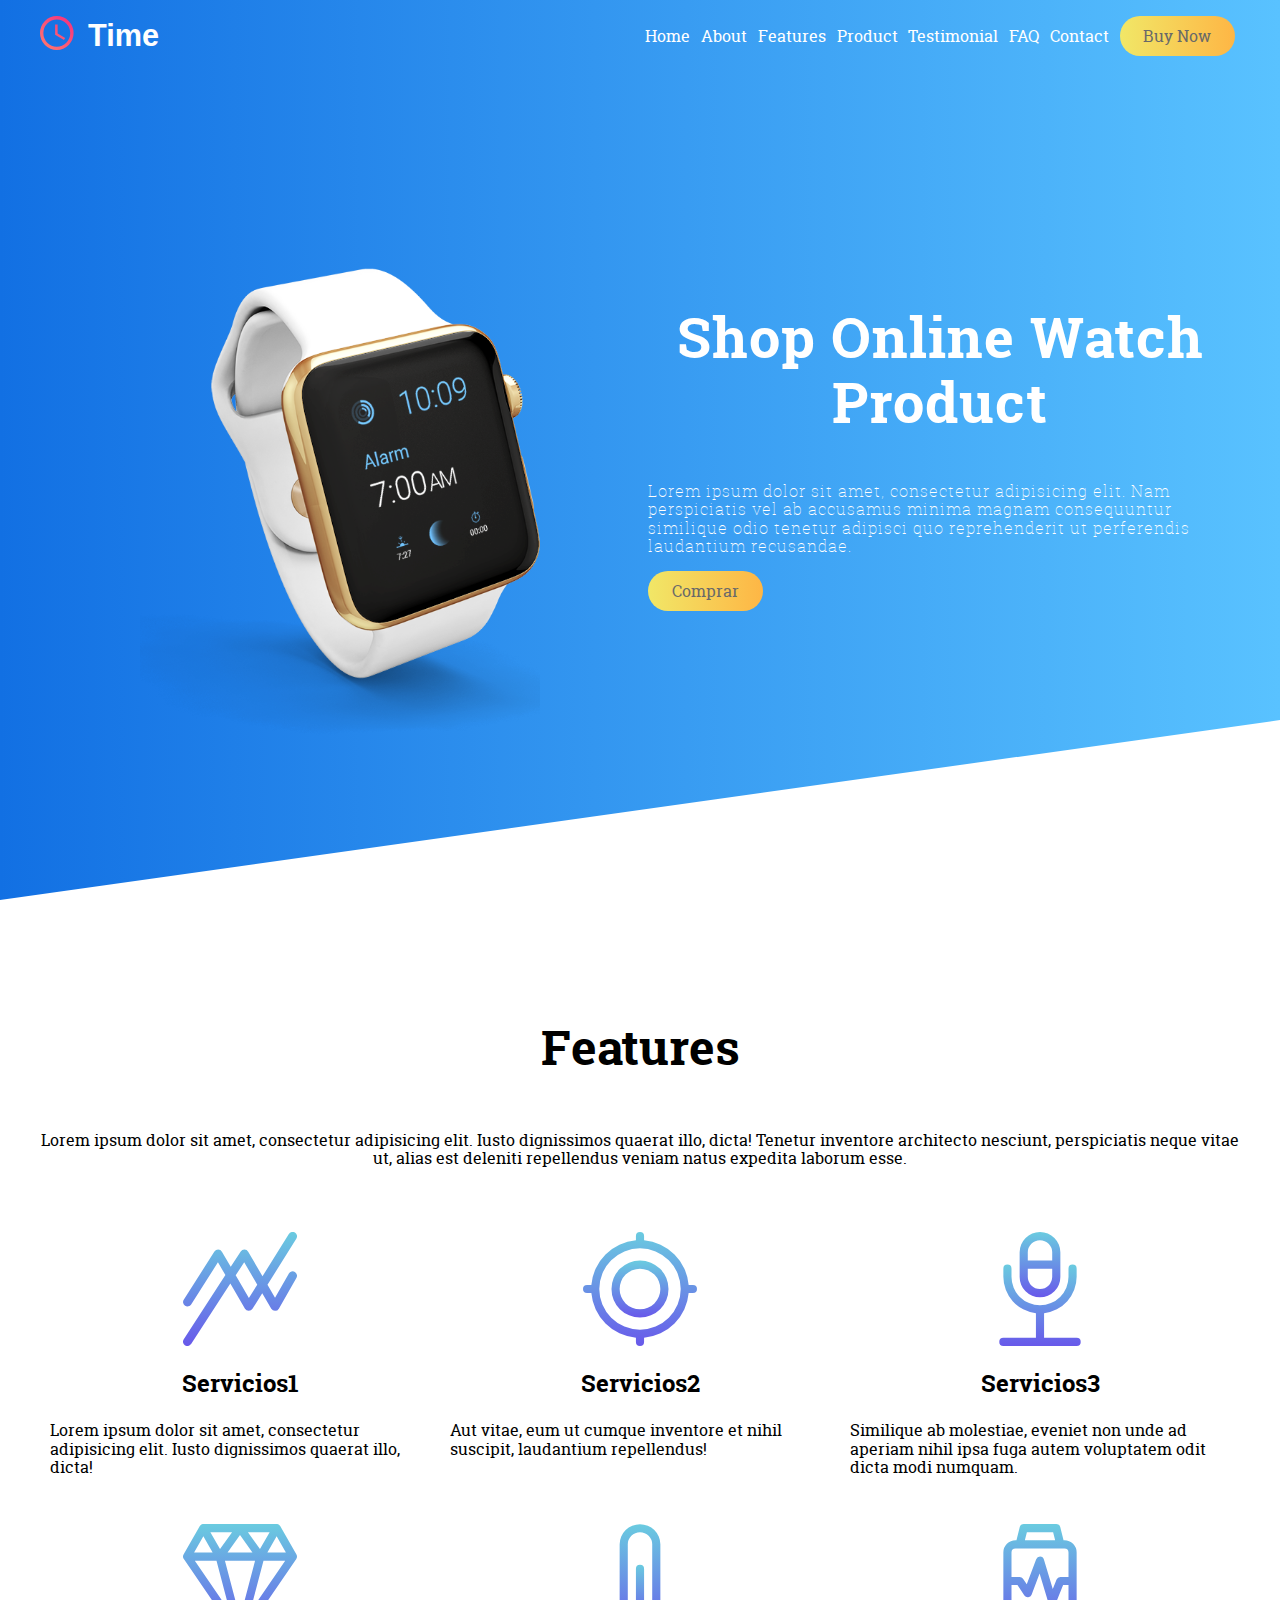
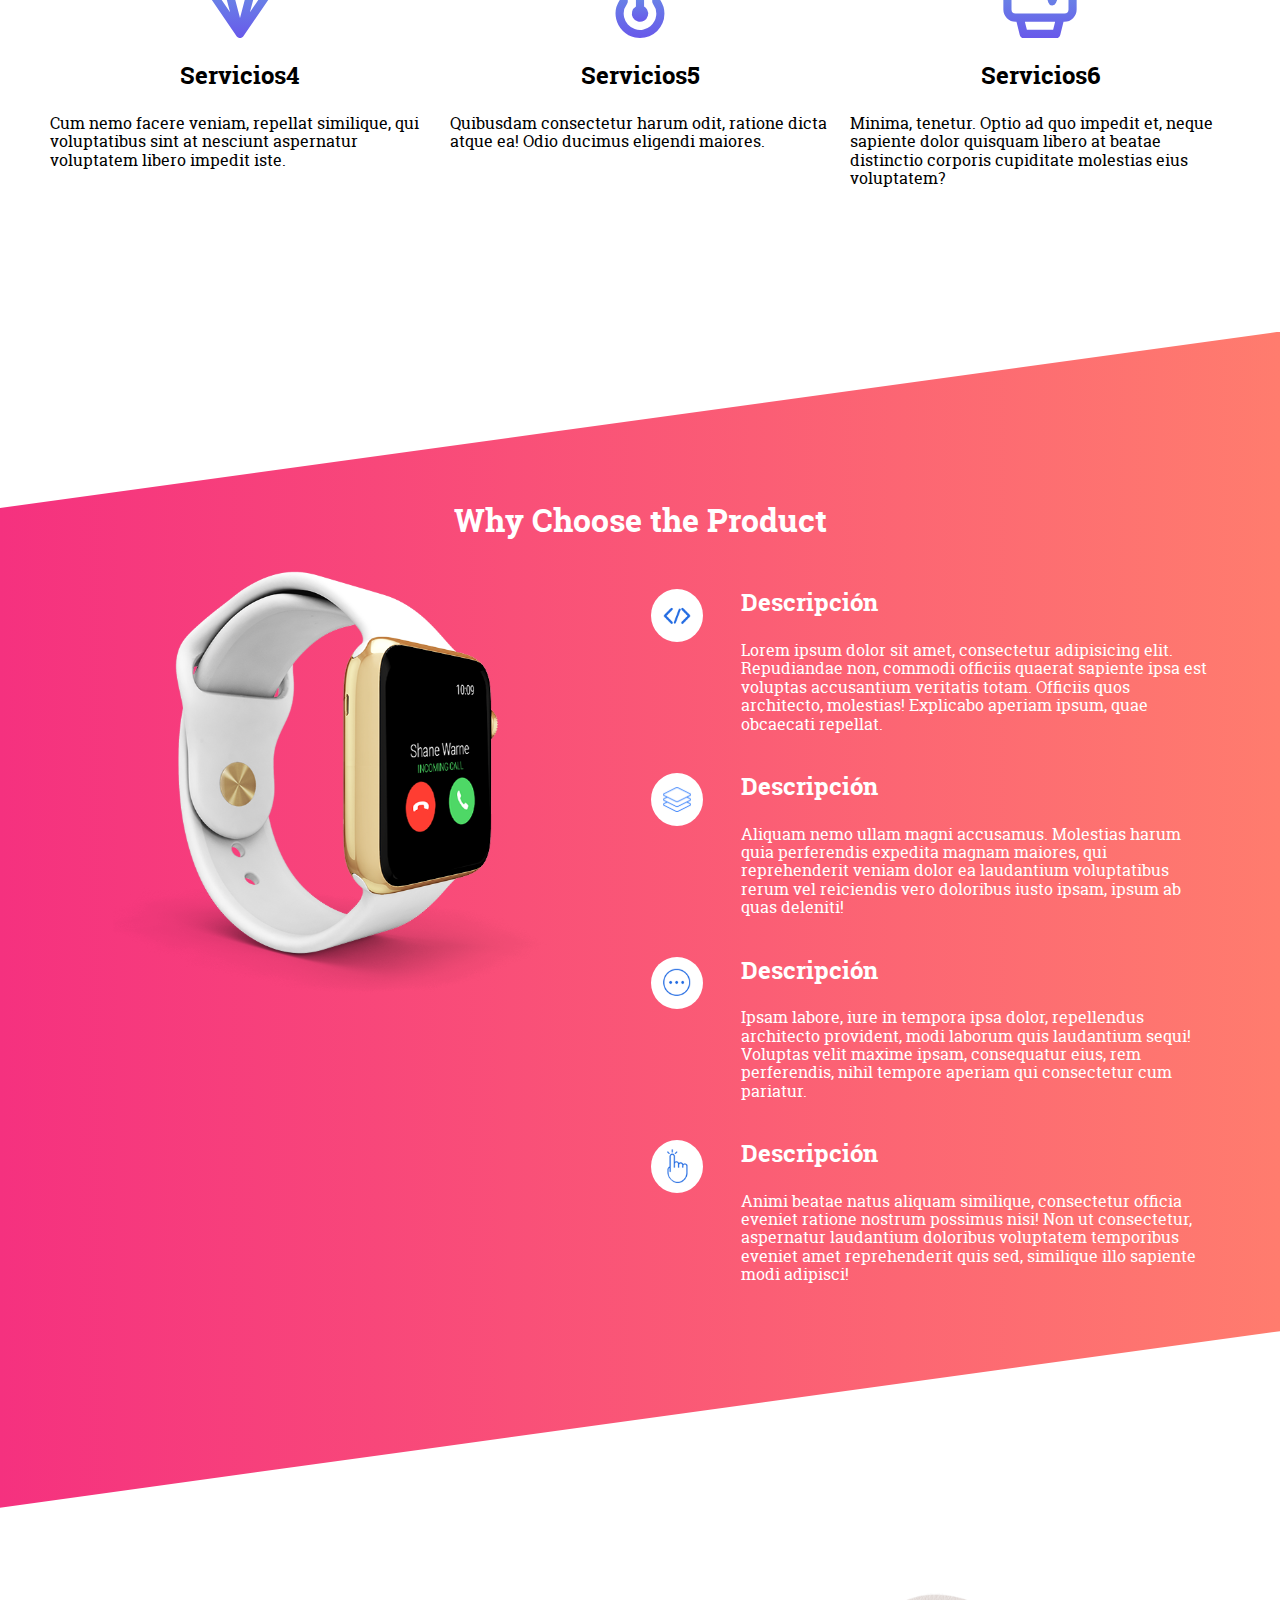
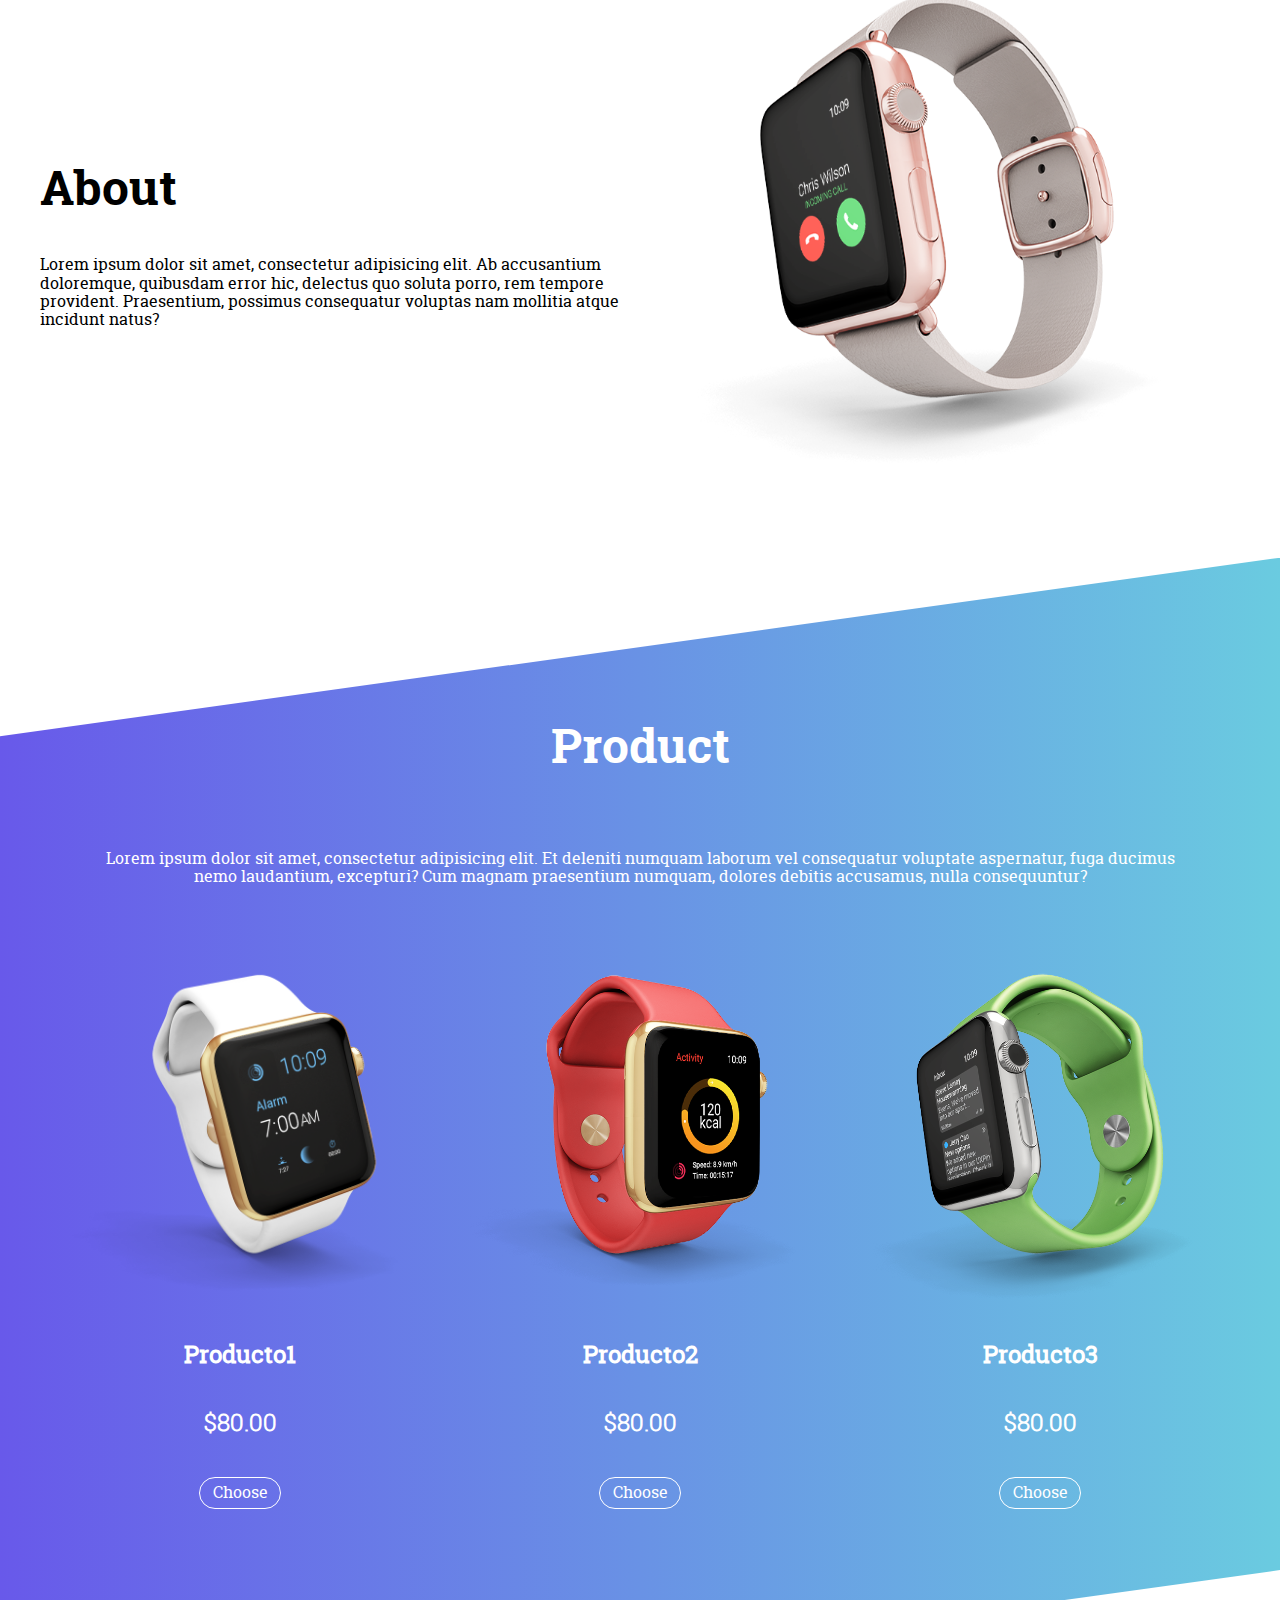
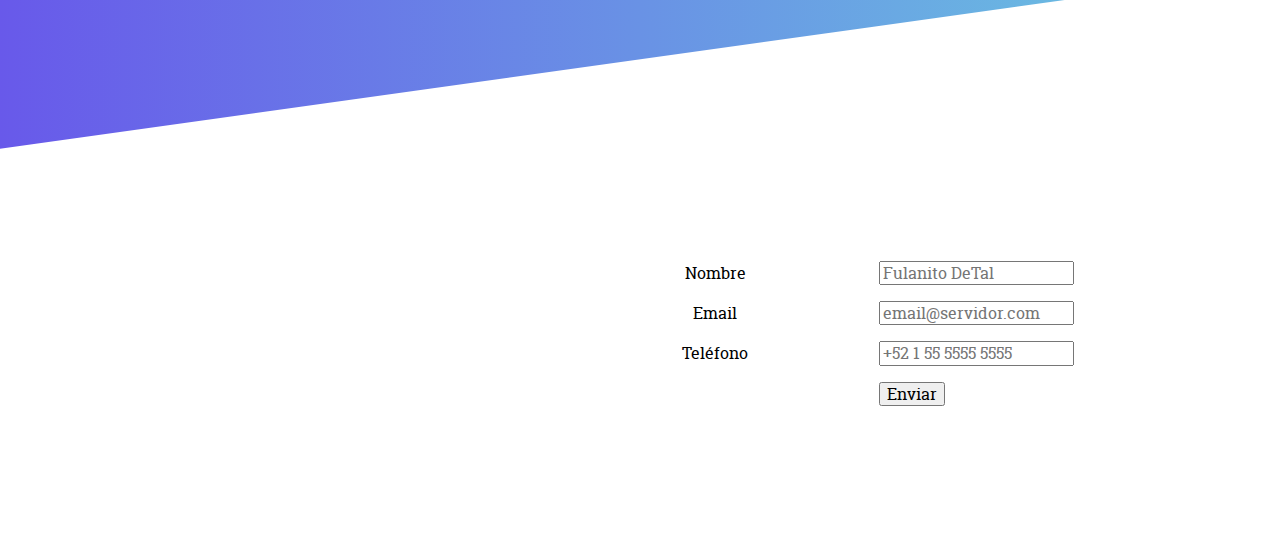
<file: index.html>
<!DOCTYPE html>
<html lang="en">

<head>
    <meta charset="UTF-8">
    <meta name="viewport" content="width=device-width, initial-scale=1, shrink-to-fit=no">
    <title>Watch</title>

    <!--    Tipografía personalizada.-->
    <link rel="stylesheet" href="fontkit/fontRobotoSlab.css">

    <link rel="stylesheet" href="css/normalize.css">
    <link rel="stylesheet" href="css/mobile.css">
    <link rel="stylesheet" href="css/responsive.css">

    <!--    Librería de Íconos  -->
    <link rel="stylesheet" href="https://use.fontawesome.com/releases/v5.7.2/css/all.css" integrity="sha384-fnmOCqbTlWIlj8LyTjo7mOUStjsKC4pOpQbqyi7RrhN7udi9RwhKkMHpvLbHG9Sr" crossorigin="anonymous">

</head>

<body>
    <header>
        <!--   .contenedor>nav>#logoNav>img+h2^ul#MenuDesktop>li*8>a{Botón$}   -->
        <div class="contenedor">
            <nav>
                <div id="logoNav">
                    <img src="img/logoNav.svg" alt="Time">
                </div>
                <ul id="MenuDesktop">
                    <li><a href="#">Home</a></li>
                    <li><a href="#">About</a></li>
                    <li><a href="#">Features</a></li>
                    <li><a href="#">Product</a></li>
                    <li><a href="#">Testimonial</a></li>
                    <li><a href="#">FAQ</a></li>
                    <li><a href="#">Contact</a></li>
                    <li><a href="#" class="buy">Buy Now</a></li>
                </ul>
            </nav>

            <!--            #contenedor-header>#relojHeader>img^#txtReloj>h2{Shop Online Watch Product}+p{lorem}+a.buy{Comprar}    -->

            <div id="contenedor-header">
                <div id="relojHeader">
                    <img src="img/fotosWatch/watch-1.png" alt="" class="img-responsive">
                </div>
                <div id="txtReloj">
                    <h2>Shop Online Watch Product</h2>
                    <p>Lorem ipsum dolor sit amet, consectetur adipisicing elit. Nam perspiciatis vel ab accusamus minima magnam consequuntur similique odio tenetur adipisci quo reprehenderit ut perferendis laudantium recusandae.</p>
                    <a href="#" class="buy">Comprar</a>
                </div>
            </div>
        </div>
    </header>
    <section id="features" class="full">
        <div class="contenedor">
            <h2>Features</h2>
            <p class="pFeatures">Lorem ipsum dolor sit amet, consectetur adipisicing elit. Iusto dignissimos quaerat illo, dicta! Tenetur inventore architecto nesciunt, perspiciatis neque vitae ut, alias est deleniti repellendus veniam natus expedita laborum esse.</p>
            <div class="contenedor-features">
                <div class="boxFeatures">
                    <img src="/img/iconosFEATURES/line-chart.svg" alt="" class="serv-icon">
                    <h3 class="titleServ">Servicios1</h3>
                    <p>Lorem ipsum dolor sit amet, consectetur adipisicing elit. Iusto dignissimos quaerat illo, dicta!</p>
                </div>
                <div class="boxFeatures">
                    <img src="img/iconosFEATURES/location.svg" alt="" class="serv-icon">
                    <h3 class="titleServ">Servicios2</h3>
                    <p>Aut vitae, eum ut cumque inventore et nihil suscipit, laudantium repellendus!</p>
                </div>
                <div class="boxFeatures">
                    <img src="img/iconosFEATURES/microphone.svg" alt="" class="serv-icon">
                    <h3 class="titleServ">Servicios3</h3>
                    <p>Similique ab molestiae, eveniet non unde ad aperiam nihil ipsa fuga autem voluptatem odit dicta modi numquam.</p>
                </div>
                <div class="boxFeatures">
                    <img src="img/iconosFEATURES/quality.svg" alt="" class="serv-icon">
                    <h3 class="titleServ">Servicios4</h3>
                    <p>Cum nemo facere veniam, repellat similique, qui voluptatibus sint at nesciunt aspernatur voluptatem libero impedit iste.</p>
                </div>
                <div class="boxFeatures">
                    <img src="img/iconosFEATURES/thermometer.svg" alt="" class="serv-icon">
                    <h3 class="titleServ">Servicios5</h3>
                    <p>Quibusdam consectetur harum odit, ratione dicta atque ea! Odio ducimus eligendi maiores.</p>
                </div>
                <div class="boxFeatures">
                    <img src="img/iconosFEATURES/watch.svg" alt="" class="serv-icon">
                    <h3 class="titleServ">Servicios6</h3>
                    <p>Minima, tenetur. Optio ad quo impedit et, neque sapiente dolor quisquam libero at beatae distinctio corporis cupiditate molestias eius voluptatem? </p>
                </div>
            </div>
        </div>
    </section>

    <!--    section#products>h2{Why Choose the Product}+.contenedor>(.imgProduct>img)+(.txtProduct>.descriptionProduct*4>.(iconProduct>img.img-responsive)+(.txtIcon>h3{Descripción}+p>lorem))  -->

    <section id="products" class="full">

        <div class="contenedor">
            <h2>Why Choose the Product</h2>
            <div class="imgProduct"><img src="img/fotosWatch/watch-6.png" alt="" class="img-responsive"></div>
            <div class="txtProduct">
                <div class="descriptionProduct">
                    <div class="iconProduct">
                        <img src="img/iconosCHOOSEPRODUCT/cleandesign.svg" alt="" class="img-responsive">
                    </div>
                    <div class="txtIcon">
                        <h3>Descripción</h3>
                        <p>Lorem ipsum dolor sit amet, consectetur adipisicing elit. Repudiandae non, commodi officiis quaerat sapiente ipsa est voluptas accusantium veritatis totam. Officiis quos architecto, molestias! Explicabo aperiam ipsum, quae obcaecati repellat.</p>
                    </div>
                </div>
                <div class="descriptionProduct">
                    <div class="iconProduct"><img src="img/iconosCHOOSEPRODUCT/creative.svg" alt="" class="img-responsive">
                    </div>
                    <div class="txtIcon">
                        <h3>Descripción</h3>
                        <p>Aliquam nemo ullam magni accusamus. Molestias harum quia perferendis expedita magnam maiores, qui reprehenderit veniam dolor ea laudantium voluptatibus rerum vel reiciendis vero doloribus iusto ipsam, ipsum ab quas deleniti!</p>
                    </div>
                </div>
                <div class="descriptionProduct">
                    <div class="iconProduct"><img src="img/iconosCHOOSEPRODUCT/unlimitedfeatures.svg" alt="" class="img-responsive">
                    </div>
                    <div class="txtIcon">
                        <h3>Descripción</h3>
                        <p>Ipsam labore, iure in tempora ipsa dolor, repellendus architecto provident, modi laborum quis laudantium sequi! Voluptas velit maxime ipsam, consequatur eius, rem perferendis, nihil tempore aperiam qui consectetur cum pariatur.</p>
                    </div>
                </div>
                <div class="descriptionProduct">
                    <div class="iconProduct"><img src="img/iconosCHOOSEPRODUCT/userfriendly.svg" alt="" class="img-responsive">
                    </div>
                    <div class="txtIcon">
                        <h3>Descripción</h3>
                        <p>Animi beatae natus aliquam similique, consectetur officia eveniet ratione nostrum possimus nisi! Non ut consectetur, aspernatur laudantium doloribus voluptatem temporibus eveniet amet reprehenderit quis sed, similique illo sapiente modi adipisci!</p>
                    </div>
                </div>
            </div>
        </div>

        <!--        .separador      -->
        <div class="separador"></div>

    </section>

    <!--    section#about.full>.contenedor>(.cajaAbout>img.img-responsive)+(.cajaAbout>h2{About}+p>lorem)   -->

    <section id="about" class="full">
        <div class="contenedor">
            <div class="cajaAbout">
                <h2>About</h2>
                <p>Lorem ipsum dolor sit amet, consectetur adipisicing elit. Ab accusantium doloremque, quibusdam error hic, delectus quo soluta porro, rem tempore provident. Praesentium, possimus consequatur voluptas nam mollitia atque incidunt natus?</p>
            </div>
            <div class="cajaAbout"><img src="img/fotosWatch/watch-3.png" alt="" class="img-responsive"></div>
        </div>
    </section>

    <!--section#products2.full>.contenedor>h2{Products}+p>lorem^.cajaProduct*3>img.img-responsive[src="img/products/product$.png"]+h4.titleProduct{Producto$}+h5{80.00}+a.buyProduct   -->

    <section id="products2" class="full">
        <div class="contenedor contenedor-products">
            <h2 class="title">Product</h2>
            <p class="txtProducts">Lorem ipsum dolor sit amet, consectetur adipisicing elit. Et deleniti numquam laborum vel consequatur voluptate aspernatur, fuga ducimus nemo laudantium, excepturi? Cum magnam praesentium numquam, dolores debitis accusamus, nulla consequuntur?</p>
            <div class="cajaProduct">
                <img src="img/products/product1.png" alt="" class="img-responsive">
                <h4 class="titleProduct">Producto1</h4>
                <h5>$80.00</h5>
                <a href="#" class="buyProduct">Choose</a>
            </div>
            <div class="cajaProduct">
                <img src="img/products/product2.png" alt="" class="img-responsive">
                <h4 class="titleProduct">Producto2</h4>
                <h5>$80.00</h5>
                <a href="#" class="buyProduct">Choose</a>
            </div>
            <div class="cajaProduct">
                <img src="img/products/product3.png" alt="" class="img-responsive">
                <h4 class="titleProduct">Producto3</h4>
                <h5>$80.00</h5>
                <a href="#" class="buyProduct">Choose</a>
            </div>
        </div>


        <!--        .separador      -->
        <div class="separador"></div>

    </section>

    <!--    section#contacto.full>.contenedor>.box50.boxMapa+.box50.boxContacto>.row*4>.nombre+.campo>.formIcon+.formInput   -->

    <section id="contacto" class="full">
        <div class="contenedor">
            <div class="box50 boxMapa"></div>
            <div class="box50 boxContacto">
                <div class="row">
                    <div class="nombre"><label for="nombre">Nombre</label></div>
                    <div class="campo">
                        <div class="formIcon"><i class="fas fa-user"></i></div>
                        <div class="formInput"><input type="text" name="nombre" id="nombre" placeholder="Fulanito DeTal"></div>
                    </div>
                </div>
                <div class="row">
                    <div class="nombre"><label for="email">Email</label></div>
                    <div class="campo">
                        <div class="formIcon"><i class="fas fa-envelope"></i></div>
                        <div class="formInput"><input type="email" name="email" id="email" placeholder="email@servidor.com"></div>
                    </div>
                </div>
                <div class="row">
                    <div class="nombre"><label for="tel">Teléfono</label></div>
                    <div class="campo">
                        <div class="formIcon"><i class="fas fa-mobile-alt"></i></div>
                        <div class="formInput"><input type="tel" name="tel" id="tel" placeholder="+52 1 55 5555 5555"></div>
                    </div>
                </div>
                <div class="row">
                    <div class="nombre"></div>
                    <div class="campo">
                        <div class="formIcon"><i class="fas fa-share-square"></i></div>
                        <div class="formInput"><input type="submit" value="Enviar"></div>
                    </div>
                </div>
            </div>
        </div>
    </section>

</body>

</html>
</file>
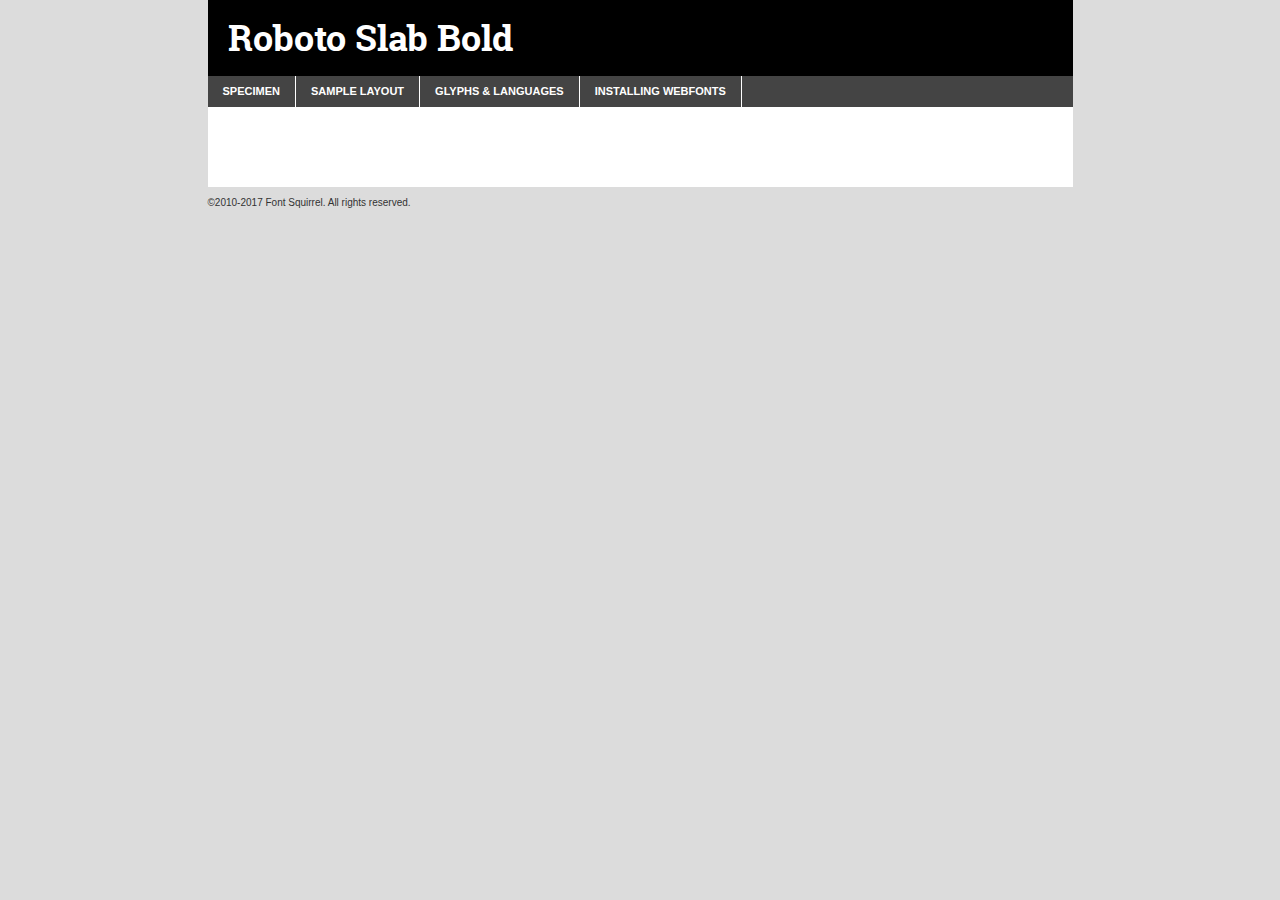
<file: fontkit/robotoslab-bold-demo.html>
<!DOCTYPE html PUBLIC "-//W3C//DTD XHTML 1.0 Transitional//EN"
	"http://www.w3.org/TR/xhtml1/DTD/xhtml1-transitional.dtd">

<html xmlns="http://www.w3.org/1999/xhtml" xml:lang="en" lang="en">
<head>
	<meta http-equiv="Content-Type" content="text/html; charset=utf-8" />
	<script src="http://ajax.googleapis.com/ajax/libs/jquery/1.7.2/jquery.min.js" type="text/javascript" charset="utf-8"></script>
	<script type="text/javascript">
	(function($){$.fn.easyTabs=function(option){var param=jQuery.extend({fadeSpeed:"fast",defaultContent:1,activeClass:'active'},option);$(this).each(function(){var thisId="#"+this.id;if(param.defaultContent==''){param.defaultContent=1;}
	if(typeof param.defaultContent=="number")
	{var defaultTab=$(thisId+" .tabs li:eq("+(param.defaultContent-1)+") a").attr('href').substr(1);}else{var defaultTab=param.defaultContent;}
	$(thisId+" .tabs li a").each(function(){var tabToHide=$(this).attr('href').substr(1);$("#"+tabToHide).addClass('easytabs-tab-content');});hideAll();changeContent(defaultTab);function hideAll(){$(thisId+" .easytabs-tab-content").hide();}
	function changeContent(tabId){hideAll();$(thisId+" .tabs li").removeClass(param.activeClass);$(thisId+" .tabs li a[href=#"+tabId+"]").closest('li').addClass(param.activeClass);if(param.fadeSpeed!="none")
	{$(thisId+" #"+tabId).fadeIn(param.fadeSpeed);}else{$(thisId+" #"+tabId).show();}}
	$(thisId+" .tabs li").click(function(){var tabId=$(this).find('a').attr('href').substr(1);changeContent(tabId);return false;});});}})(jQuery);
	</script>
	<link rel="stylesheet" href="specimen_files/specimen_stylesheet.css" type="text/css" charset="utf-8" />
	<link rel="stylesheet" href="fontRobotoSlab.css" type="text/css" charset="utf-8" />

	<style type="text/css">
					body{
				font-family: 'roboto_slabbold';
							}
		</style>

	<title>Roboto Slab Bold Specimen</title>


	<script type="text/javascript" charset="utf-8">
		$(document).ready(function() {
			$('#container').easyTabs({defaultContent:1});
		});
	</script>
</head>

<body>
<div id="container">
	<div id="header">
		Roboto Slab Bold	</div>
	<ul class="tabs">
		<li><a href="#specimen">Specimen</a></li>
		<li><a href="#layout">Sample Layout</a></li>
				<li><a href="#glyphs">Glyphs &amp; Languages</a></li>
		<li><a href="#installing">Installing Webfonts</a></li>

	</ul>

	<div id="main_content">


			<div id="specimen">

				<div class="section">
					<div class="grid12 firstcol">
						<div class="huge">AaBb</div>
					</div>
				</div>

				<div class="section">
					<div class="glyph_range">A&#x200B;B&#x200b;C&#x200b;D&#x200b;E&#x200b;F&#x200b;G&#x200b;H&#x200b;I&#x200b;J&#x200b;K&#x200b;L&#x200b;M&#x200b;N&#x200b;O&#x200b;P&#x200b;Q&#x200b;R&#x200b;S&#x200b;T&#x200b;U&#x200b;V&#x200b;W&#x200b;X&#x200b;Y&#x200b;Z&#x200b;a&#x200b;b&#x200b;c&#x200b;d&#x200b;e&#x200b;f&#x200b;g&#x200b;h&#x200b;i&#x200b;j&#x200b;k&#x200b;l&#x200b;m&#x200b;n&#x200b;o&#x200b;p&#x200b;q&#x200b;r&#x200b;s&#x200b;t&#x200b;u&#x200b;v&#x200b;w&#x200b;x&#x200b;y&#x200b;z&#x200b;1&#x200b;2&#x200b;3&#x200b;4&#x200b;5&#x200b;6&#x200b;7&#x200b;8&#x200b;9&#x200b;0&#x200b;&amp;&#x200b;.&#x200b;,&#x200b;?&#x200b;!&#x200b;&#64;&#x200b;(&#x200b;)&#x200b;#&#x200b;$&#x200b;%&#x200b;*&#x200b;+&#x200b;-&#x200b;=&#x200b;:&#x200b;;</div>
				</div>
				<div class="section">
					<div class="grid12 firstcol">
						<table class="sample_table">
							<tr><td>10</td><td class="size10">abcdefghijklmnopqrstuvwxyzABCDEFGHIJKLMNOPQRSTUVWXYZ0123456789abcdefghijklmnopqrstuvwxyzABCDEFGHIJKLMNOPQRSTUVWXYZ0123456789abcdefghijklmnopqrstuvwxyzABCDEFGHIJKLMNOPQRSTUVWXYZ</td></tr>
							<tr><td>11</td><td class="size11">abcdefghijklmnopqrstuvwxyzABCDEFGHIJKLMNOPQRSTUVWXYZ0123456789abcdefghijklmnopqrstuvwxyzABCDEFGHIJKLMNOPQRSTUVWXYZ0123456789abcdefghijklmnopqrstuvwxyzABCDEFGHIJKLMNOPQRSTUVWXYZ</td></tr>
							<tr><td>12</td><td class="size12">abcdefghijklmnopqrstuvwxyzABCDEFGHIJKLMNOPQRSTUVWXYZ0123456789abcdefghijklmnopqrstuvwxyzABCDEFGHIJKLMNOPQRSTUVWXYZ0123456789abcdefghijklmnopqrstuvwxyzABCDEFGHIJKLMNOPQRSTUVWXYZ</td></tr>
							<tr><td>13</td><td class="size13">abcdefghijklmnopqrstuvwxyzABCDEFGHIJKLMNOPQRSTUVWXYZ0123456789abcdefghijklmnopqrstuvwxyzABCDEFGHIJKLMNOPQRSTUVWXYZ0123456789abcdefghijklmnopqrstuvwxyzABCDEFGHIJKLMNOPQRSTUVWXYZ</td></tr>
							<tr><td>14</td><td class="size14">abcdefghijklmnopqrstuvwxyzABCDEFGHIJKLMNOPQRSTUVWXYZ0123456789abcdefghijklmnopqrstuvwxyzABCDEFGHIJKLMNOPQRSTUVWXYZ0123456789abcdefghijklmnopqrstuvwxyzABCDEFGHIJKLMNOPQRSTUVWXYZ</td></tr>
							<tr><td>16</td><td class="size16">abcdefghijklmnopqrstuvwxyzABCDEFGHIJKLMNOPQRSTUVWXYZ0123456789abcdefghijklmnopqrstuvwxyzABCDEFGHIJKLMNOPQRSTUVWXYZ</td></tr>
							<tr><td>18</td><td class="size18">abcdefghijklmnopqrstuvwxyzABCDEFGHIJKLMNOPQRSTUVWXYZ0123456789abcdefghijklmnopqrstuvwxyzABCDEFGHIJKLMNOPQRSTUVWXYZ</td></tr>
							<tr><td>20</td><td class="size20">abcdefghijklmnopqrstuvwxyzABCDEFGHIJKLMNOPQRSTUVWXYZ0123456789abcdefghijklmnopqrstuvwxyzABCDEFGHIJKLMNOPQRSTUVWXYZ</td></tr>
							<tr><td>24</td><td class="size24">abcdefghijklmnopqrstuvwxyzABCDEFGHIJKLMNOPQRSTUVWXYZ0123456789abcdefghijklmnopqrstuvwxyzABCDEFGHIJKLMNOPQRSTUVWXYZ</td></tr>
							<tr><td>30</td><td class="size30">abcdefghijklmnopqrstuvwxyzABCDEFGHIJKLMNOPQRSTUVWXYZ0123456789abcdefghijklmnopqrstuvwxyzABCDEFGHIJKLMNOPQRSTUVWXYZ</td></tr>
							<tr><td>36</td><td class="size36">abcdefghijklmnopqrstuvwxyzABCDEFGHIJKLMNOPQRSTUVWXYZ0123456789abcdefghijklmnopqrstuvwxyzABCDEFGHIJKLMNOPQRSTUVWXYZ</td></tr>
							<tr><td>48</td><td class="size48">abcdefghijklmnopqrstuvwxyzABCDEFGHIJKLMNOPQRSTUVWXYZ0123456789abcdefghijklmnopqrstuvwxyzABCDEFGHIJKLMNOPQRSTUVWXYZ</td></tr>
							<tr><td>60</td><td class="size60">abcdefghijklmnopqrstuvwxyzABCDEFGHIJKLMNOPQRSTUVWXYZ0123456789abcdefghijklmnopqrstuvwxyzABCDEFGHIJKLMNOPQRSTUVWXYZ</td></tr>
							<tr><td>72</td><td class="size72">abcdefghijklmnopqrstuvwxyzABCDEFGHIJKLMNOPQRSTUVWXYZ0123456789abcdefghijklmnopqrstuvwxyzABCDEFGHIJKLMNOPQRSTUVWXYZ</td></tr>
							<tr><td>90</td><td class="size90">abcdefghijklmnopqrstuvwxyzABCDEFGHIJKLMNOPQRSTUVWXYZ0123456789abcdefghijklmnopqrstuvwxyzABCDEFGHIJKLMNOPQRSTUVWXYZ</td></tr>
						</table>

					</div>

				</div>



								<div class="section" id="bodycomparison">


										<div id="xheight">
				<div class="fontbody">&#x25FC;&#x25FC;&#x25FC;&#x25FC;&#x25FC;&#x25FC;&#x25FC;&#x25FC;&#x25FC;&#x25FC;&#x25FC;&#x25FC;&#x25FC;&#x25FC;&#x25FC;&#x25FC;&#x25FC;&#x25FC;&#x25FC;&#x25FC;&#x25FC;&#x25FC;&#x25FC;&#x25FC;&#x25FC;&#x25FC;&#x25FC;&#x25FC;&#x25FC;&#x25FC;&#x25FC;&#x25FC;&#x25FC;&#x25FC;&#x25FC;&#x25FC;&#x25FC;&#x25FC;&#x25FC;&#x25FC;&#x25FC;&#x25FC;&#x25FC;&#x25FC;&#x25FC;&#x25FC;&#x25FC;&#x25FC;&#x25FC;&#x25FC;&#x25FC;&#x25FC;&#x25FC;&#x25FC;&#x25FC;&#x25FC;&#x25FC;&#x25FC;&#x25FC;&#x25FC;&#x25FC;&#x25FC;&#x25FC;&#x25FC;&#x25FC;&#x25FC;&#x25FC;&#x25FC;&#x25FC;&#x25FC;&#x25FC;&#x25FC;&#x25FC;&#x25FC;&#x25FC;&#x25FC;&#x25FC;&#x25FC;&#x25FC;&#x25FC;&#x25FC;&#x25FC;&#x25FC;&#x25FC;&#x25FC;&#x25FC;&#x25FC;&#x25FC;&#x25FC;&#x25FC;&#x25FC;&#x25FC;&#x25FC;&#x25FC;&#x25FC;&#x25FC;&#x25FC;&#x25FC;&#x25FC;body</div><div class="arialbody">body</div><div class="verdanabody">body</div><div class="georgiabody">body</div></div>
										<div class="fontbody" style="z-index:1">
											body<span>Roboto Slab Bold</span>
										</div>
										<div class="arialbody" style="z-index:1">
											body<span>Arial</span>
										</div>
										<div class="verdanabody" style="z-index:1">
											body<span>Verdana</span>
										</div>
										<div class="georgiabody" style="z-index:1">
											body<span>Georgia</span>
										</div>



								</div>


				<div class="section psample psample_row1" id="">

					<div class="grid2 firstcol">
						<p class="size10"><span>10.</span>Aenean lacinia bibendum nulla sed consectetur. Fusce dapibus, tellus ac cursus commodo, tortor mauris condimentum nibh, ut fermentum massa justo sit amet risus. Nullam id dolor id nibh ultricies vehicula ut id elit. Cum sociis natoque penatibus et magnis dis parturient montes, nascetur ridiculus mus. Nulla vitae elit libero, a pharetra augue.</p>

					</div>
					<div class="grid3">
						<p class="size11"><span>11.</span>Aenean lacinia bibendum nulla sed consectetur. Fusce dapibus, tellus ac cursus commodo, tortor mauris condimentum nibh, ut fermentum massa justo sit amet risus. Nullam id dolor id nibh ultricies vehicula ut id elit. Cum sociis natoque penatibus et magnis dis parturient montes, nascetur ridiculus mus. Nulla vitae elit libero, a pharetra augue.</p>

					</div>
					<div class="grid3">
						<p class="size12"><span>12.</span>Aenean lacinia bibendum nulla sed consectetur. Fusce dapibus, tellus ac cursus commodo, tortor mauris condimentum nibh, ut fermentum massa justo sit amet risus. Nullam id dolor id nibh ultricies vehicula ut id elit. Cum sociis natoque penatibus et magnis dis parturient montes, nascetur ridiculus mus. Nulla vitae elit libero, a pharetra augue.</p>

					</div>
					<div class="grid4">
						<p class="size13"><span>13.</span>Aenean lacinia bibendum nulla sed consectetur. Fusce dapibus, tellus ac cursus commodo, tortor mauris condimentum nibh, ut fermentum massa justo sit amet risus. Nullam id dolor id nibh ultricies vehicula ut id elit. Cum sociis natoque penatibus et magnis dis parturient montes, nascetur ridiculus mus. Nulla vitae elit libero, a pharetra augue.</p>

					</div>
					<div class="white_blend"></div>

				</div>
				<div class="section psample psample_row2" id="">
					<div class="grid3 firstcol">
						<p class="size14"><span>14.</span>Aenean lacinia bibendum nulla sed consectetur. Fusce dapibus, tellus ac cursus commodo, tortor mauris condimentum nibh, ut fermentum massa justo sit amet risus. Nullam id dolor id nibh ultricies vehicula ut id elit. Cum sociis natoque penatibus et magnis dis parturient montes, nascetur ridiculus mus. Nulla vitae elit libero, a pharetra augue.</p>

					</div>
					<div class="grid4">
						<p class="size16"><span>16.</span>Aenean lacinia bibendum nulla sed consectetur. Fusce dapibus, tellus ac cursus commodo, tortor mauris condimentum nibh, ut fermentum massa justo sit amet risus. Nullam id dolor id nibh ultricies vehicula ut id elit. Cum sociis natoque penatibus et magnis dis parturient montes, nascetur ridiculus mus. Nulla vitae elit libero, a pharetra augue.</p>

					</div>
					<div class="grid5">
						<p class="size18"><span>18.</span>Aenean lacinia bibendum nulla sed consectetur. Fusce dapibus, tellus ac cursus commodo, tortor mauris condimentum nibh, ut fermentum massa justo sit amet risus. Nullam id dolor id nibh ultricies vehicula ut id elit. Cum sociis natoque penatibus et magnis dis parturient montes, nascetur ridiculus mus. Nulla vitae elit libero, a pharetra augue.</p>

					</div>

					<div class="white_blend"></div>

				</div>

				<div class="section psample psample_row3" id="">
					<div class="grid5 firstcol">
						<p class="size20"><span>20.</span>Aenean lacinia bibendum nulla sed consectetur. Fusce dapibus, tellus ac cursus commodo, tortor mauris condimentum nibh, ut fermentum massa justo sit amet risus. Nullam id dolor id nibh ultricies vehicula ut id elit. Cum sociis natoque penatibus et magnis dis parturient montes, nascetur ridiculus mus. Nulla vitae elit libero, a pharetra augue.</p>
					</div>
					<div class="grid7">
						<p class="size24"><span>24.</span>Aenean lacinia bibendum nulla sed consectetur. Fusce dapibus, tellus ac cursus commodo, tortor mauris condimentum nibh, ut fermentum massa justo sit amet risus. Nullam id dolor id nibh ultricies vehicula ut id elit. Cum sociis natoque penatibus et magnis dis parturient montes, nascetur ridiculus mus. Nulla vitae elit libero, a pharetra augue.</p>
					</div>

					<div class="white_blend"></div>

				</div>

				<div class="section psample psample_row4" id="">
					<div class="grid12 firstcol">
						<p class="size30"><span>30.</span>Aenean lacinia bibendum nulla sed consectetur. Fusce dapibus, tellus ac cursus commodo, tortor mauris condimentum nibh, ut fermentum massa justo sit amet risus. Nullam id dolor id nibh ultricies vehicula ut id elit. Cum sociis natoque penatibus et magnis dis parturient montes, nascetur ridiculus mus. Nulla vitae elit libero, a pharetra augue.</p>
					</div>
					<div class="white_blend"></div>

				</div>



				<div class="section psample psample_row1 fullreverse">
					<div class="grid2 firstcol">
						<p class="size10"><span>10.</span>Aenean lacinia bibendum nulla sed consectetur. Fusce dapibus, tellus ac cursus commodo, tortor mauris condimentum nibh, ut fermentum massa justo sit amet risus. Nullam id dolor id nibh ultricies vehicula ut id elit. Cum sociis natoque penatibus et magnis dis parturient montes, nascetur ridiculus mus. Nulla vitae elit libero, a pharetra augue.</p>

					</div>
					<div class="grid3">
						<p class="size11"><span>11.</span>Aenean lacinia bibendum nulla sed consectetur. Fusce dapibus, tellus ac cursus commodo, tortor mauris condimentum nibh, ut fermentum massa justo sit amet risus. Nullam id dolor id nibh ultricies vehicula ut id elit. Cum sociis natoque penatibus et magnis dis parturient montes, nascetur ridiculus mus. Nulla vitae elit libero, a pharetra augue.</p>

					</div>
					<div class="grid3">
						<p class="size12"><span>12.</span>Aenean lacinia bibendum nulla sed consectetur. Fusce dapibus, tellus ac cursus commodo, tortor mauris condimentum nibh, ut fermentum massa justo sit amet risus. Nullam id dolor id nibh ultricies vehicula ut id elit. Cum sociis natoque penatibus et magnis dis parturient montes, nascetur ridiculus mus. Nulla vitae elit libero, a pharetra augue.</p>

					</div>
					<div class="grid4">
						<p class="size13"><span>13.</span>Aenean lacinia bibendum nulla sed consectetur. Fusce dapibus, tellus ac cursus commodo, tortor mauris condimentum nibh, ut fermentum massa justo sit amet risus. Nullam id dolor id nibh ultricies vehicula ut id elit. Cum sociis natoque penatibus et magnis dis parturient montes, nascetur ridiculus mus. Nulla vitae elit libero, a pharetra augue.</p>

					</div>
					<div class="black_blend"></div>

				</div>

				<div class="section psample psample_row2 fullreverse">
					<div class="grid3 firstcol">
						<p class="size14"><span>14.</span>Aenean lacinia bibendum nulla sed consectetur. Fusce dapibus, tellus ac cursus commodo, tortor mauris condimentum nibh, ut fermentum massa justo sit amet risus. Nullam id dolor id nibh ultricies vehicula ut id elit. Cum sociis natoque penatibus et magnis dis parturient montes, nascetur ridiculus mus. Nulla vitae elit libero, a pharetra augue.</p>

					</div>
					<div class="grid4">
						<p class="size16"><span>16.</span>Aenean lacinia bibendum nulla sed consectetur. Fusce dapibus, tellus ac cursus commodo, tortor mauris condimentum nibh, ut fermentum massa justo sit amet risus. Nullam id dolor id nibh ultricies vehicula ut id elit. Cum sociis natoque penatibus et magnis dis parturient montes, nascetur ridiculus mus. Nulla vitae elit libero, a pharetra augue.</p>

					</div>
					<div class="grid5">
						<p class="size18"><span>18.</span>Aenean lacinia bibendum nulla sed consectetur. Fusce dapibus, tellus ac cursus commodo, tortor mauris condimentum nibh, ut fermentum massa justo sit amet risus. Nullam id dolor id nibh ultricies vehicula ut id elit. Cum sociis natoque penatibus et magnis dis parturient montes, nascetur ridiculus mus. Nulla vitae elit libero, a pharetra augue.</p>

					</div>
					<div class="black_blend"></div>

				</div>

				<div class="section psample fullreverse psample_row3" id="">
					<div class="grid5 firstcol">
						<p class="size20"><span>20.</span>Aenean lacinia bibendum nulla sed consectetur. Fusce dapibus, tellus ac cursus commodo, tortor mauris condimentum nibh, ut fermentum massa justo sit amet risus. Nullam id dolor id nibh ultricies vehicula ut id elit. Cum sociis natoque penatibus et magnis dis parturient montes, nascetur ridiculus mus. Nulla vitae elit libero, a pharetra augue.</p>
					</div>
					<div class="grid7">
						<p class="size24"><span>24.</span>Aenean lacinia bibendum nulla sed consectetur. Fusce dapibus, tellus ac cursus commodo, tortor mauris condimentum nibh, ut fermentum massa justo sit amet risus. Nullam id dolor id nibh ultricies vehicula ut id elit. Cum sociis natoque penatibus et magnis dis parturient montes, nascetur ridiculus mus. Nulla vitae elit libero, a pharetra augue.</p>
					</div>

					<div class="black_blend"></div>

				</div>

				<div class="section psample fullreverse psample_row4" id="" style="border-bottom: 20px #000 solid;">
					<div class="grid12 firstcol">
						<p class="size30"><span>30.</span>Aenean lacinia bibendum nulla sed consectetur. Fusce dapibus, tellus ac cursus commodo, tortor mauris condimentum nibh, ut fermentum massa justo sit amet risus. Nullam id dolor id nibh ultricies vehicula ut id elit. Cum sociis natoque penatibus et magnis dis parturient montes, nascetur ridiculus mus. Nulla vitae elit libero, a pharetra augue.</p>
					</div>
					<div class="black_blend"></div>

				</div>




			</div>

			<div id="layout">

				<div class="section">

					<div class="grid12 firstcol">
						<h1>Lorem Ipsum Dolor</h1>
						<h2>Etiam porta sem malesuada magna mollis euismod</h2>

						<p class="byline">By <a href="#link">Aenean Lacinia</a></p>
					</div>
				</div>
				<div class="section">
					<div class="grid8 firstcol">
						<p class="large">Donec sed odio dui. Morbi leo risus, porta ac consectetur ac, vestibulum at eros. Fusce dapibus, tellus ac cursus commodo, tortor mauris condimentum nibh, ut fermentum massa justo sit amet risus. </p>


						<h3>Pellentesque ornare sem</h3>

						<p>Maecenas sed diam eget risus varius blandit sit amet non magna. Maecenas faucibus mollis interdum. Donec ullamcorper nulla non metus auctor fringilla. Nullam id dolor id nibh ultricies vehicula ut id elit. Nullam id dolor id nibh ultricies vehicula ut id elit. </p>

						<p>Aenean eu leo quam. Pellentesque ornare sem lacinia quam venenatis vestibulum. Lorem ipsum dolor sit amet, consectetur adipiscing elit. Cum sociis natoque penatibus et magnis dis parturient montes, nascetur ridiculus mus. </p>

						<p>Nulla vitae elit libero, a pharetra augue. Praesent commodo cursus magna, vel scelerisque nisl consectetur et. Aenean lacinia bibendum nulla sed consectetur. </p>

						<p>Nullam quis risus eget urna mollis ornare vel eu leo. Nullam quis risus eget urna mollis ornare vel eu leo. Maecenas sed diam eget risus varius blandit sit amet non magna. Donec ullamcorper nulla non metus auctor fringilla. </p>

						<h3>Cras mattis consectetur</h3>

						<p>Aenean eu leo quam. Pellentesque ornare sem lacinia quam venenatis vestibulum. Aenean lacinia bibendum nulla sed consectetur. Integer posuere erat a ante venenatis dapibus posuere velit aliquet. Cras mattis consectetur purus sit amet fermentum. </p>

						<p>Nullam id dolor id nibh ultricies vehicula ut id elit. Nullam quis risus eget urna mollis ornare vel eu leo. Cras mattis consectetur purus sit amet fermentum.</p>
					</div>

					<div class="grid4 sidebar">

						<div class="box reverse">
							<p class="last">Nullam quis risus eget urna mollis ornare vel eu leo. Donec ullamcorper nulla non metus auctor fringilla. Cras mattis consectetur purus sit amet fermentum. Sed posuere consectetur est at lobortis. Lorem ipsum dolor sit amet, consectetur adipiscing elit. </p>
						</div>

						<p class="caption">Maecenas sed diam eget risus varius.</p>

						<p>Vestibulum id ligula porta felis euismod semper. Integer posuere erat a ante venenatis dapibus posuere velit aliquet. Vestibulum id ligula porta felis euismod semper. Sed posuere consectetur est at lobortis. Maecenas sed diam eget risus varius blandit sit amet non magna. Fusce dapibus, tellus ac cursus commodo, tortor mauris condimentum nibh, ut fermentum massa justo sit amet risus. </p>



						<p>Duis mollis, est non commodo luctus, nisi erat porttitor ligula, eget lacinia odio sem nec elit. Aenean lacinia bibendum nulla sed consectetur. Vivamus sagittis lacus vel augue laoreet rutrum faucibus dolor auctor. Aenean lacinia bibendum nulla sed consectetur. Nullam quis risus eget urna mollis ornare vel eu leo. </p>

						<p>Praesent commodo cursus magna, vel scelerisque nisl consectetur et. Donec ullamcorper nulla non metus auctor fringilla. Maecenas faucibus mollis interdum. Fusce dapibus, tellus ac cursus commodo, tortor mauris condimentum nibh, ut fermentum massa justo sit amet risus. </p>

					</div>
				</div>

			</div>






		<div id="glyphs">
			<div class="section">
				<div class="grid12 firstcol">

				<h1>Language Support</h1>
				<p>The subset of Roboto Slab Bold in this kit supports the following languages:<br />

					Albanian, Basque, Breton, Chamorro, Danish, Dutch, English, Faroese, Finnish, French, Frisian, Galician, German, Icelandic, Italian, Malagasy, Norwegian, Portuguese, Spanish, Alsatian, Aragonese, Arapaho, Arrernte, Asturian, Aymara, Bislama, Cebuano, Corsican, Fijian, French_creole, Genoese, Gilbertese, Greenlandic, Haitian_creole, Hiligaynon, Hmong, Hopi, Ibanag, Iloko_ilokano, Indonesian, Interglossa_glosa, Interlingua, Irish_gaelic, Jerriais, Lojban, Lombard, Luxembourgeois, Manx, Mohawk, Norfolk_pitcairnese, Occitan, Oromo, Pangasinan, Papiamento, Piedmontese, Potawatomi, Rhaeto-romance, Romansh, Rotokas, Sami_lule, Samoan, Sardinian, Scots_gaelic, Seychelles_creole, Shona, Sicilian, Somali, Southern_ndebele, Swahili, Swati_swazi, Tagalog_filipino_pilipino, Tetum, Tok_pisin, Uyghur_latinized, Volapuk, Walloon, Warlpiri, Xhosa, Yapese, Zulu, Latinbasic, Ubasic, Demo				</p>
				<h1>Glyph Chart</h1>
				<p>The subset of Roboto Slab Bold in this kit includes all the glyphs listed below. Unicode entities are included above each glyph to help you insert individual characters into your layout.</p>
				<div id="glyph_chart">

																				 <div><p>&amp;#2;</p>&#2;</div>
																				 <div><p>&amp;#9;</p>&#9;</div>
																				 <div><p>&amp;#13;</p>&#13;</div>
																				 <div><p>&amp;#32;</p>&#32;</div>
																				 <div><p>&amp;#33;</p>&#33;</div>
																				 <div><p>&amp;#34;</p>&#34;</div>
																				 <div><p>&amp;#35;</p>&#35;</div>
																				 <div><p>&amp;#36;</p>&#36;</div>
																				 <div><p>&amp;#37;</p>&#37;</div>
																				 <div><p>&amp;#38;</p>&#38;</div>
																				 <div><p>&amp;#39;</p>&#39;</div>
																				 <div><p>&amp;#40;</p>&#40;</div>
																				 <div><p>&amp;#41;</p>&#41;</div>
																				 <div><p>&amp;#42;</p>&#42;</div>
																				 <div><p>&amp;#43;</p>&#43;</div>
																				 <div><p>&amp;#44;</p>&#44;</div>
																				 <div><p>&amp;#45;</p>&#45;</div>
																				 <div><p>&amp;#46;</p>&#46;</div>
																				 <div><p>&amp;#47;</p>&#47;</div>
																				 <div><p>&amp;#48;</p>&#48;</div>
																				 <div><p>&amp;#49;</p>&#49;</div>
																				 <div><p>&amp;#50;</p>&#50;</div>
																				 <div><p>&amp;#51;</p>&#51;</div>
																				 <div><p>&amp;#52;</p>&#52;</div>
																				 <div><p>&amp;#53;</p>&#53;</div>
																				 <div><p>&amp;#54;</p>&#54;</div>
																				 <div><p>&amp;#55;</p>&#55;</div>
																				 <div><p>&amp;#56;</p>&#56;</div>
																				 <div><p>&amp;#57;</p>&#57;</div>
																				 <div><p>&amp;#58;</p>&#58;</div>
																				 <div><p>&amp;#59;</p>&#59;</div>
																				 <div><p>&amp;#60;</p>&#60;</div>
																				 <div><p>&amp;#61;</p>&#61;</div>
																				 <div><p>&amp;#62;</p>&#62;</div>
																				 <div><p>&amp;#63;</p>&#63;</div>
																				 <div><p>&amp;#64;</p>&#64;</div>
																				 <div><p>&amp;#65;</p>&#65;</div>
																				 <div><p>&amp;#66;</p>&#66;</div>
																				 <div><p>&amp;#67;</p>&#67;</div>
																				 <div><p>&amp;#68;</p>&#68;</div>
																				 <div><p>&amp;#69;</p>&#69;</div>
																				 <div><p>&amp;#70;</p>&#70;</div>
																				 <div><p>&amp;#71;</p>&#71;</div>
																				 <div><p>&amp;#72;</p>&#72;</div>
																				 <div><p>&amp;#73;</p>&#73;</div>
																				 <div><p>&amp;#74;</p>&#74;</div>
																				 <div><p>&amp;#75;</p>&#75;</div>
																				 <div><p>&amp;#76;</p>&#76;</div>
																				 <div><p>&amp;#77;</p>&#77;</div>
																				 <div><p>&amp;#78;</p>&#78;</div>
																				 <div><p>&amp;#79;</p>&#79;</div>
																				 <div><p>&amp;#80;</p>&#80;</div>
																				 <div><p>&amp;#81;</p>&#81;</div>
																				 <div><p>&amp;#82;</p>&#82;</div>
																				 <div><p>&amp;#83;</p>&#83;</div>
																				 <div><p>&amp;#84;</p>&#84;</div>
																				 <div><p>&amp;#85;</p>&#85;</div>
																				 <div><p>&amp;#86;</p>&#86;</div>
																				 <div><p>&amp;#87;</p>&#87;</div>
																				 <div><p>&amp;#88;</p>&#88;</div>
																				 <div><p>&amp;#89;</p>&#89;</div>
																				 <div><p>&amp;#90;</p>&#90;</div>
																				 <div><p>&amp;#91;</p>&#91;</div>
																				 <div><p>&amp;#92;</p>&#92;</div>
																				 <div><p>&amp;#93;</p>&#93;</div>
																				 <div><p>&amp;#94;</p>&#94;</div>
																				 <div><p>&amp;#95;</p>&#95;</div>
																				 <div><p>&amp;#96;</p>&#96;</div>
																				 <div><p>&amp;#97;</p>&#97;</div>
																				 <div><p>&amp;#98;</p>&#98;</div>
																				 <div><p>&amp;#99;</p>&#99;</div>
																				 <div><p>&amp;#100;</p>&#100;</div>
																				 <div><p>&amp;#101;</p>&#101;</div>
																				 <div><p>&amp;#102;</p>&#102;</div>
																				 <div><p>&amp;#103;</p>&#103;</div>
																				 <div><p>&amp;#104;</p>&#104;</div>
																				 <div><p>&amp;#105;</p>&#105;</div>
																				 <div><p>&amp;#106;</p>&#106;</div>
																				 <div><p>&amp;#107;</p>&#107;</div>
																				 <div><p>&amp;#108;</p>&#108;</div>
																				 <div><p>&amp;#109;</p>&#109;</div>
																				 <div><p>&amp;#110;</p>&#110;</div>
																				 <div><p>&amp;#111;</p>&#111;</div>
																				 <div><p>&amp;#112;</p>&#112;</div>
																				 <div><p>&amp;#113;</p>&#113;</div>
																				 <div><p>&amp;#114;</p>&#114;</div>
																				 <div><p>&amp;#115;</p>&#115;</div>
																				 <div><p>&amp;#116;</p>&#116;</div>
																				 <div><p>&amp;#117;</p>&#117;</div>
																				 <div><p>&amp;#118;</p>&#118;</div>
																				 <div><p>&amp;#119;</p>&#119;</div>
																				 <div><p>&amp;#120;</p>&#120;</div>
																				 <div><p>&amp;#121;</p>&#121;</div>
																				 <div><p>&amp;#122;</p>&#122;</div>
																				 <div><p>&amp;#123;</p>&#123;</div>
																				 <div><p>&amp;#124;</p>&#124;</div>
																				 <div><p>&amp;#125;</p>&#125;</div>
																				 <div><p>&amp;#126;</p>&#126;</div>
																				 <div><p>&amp;#160;</p>&#160;</div>
																				 <div><p>&amp;#161;</p>&#161;</div>
																				 <div><p>&amp;#162;</p>&#162;</div>
																				 <div><p>&amp;#163;</p>&#163;</div>
																				 <div><p>&amp;#164;</p>&#164;</div>
																				 <div><p>&amp;#165;</p>&#165;</div>
																				 <div><p>&amp;#166;</p>&#166;</div>
																				 <div><p>&amp;#167;</p>&#167;</div>
																				 <div><p>&amp;#168;</p>&#168;</div>
																				 <div><p>&amp;#169;</p>&#169;</div>
																				 <div><p>&amp;#170;</p>&#170;</div>
																				 <div><p>&amp;#171;</p>&#171;</div>
																				 <div><p>&amp;#172;</p>&#172;</div>
																				 <div><p>&amp;#173;</p>&#173;</div>
																				 <div><p>&amp;#174;</p>&#174;</div>
																				 <div><p>&amp;#175;</p>&#175;</div>
																				 <div><p>&amp;#176;</p>&#176;</div>
																				 <div><p>&amp;#177;</p>&#177;</div>
																				 <div><p>&amp;#178;</p>&#178;</div>
																				 <div><p>&amp;#179;</p>&#179;</div>
																				 <div><p>&amp;#180;</p>&#180;</div>
																				 <div><p>&amp;#181;</p>&#181;</div>
																				 <div><p>&amp;#182;</p>&#182;</div>
																				 <div><p>&amp;#183;</p>&#183;</div>
																				 <div><p>&amp;#184;</p>&#184;</div>
																				 <div><p>&amp;#185;</p>&#185;</div>
																				 <div><p>&amp;#186;</p>&#186;</div>
																				 <div><p>&amp;#187;</p>&#187;</div>
																				 <div><p>&amp;#188;</p>&#188;</div>
																				 <div><p>&amp;#189;</p>&#189;</div>
																				 <div><p>&amp;#190;</p>&#190;</div>
																				 <div><p>&amp;#191;</p>&#191;</div>
																				 <div><p>&amp;#192;</p>&#192;</div>
																				 <div><p>&amp;#193;</p>&#193;</div>
																				 <div><p>&amp;#194;</p>&#194;</div>
																				 <div><p>&amp;#195;</p>&#195;</div>
																				 <div><p>&amp;#196;</p>&#196;</div>
																				 <div><p>&amp;#197;</p>&#197;</div>
																				 <div><p>&amp;#198;</p>&#198;</div>
																				 <div><p>&amp;#199;</p>&#199;</div>
																				 <div><p>&amp;#200;</p>&#200;</div>
																				 <div><p>&amp;#201;</p>&#201;</div>
																				 <div><p>&amp;#202;</p>&#202;</div>
																				 <div><p>&amp;#203;</p>&#203;</div>
																				 <div><p>&amp;#204;</p>&#204;</div>
																				 <div><p>&amp;#205;</p>&#205;</div>
																				 <div><p>&amp;#206;</p>&#206;</div>
																				 <div><p>&amp;#207;</p>&#207;</div>
																				 <div><p>&amp;#208;</p>&#208;</div>
																				 <div><p>&amp;#209;</p>&#209;</div>
																				 <div><p>&amp;#210;</p>&#210;</div>
																				 <div><p>&amp;#211;</p>&#211;</div>
																				 <div><p>&amp;#212;</p>&#212;</div>
																				 <div><p>&amp;#213;</p>&#213;</div>
																				 <div><p>&amp;#214;</p>&#214;</div>
																				 <div><p>&amp;#215;</p>&#215;</div>
																				 <div><p>&amp;#216;</p>&#216;</div>
																				 <div><p>&amp;#217;</p>&#217;</div>
																				 <div><p>&amp;#218;</p>&#218;</div>
																				 <div><p>&amp;#219;</p>&#219;</div>
																				 <div><p>&amp;#220;</p>&#220;</div>
																				 <div><p>&amp;#221;</p>&#221;</div>
																				 <div><p>&amp;#222;</p>&#222;</div>
																				 <div><p>&amp;#223;</p>&#223;</div>
																				 <div><p>&amp;#224;</p>&#224;</div>
																				 <div><p>&amp;#225;</p>&#225;</div>
																				 <div><p>&amp;#226;</p>&#226;</div>
																				 <div><p>&amp;#227;</p>&#227;</div>
																				 <div><p>&amp;#228;</p>&#228;</div>
																				 <div><p>&amp;#229;</p>&#229;</div>
																				 <div><p>&amp;#230;</p>&#230;</div>
																				 <div><p>&amp;#231;</p>&#231;</div>
																				 <div><p>&amp;#232;</p>&#232;</div>
																				 <div><p>&amp;#233;</p>&#233;</div>
																				 <div><p>&amp;#234;</p>&#234;</div>
																				 <div><p>&amp;#235;</p>&#235;</div>
																				 <div><p>&amp;#236;</p>&#236;</div>
																				 <div><p>&amp;#237;</p>&#237;</div>
																				 <div><p>&amp;#238;</p>&#238;</div>
																				 <div><p>&amp;#239;</p>&#239;</div>
																				 <div><p>&amp;#240;</p>&#240;</div>
																				 <div><p>&amp;#241;</p>&#241;</div>
																				 <div><p>&amp;#242;</p>&#242;</div>
																				 <div><p>&amp;#243;</p>&#243;</div>
																				 <div><p>&amp;#244;</p>&#244;</div>
																				 <div><p>&amp;#245;</p>&#245;</div>
																				 <div><p>&amp;#246;</p>&#246;</div>
																				 <div><p>&amp;#247;</p>&#247;</div>
																				 <div><p>&amp;#248;</p>&#248;</div>
																				 <div><p>&amp;#249;</p>&#249;</div>
																				 <div><p>&amp;#250;</p>&#250;</div>
																				 <div><p>&amp;#251;</p>&#251;</div>
																				 <div><p>&amp;#252;</p>&#252;</div>
																				 <div><p>&amp;#253;</p>&#253;</div>
																				 <div><p>&amp;#254;</p>&#254;</div>
																				 <div><p>&amp;#255;</p>&#255;</div>
																				 <div><p>&amp;#338;</p>&#338;</div>
																				 <div><p>&amp;#339;</p>&#339;</div>
																				 <div><p>&amp;#376;</p>&#376;</div>
																				 <div><p>&amp;#710;</p>&#710;</div>
																				 <div><p>&amp;#732;</p>&#732;</div>
																				 <div><p>&amp;#8192;</p>&#8192;</div>
																				 <div><p>&amp;#8193;</p>&#8193;</div>
																				 <div><p>&amp;#8194;</p>&#8194;</div>
																				 <div><p>&amp;#8195;</p>&#8195;</div>
																				 <div><p>&amp;#8196;</p>&#8196;</div>
																				 <div><p>&amp;#8197;</p>&#8197;</div>
																				 <div><p>&amp;#8198;</p>&#8198;</div>
																				 <div><p>&amp;#8199;</p>&#8199;</div>
																				 <div><p>&amp;#8200;</p>&#8200;</div>
																				 <div><p>&amp;#8201;</p>&#8201;</div>
																				 <div><p>&amp;#8202;</p>&#8202;</div>
																				 <div><p>&amp;#8208;</p>&#8208;</div>
																				 <div><p>&amp;#8209;</p>&#8209;</div>
																				 <div><p>&amp;#8210;</p>&#8210;</div>
																				 <div><p>&amp;#8211;</p>&#8211;</div>
																				 <div><p>&amp;#8212;</p>&#8212;</div>
																				 <div><p>&amp;#8216;</p>&#8216;</div>
																				 <div><p>&amp;#8217;</p>&#8217;</div>
																				 <div><p>&amp;#8218;</p>&#8218;</div>
																				 <div><p>&amp;#8220;</p>&#8220;</div>
																				 <div><p>&amp;#8221;</p>&#8221;</div>
																				 <div><p>&amp;#8222;</p>&#8222;</div>
																				 <div><p>&amp;#8226;</p>&#8226;</div>
																				 <div><p>&amp;#8230;</p>&#8230;</div>
																				 <div><p>&amp;#8239;</p>&#8239;</div>
																				 <div><p>&amp;#8249;</p>&#8249;</div>
																				 <div><p>&amp;#8250;</p>&#8250;</div>
																				 <div><p>&amp;#8287;</p>&#8287;</div>
																				 <div><p>&amp;#8364;</p>&#8364;</div>
																				 <div><p>&amp;#8482;</p>&#8482;</div>
																				 <div><p>&amp;#9724;</p>&#9724;</div>
																				 <div><p>&amp;#64257;</p>&#64257;</div>
																				 <div><p>&amp;#64258;</p>&#64258;</div>
																				 <div><p>&amp;#64259;</p>&#64259;</div>
																				 <div><p>&amp;#64260;</p>&#64260;</div>
																																						</div>
				</div>


			</div>
		</div>


		<div id="specs">

		</div>

		<div id="installing">
			<div class="section">
				<div class="grid7 firstcol">
					<h1>Installing Webfonts</h1>

					<p>Webfonts are supported by all major browser platforms but not all in the same way. There are currently four different font formats that must be included in order to target all browsers. This includes TTF, WOFF, EOT and SVG.</p>

					<h2>1. Upload your webfonts</h2>
					<p>You must upload your webfont kit to your website. They should be in or near the same directory as your CSS files.</p>

					<h2>2. Include the webfont stylesheet</h2>
					<p>A special CSS @font-face declaration helps the various browsers select the appropriate font it needs without causing you a bunch of headaches. Learn more about this syntax by reading the <a href="https://www.fontspring.com/blog/further-hardening-of-the-bulletproof-syntax">Fontspring blog post</a> about it. The code for it is as follows:</p>


<code>
@font-face{
	font-family: 'MyWebFont';
	src: url('WebFont.eot');
	src: url('WebFont.eot?#iefix') format('embedded-opentype'),
	     url('WebFont.woff') format('woff'),
	     url('WebFont.ttf') format('truetype'),
	     url('WebFont.svg#webfont') format('svg');
}
</code>

	<p>We've already gone ahead and generated the code for you. All you have to do is link to the stylesheet in your HTML, like this:</p>
	<code>&lt;link rel=&quot;stylesheet&quot; href=&quot;stylesheet.css&quot; type=&quot;text/css&quot; charset=&quot;utf-8&quot; /&gt;</code>

					<h2>3. Modify your own stylesheet</h2>
					<p>To take advantage of your new fonts, you must tell your stylesheet to use them. Look at the original @font-face declaration above and find the property called "font-family." The name linked there will be what you use to reference the font. Prepend that webfont name to the font stack in the "font-family" property, inside the selector you want to change. For example:</p>
<code>p { font-family: 'WebFont', Arial, sans-serif; }</code>

<h2>4. Test</h2>
<p>Getting webfonts to work cross-browser <em>can</em> be tricky. Use the information in the sidebar to help you if you find that fonts aren't loading in a particular browser.</p>
				</div>

				<div class="grid5 sidebar">
					<div class="box">
						<h2>Troubleshooting<br />Font-Face Problems</h2>
						<p>Having trouble getting your webfonts to load in your new website? Here are some tips to sort out what might be the problem.</p>

						<h3>Fonts not showing in any browser</h3>

						<p>This sounds like you need to work on the plumbing. You either did not upload the fonts to the correct directory, or you did not link the fonts properly in the CSS. If you've confirmed that all this is correct and you still have a problem, take a look at your .htaccess file and see if requests are getting intercepted.</p>

						<h3>Fonts not loading in iPhone or iPad</h3>

						<p>The most common problem here is that you are serving the fonts from an IIS server. IIS refuses to serve files that have unknown MIME types. If that is the case, you must set the MIME type for SVG to "image/svg+xml" in the server settings. Follow these instructions from Microsoft if you need help.</p>

						<h3>Fonts not loading in Firefox</h3>

						<p>The primary reason for this failure? You are still using a version Firefox older than 3.5. So upgrade already! If that isn't it, then you are very likely serving fonts from a different domain. Firefox requires that all font assets be served from the same domain. Lastly it is possible that you need to add WOFF to your list of MIME types (if you are serving via IIS.)</p>

						<h3>Fonts not loading in IE</h3>

						<p>Are you looking at Internet Explorer on an actual Windows machine or are you cheating by using a service like Adobe BrowserLab? Many of these screenshot services do not render @font-face for IE. Best to test it on a real machine.</p>

						<h3>Fonts not loading in IE9</h3>

						<p>IE9, like Firefox, requires that fonts be served from the same domain as the website. Make sure that is the case.</p>
					</div>
				</div>
			</div>

		</div>

	</div>
	<div id="footer">
		<p>&copy;2010-2017 Font Squirrel. All rights reserved.</p>
	</div>
</div>
</body>
</html>
</file>
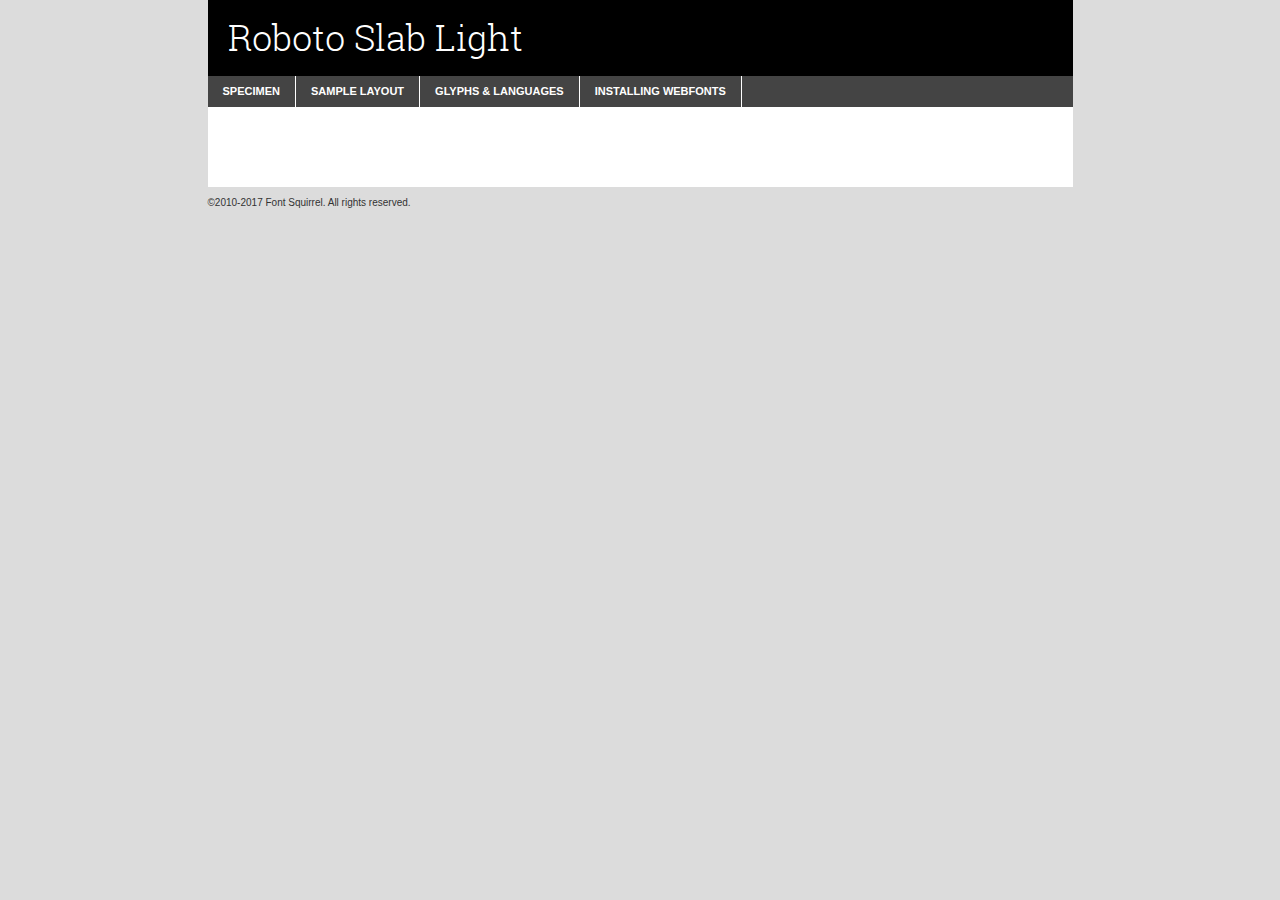
<file: fontkit/robotoslab-light-demo.html>
<!DOCTYPE html PUBLIC "-//W3C//DTD XHTML 1.0 Transitional//EN"
	"http://www.w3.org/TR/xhtml1/DTD/xhtml1-transitional.dtd">

<html xmlns="http://www.w3.org/1999/xhtml" xml:lang="en" lang="en">
<head>
	<meta http-equiv="Content-Type" content="text/html; charset=utf-8" />
	<script src="http://ajax.googleapis.com/ajax/libs/jquery/1.7.2/jquery.min.js" type="text/javascript" charset="utf-8"></script>
	<script type="text/javascript">
	(function($){$.fn.easyTabs=function(option){var param=jQuery.extend({fadeSpeed:"fast",defaultContent:1,activeClass:'active'},option);$(this).each(function(){var thisId="#"+this.id;if(param.defaultContent==''){param.defaultContent=1;}
	if(typeof param.defaultContent=="number")
	{var defaultTab=$(thisId+" .tabs li:eq("+(param.defaultContent-1)+") a").attr('href').substr(1);}else{var defaultTab=param.defaultContent;}
	$(thisId+" .tabs li a").each(function(){var tabToHide=$(this).attr('href').substr(1);$("#"+tabToHide).addClass('easytabs-tab-content');});hideAll();changeContent(defaultTab);function hideAll(){$(thisId+" .easytabs-tab-content").hide();}
	function changeContent(tabId){hideAll();$(thisId+" .tabs li").removeClass(param.activeClass);$(thisId+" .tabs li a[href=#"+tabId+"]").closest('li').addClass(param.activeClass);if(param.fadeSpeed!="none")
	{$(thisId+" #"+tabId).fadeIn(param.fadeSpeed);}else{$(thisId+" #"+tabId).show();}}
	$(thisId+" .tabs li").click(function(){var tabId=$(this).find('a').attr('href').substr(1);changeContent(tabId);return false;});});}})(jQuery);
	</script>
	<link rel="stylesheet" href="specimen_files/specimen_stylesheet.css" type="text/css" charset="utf-8" />
	<link rel="stylesheet" href="fontRobotoSlab.css" type="text/css" charset="utf-8" />

	<style type="text/css">
					body{
				font-family: 'roboto_slablight';
							}
		</style>

	<title>Roboto Slab Light Specimen</title>


	<script type="text/javascript" charset="utf-8">
		$(document).ready(function() {
			$('#container').easyTabs({defaultContent:1});
		});
	</script>
</head>

<body>
<div id="container">
	<div id="header">
		Roboto Slab Light	</div>
	<ul class="tabs">
		<li><a href="#specimen">Specimen</a></li>
		<li><a href="#layout">Sample Layout</a></li>
				<li><a href="#glyphs">Glyphs &amp; Languages</a></li>
		<li><a href="#installing">Installing Webfonts</a></li>

	</ul>

	<div id="main_content">


			<div id="specimen">

				<div class="section">
					<div class="grid12 firstcol">
						<div class="huge">AaBb</div>
					</div>
				</div>

				<div class="section">
					<div class="glyph_range">A&#x200B;B&#x200b;C&#x200b;D&#x200b;E&#x200b;F&#x200b;G&#x200b;H&#x200b;I&#x200b;J&#x200b;K&#x200b;L&#x200b;M&#x200b;N&#x200b;O&#x200b;P&#x200b;Q&#x200b;R&#x200b;S&#x200b;T&#x200b;U&#x200b;V&#x200b;W&#x200b;X&#x200b;Y&#x200b;Z&#x200b;a&#x200b;b&#x200b;c&#x200b;d&#x200b;e&#x200b;f&#x200b;g&#x200b;h&#x200b;i&#x200b;j&#x200b;k&#x200b;l&#x200b;m&#x200b;n&#x200b;o&#x200b;p&#x200b;q&#x200b;r&#x200b;s&#x200b;t&#x200b;u&#x200b;v&#x200b;w&#x200b;x&#x200b;y&#x200b;z&#x200b;1&#x200b;2&#x200b;3&#x200b;4&#x200b;5&#x200b;6&#x200b;7&#x200b;8&#x200b;9&#x200b;0&#x200b;&amp;&#x200b;.&#x200b;,&#x200b;?&#x200b;!&#x200b;&#64;&#x200b;(&#x200b;)&#x200b;#&#x200b;$&#x200b;%&#x200b;*&#x200b;+&#x200b;-&#x200b;=&#x200b;:&#x200b;;</div>
				</div>
				<div class="section">
					<div class="grid12 firstcol">
						<table class="sample_table">
							<tr><td>10</td><td class="size10">abcdefghijklmnopqrstuvwxyzABCDEFGHIJKLMNOPQRSTUVWXYZ0123456789abcdefghijklmnopqrstuvwxyzABCDEFGHIJKLMNOPQRSTUVWXYZ0123456789abcdefghijklmnopqrstuvwxyzABCDEFGHIJKLMNOPQRSTUVWXYZ</td></tr>
							<tr><td>11</td><td class="size11">abcdefghijklmnopqrstuvwxyzABCDEFGHIJKLMNOPQRSTUVWXYZ0123456789abcdefghijklmnopqrstuvwxyzABCDEFGHIJKLMNOPQRSTUVWXYZ0123456789abcdefghijklmnopqrstuvwxyzABCDEFGHIJKLMNOPQRSTUVWXYZ</td></tr>
							<tr><td>12</td><td class="size12">abcdefghijklmnopqrstuvwxyzABCDEFGHIJKLMNOPQRSTUVWXYZ0123456789abcdefghijklmnopqrstuvwxyzABCDEFGHIJKLMNOPQRSTUVWXYZ0123456789abcdefghijklmnopqrstuvwxyzABCDEFGHIJKLMNOPQRSTUVWXYZ</td></tr>
							<tr><td>13</td><td class="size13">abcdefghijklmnopqrstuvwxyzABCDEFGHIJKLMNOPQRSTUVWXYZ0123456789abcdefghijklmnopqrstuvwxyzABCDEFGHIJKLMNOPQRSTUVWXYZ0123456789abcdefghijklmnopqrstuvwxyzABCDEFGHIJKLMNOPQRSTUVWXYZ</td></tr>
							<tr><td>14</td><td class="size14">abcdefghijklmnopqrstuvwxyzABCDEFGHIJKLMNOPQRSTUVWXYZ0123456789abcdefghijklmnopqrstuvwxyzABCDEFGHIJKLMNOPQRSTUVWXYZ0123456789abcdefghijklmnopqrstuvwxyzABCDEFGHIJKLMNOPQRSTUVWXYZ</td></tr>
							<tr><td>16</td><td class="size16">abcdefghijklmnopqrstuvwxyzABCDEFGHIJKLMNOPQRSTUVWXYZ0123456789abcdefghijklmnopqrstuvwxyzABCDEFGHIJKLMNOPQRSTUVWXYZ</td></tr>
							<tr><td>18</td><td class="size18">abcdefghijklmnopqrstuvwxyzABCDEFGHIJKLMNOPQRSTUVWXYZ0123456789abcdefghijklmnopqrstuvwxyzABCDEFGHIJKLMNOPQRSTUVWXYZ</td></tr>
							<tr><td>20</td><td class="size20">abcdefghijklmnopqrstuvwxyzABCDEFGHIJKLMNOPQRSTUVWXYZ0123456789abcdefghijklmnopqrstuvwxyzABCDEFGHIJKLMNOPQRSTUVWXYZ</td></tr>
							<tr><td>24</td><td class="size24">abcdefghijklmnopqrstuvwxyzABCDEFGHIJKLMNOPQRSTUVWXYZ0123456789abcdefghijklmnopqrstuvwxyzABCDEFGHIJKLMNOPQRSTUVWXYZ</td></tr>
							<tr><td>30</td><td class="size30">abcdefghijklmnopqrstuvwxyzABCDEFGHIJKLMNOPQRSTUVWXYZ0123456789abcdefghijklmnopqrstuvwxyzABCDEFGHIJKLMNOPQRSTUVWXYZ</td></tr>
							<tr><td>36</td><td class="size36">abcdefghijklmnopqrstuvwxyzABCDEFGHIJKLMNOPQRSTUVWXYZ0123456789abcdefghijklmnopqrstuvwxyzABCDEFGHIJKLMNOPQRSTUVWXYZ</td></tr>
							<tr><td>48</td><td class="size48">abcdefghijklmnopqrstuvwxyzABCDEFGHIJKLMNOPQRSTUVWXYZ0123456789abcdefghijklmnopqrstuvwxyzABCDEFGHIJKLMNOPQRSTUVWXYZ</td></tr>
							<tr><td>60</td><td class="size60">abcdefghijklmnopqrstuvwxyzABCDEFGHIJKLMNOPQRSTUVWXYZ0123456789abcdefghijklmnopqrstuvwxyzABCDEFGHIJKLMNOPQRSTUVWXYZ</td></tr>
							<tr><td>72</td><td class="size72">abcdefghijklmnopqrstuvwxyzABCDEFGHIJKLMNOPQRSTUVWXYZ0123456789abcdefghijklmnopqrstuvwxyzABCDEFGHIJKLMNOPQRSTUVWXYZ</td></tr>
							<tr><td>90</td><td class="size90">abcdefghijklmnopqrstuvwxyzABCDEFGHIJKLMNOPQRSTUVWXYZ0123456789abcdefghijklmnopqrstuvwxyzABCDEFGHIJKLMNOPQRSTUVWXYZ</td></tr>
						</table>

					</div>

				</div>



								<div class="section" id="bodycomparison">


										<div id="xheight">
				<div class="fontbody">&#x25FC;&#x25FC;&#x25FC;&#x25FC;&#x25FC;&#x25FC;&#x25FC;&#x25FC;&#x25FC;&#x25FC;&#x25FC;&#x25FC;&#x25FC;&#x25FC;&#x25FC;&#x25FC;&#x25FC;&#x25FC;&#x25FC;&#x25FC;&#x25FC;&#x25FC;&#x25FC;&#x25FC;&#x25FC;&#x25FC;&#x25FC;&#x25FC;&#x25FC;&#x25FC;&#x25FC;&#x25FC;&#x25FC;&#x25FC;&#x25FC;&#x25FC;&#x25FC;&#x25FC;&#x25FC;&#x25FC;&#x25FC;&#x25FC;&#x25FC;&#x25FC;&#x25FC;&#x25FC;&#x25FC;&#x25FC;&#x25FC;&#x25FC;&#x25FC;&#x25FC;&#x25FC;&#x25FC;&#x25FC;&#x25FC;&#x25FC;&#x25FC;&#x25FC;&#x25FC;&#x25FC;&#x25FC;&#x25FC;&#x25FC;&#x25FC;&#x25FC;&#x25FC;&#x25FC;&#x25FC;&#x25FC;&#x25FC;&#x25FC;&#x25FC;&#x25FC;&#x25FC;&#x25FC;&#x25FC;&#x25FC;&#x25FC;&#x25FC;&#x25FC;&#x25FC;&#x25FC;&#x25FC;&#x25FC;&#x25FC;&#x25FC;&#x25FC;&#x25FC;&#x25FC;&#x25FC;&#x25FC;&#x25FC;&#x25FC;&#x25FC;&#x25FC;&#x25FC;&#x25FC;&#x25FC;body</div><div class="arialbody">body</div><div class="verdanabody">body</div><div class="georgiabody">body</div></div>
										<div class="fontbody" style="z-index:1">
											body<span>Roboto Slab Light</span>
										</div>
										<div class="arialbody" style="z-index:1">
											body<span>Arial</span>
										</div>
										<div class="verdanabody" style="z-index:1">
											body<span>Verdana</span>
										</div>
										<div class="georgiabody" style="z-index:1">
											body<span>Georgia</span>
										</div>



								</div>


				<div class="section psample psample_row1" id="">

					<div class="grid2 firstcol">
						<p class="size10"><span>10.</span>Aenean lacinia bibendum nulla sed consectetur. Fusce dapibus, tellus ac cursus commodo, tortor mauris condimentum nibh, ut fermentum massa justo sit amet risus. Nullam id dolor id nibh ultricies vehicula ut id elit. Cum sociis natoque penatibus et magnis dis parturient montes, nascetur ridiculus mus. Nulla vitae elit libero, a pharetra augue.</p>

					</div>
					<div class="grid3">
						<p class="size11"><span>11.</span>Aenean lacinia bibendum nulla sed consectetur. Fusce dapibus, tellus ac cursus commodo, tortor mauris condimentum nibh, ut fermentum massa justo sit amet risus. Nullam id dolor id nibh ultricies vehicula ut id elit. Cum sociis natoque penatibus et magnis dis parturient montes, nascetur ridiculus mus. Nulla vitae elit libero, a pharetra augue.</p>

					</div>
					<div class="grid3">
						<p class="size12"><span>12.</span>Aenean lacinia bibendum nulla sed consectetur. Fusce dapibus, tellus ac cursus commodo, tortor mauris condimentum nibh, ut fermentum massa justo sit amet risus. Nullam id dolor id nibh ultricies vehicula ut id elit. Cum sociis natoque penatibus et magnis dis parturient montes, nascetur ridiculus mus. Nulla vitae elit libero, a pharetra augue.</p>

					</div>
					<div class="grid4">
						<p class="size13"><span>13.</span>Aenean lacinia bibendum nulla sed consectetur. Fusce dapibus, tellus ac cursus commodo, tortor mauris condimentum nibh, ut fermentum massa justo sit amet risus. Nullam id dolor id nibh ultricies vehicula ut id elit. Cum sociis natoque penatibus et magnis dis parturient montes, nascetur ridiculus mus. Nulla vitae elit libero, a pharetra augue.</p>

					</div>
					<div class="white_blend"></div>

				</div>
				<div class="section psample psample_row2" id="">
					<div class="grid3 firstcol">
						<p class="size14"><span>14.</span>Aenean lacinia bibendum nulla sed consectetur. Fusce dapibus, tellus ac cursus commodo, tortor mauris condimentum nibh, ut fermentum massa justo sit amet risus. Nullam id dolor id nibh ultricies vehicula ut id elit. Cum sociis natoque penatibus et magnis dis parturient montes, nascetur ridiculus mus. Nulla vitae elit libero, a pharetra augue.</p>

					</div>
					<div class="grid4">
						<p class="size16"><span>16.</span>Aenean lacinia bibendum nulla sed consectetur. Fusce dapibus, tellus ac cursus commodo, tortor mauris condimentum nibh, ut fermentum massa justo sit amet risus. Nullam id dolor id nibh ultricies vehicula ut id elit. Cum sociis natoque penatibus et magnis dis parturient montes, nascetur ridiculus mus. Nulla vitae elit libero, a pharetra augue.</p>

					</div>
					<div class="grid5">
						<p class="size18"><span>18.</span>Aenean lacinia bibendum nulla sed consectetur. Fusce dapibus, tellus ac cursus commodo, tortor mauris condimentum nibh, ut fermentum massa justo sit amet risus. Nullam id dolor id nibh ultricies vehicula ut id elit. Cum sociis natoque penatibus et magnis dis parturient montes, nascetur ridiculus mus. Nulla vitae elit libero, a pharetra augue.</p>

					</div>

					<div class="white_blend"></div>

				</div>

				<div class="section psample psample_row3" id="">
					<div class="grid5 firstcol">
						<p class="size20"><span>20.</span>Aenean lacinia bibendum nulla sed consectetur. Fusce dapibus, tellus ac cursus commodo, tortor mauris condimentum nibh, ut fermentum massa justo sit amet risus. Nullam id dolor id nibh ultricies vehicula ut id elit. Cum sociis natoque penatibus et magnis dis parturient montes, nascetur ridiculus mus. Nulla vitae elit libero, a pharetra augue.</p>
					</div>
					<div class="grid7">
						<p class="size24"><span>24.</span>Aenean lacinia bibendum nulla sed consectetur. Fusce dapibus, tellus ac cursus commodo, tortor mauris condimentum nibh, ut fermentum massa justo sit amet risus. Nullam id dolor id nibh ultricies vehicula ut id elit. Cum sociis natoque penatibus et magnis dis parturient montes, nascetur ridiculus mus. Nulla vitae elit libero, a pharetra augue.</p>
					</div>

					<div class="white_blend"></div>

				</div>

				<div class="section psample psample_row4" id="">
					<div class="grid12 firstcol">
						<p class="size30"><span>30.</span>Aenean lacinia bibendum nulla sed consectetur. Fusce dapibus, tellus ac cursus commodo, tortor mauris condimentum nibh, ut fermentum massa justo sit amet risus. Nullam id dolor id nibh ultricies vehicula ut id elit. Cum sociis natoque penatibus et magnis dis parturient montes, nascetur ridiculus mus. Nulla vitae elit libero, a pharetra augue.</p>
					</div>
					<div class="white_blend"></div>

				</div>



				<div class="section psample psample_row1 fullreverse">
					<div class="grid2 firstcol">
						<p class="size10"><span>10.</span>Aenean lacinia bibendum nulla sed consectetur. Fusce dapibus, tellus ac cursus commodo, tortor mauris condimentum nibh, ut fermentum massa justo sit amet risus. Nullam id dolor id nibh ultricies vehicula ut id elit. Cum sociis natoque penatibus et magnis dis parturient montes, nascetur ridiculus mus. Nulla vitae elit libero, a pharetra augue.</p>

					</div>
					<div class="grid3">
						<p class="size11"><span>11.</span>Aenean lacinia bibendum nulla sed consectetur. Fusce dapibus, tellus ac cursus commodo, tortor mauris condimentum nibh, ut fermentum massa justo sit amet risus. Nullam id dolor id nibh ultricies vehicula ut id elit. Cum sociis natoque penatibus et magnis dis parturient montes, nascetur ridiculus mus. Nulla vitae elit libero, a pharetra augue.</p>

					</div>
					<div class="grid3">
						<p class="size12"><span>12.</span>Aenean lacinia bibendum nulla sed consectetur. Fusce dapibus, tellus ac cursus commodo, tortor mauris condimentum nibh, ut fermentum massa justo sit amet risus. Nullam id dolor id nibh ultricies vehicula ut id elit. Cum sociis natoque penatibus et magnis dis parturient montes, nascetur ridiculus mus. Nulla vitae elit libero, a pharetra augue.</p>

					</div>
					<div class="grid4">
						<p class="size13"><span>13.</span>Aenean lacinia bibendum nulla sed consectetur. Fusce dapibus, tellus ac cursus commodo, tortor mauris condimentum nibh, ut fermentum massa justo sit amet risus. Nullam id dolor id nibh ultricies vehicula ut id elit. Cum sociis natoque penatibus et magnis dis parturient montes, nascetur ridiculus mus. Nulla vitae elit libero, a pharetra augue.</p>

					</div>
					<div class="black_blend"></div>

				</div>

				<div class="section psample psample_row2 fullreverse">
					<div class="grid3 firstcol">
						<p class="size14"><span>14.</span>Aenean lacinia bibendum nulla sed consectetur. Fusce dapibus, tellus ac cursus commodo, tortor mauris condimentum nibh, ut fermentum massa justo sit amet risus. Nullam id dolor id nibh ultricies vehicula ut id elit. Cum sociis natoque penatibus et magnis dis parturient montes, nascetur ridiculus mus. Nulla vitae elit libero, a pharetra augue.</p>

					</div>
					<div class="grid4">
						<p class="size16"><span>16.</span>Aenean lacinia bibendum nulla sed consectetur. Fusce dapibus, tellus ac cursus commodo, tortor mauris condimentum nibh, ut fermentum massa justo sit amet risus. Nullam id dolor id nibh ultricies vehicula ut id elit. Cum sociis natoque penatibus et magnis dis parturient montes, nascetur ridiculus mus. Nulla vitae elit libero, a pharetra augue.</p>

					</div>
					<div class="grid5">
						<p class="size18"><span>18.</span>Aenean lacinia bibendum nulla sed consectetur. Fusce dapibus, tellus ac cursus commodo, tortor mauris condimentum nibh, ut fermentum massa justo sit amet risus. Nullam id dolor id nibh ultricies vehicula ut id elit. Cum sociis natoque penatibus et magnis dis parturient montes, nascetur ridiculus mus. Nulla vitae elit libero, a pharetra augue.</p>

					</div>
					<div class="black_blend"></div>

				</div>

				<div class="section psample fullreverse psample_row3" id="">
					<div class="grid5 firstcol">
						<p class="size20"><span>20.</span>Aenean lacinia bibendum nulla sed consectetur. Fusce dapibus, tellus ac cursus commodo, tortor mauris condimentum nibh, ut fermentum massa justo sit amet risus. Nullam id dolor id nibh ultricies vehicula ut id elit. Cum sociis natoque penatibus et magnis dis parturient montes, nascetur ridiculus mus. Nulla vitae elit libero, a pharetra augue.</p>
					</div>
					<div class="grid7">
						<p class="size24"><span>24.</span>Aenean lacinia bibendum nulla sed consectetur. Fusce dapibus, tellus ac cursus commodo, tortor mauris condimentum nibh, ut fermentum massa justo sit amet risus. Nullam id dolor id nibh ultricies vehicula ut id elit. Cum sociis natoque penatibus et magnis dis parturient montes, nascetur ridiculus mus. Nulla vitae elit libero, a pharetra augue.</p>
					</div>

					<div class="black_blend"></div>

				</div>

				<div class="section psample fullreverse psample_row4" id="" style="border-bottom: 20px #000 solid;">
					<div class="grid12 firstcol">
						<p class="size30"><span>30.</span>Aenean lacinia bibendum nulla sed consectetur. Fusce dapibus, tellus ac cursus commodo, tortor mauris condimentum nibh, ut fermentum massa justo sit amet risus. Nullam id dolor id nibh ultricies vehicula ut id elit. Cum sociis natoque penatibus et magnis dis parturient montes, nascetur ridiculus mus. Nulla vitae elit libero, a pharetra augue.</p>
					</div>
					<div class="black_blend"></div>

				</div>




			</div>

			<div id="layout">

				<div class="section">

					<div class="grid12 firstcol">
						<h1>Lorem Ipsum Dolor</h1>
						<h2>Etiam porta sem malesuada magna mollis euismod</h2>

						<p class="byline">By <a href="#link">Aenean Lacinia</a></p>
					</div>
				</div>
				<div class="section">
					<div class="grid8 firstcol">
						<p class="large">Donec sed odio dui. Morbi leo risus, porta ac consectetur ac, vestibulum at eros. Fusce dapibus, tellus ac cursus commodo, tortor mauris condimentum nibh, ut fermentum massa justo sit amet risus. </p>


						<h3>Pellentesque ornare sem</h3>

						<p>Maecenas sed diam eget risus varius blandit sit amet non magna. Maecenas faucibus mollis interdum. Donec ullamcorper nulla non metus auctor fringilla. Nullam id dolor id nibh ultricies vehicula ut id elit. Nullam id dolor id nibh ultricies vehicula ut id elit. </p>

						<p>Aenean eu leo quam. Pellentesque ornare sem lacinia quam venenatis vestibulum. Lorem ipsum dolor sit amet, consectetur adipiscing elit. Cum sociis natoque penatibus et magnis dis parturient montes, nascetur ridiculus mus. </p>

						<p>Nulla vitae elit libero, a pharetra augue. Praesent commodo cursus magna, vel scelerisque nisl consectetur et. Aenean lacinia bibendum nulla sed consectetur. </p>

						<p>Nullam quis risus eget urna mollis ornare vel eu leo. Nullam quis risus eget urna mollis ornare vel eu leo. Maecenas sed diam eget risus varius blandit sit amet non magna. Donec ullamcorper nulla non metus auctor fringilla. </p>

						<h3>Cras mattis consectetur</h3>

						<p>Aenean eu leo quam. Pellentesque ornare sem lacinia quam venenatis vestibulum. Aenean lacinia bibendum nulla sed consectetur. Integer posuere erat a ante venenatis dapibus posuere velit aliquet. Cras mattis consectetur purus sit amet fermentum. </p>

						<p>Nullam id dolor id nibh ultricies vehicula ut id elit. Nullam quis risus eget urna mollis ornare vel eu leo. Cras mattis consectetur purus sit amet fermentum.</p>
					</div>

					<div class="grid4 sidebar">

						<div class="box reverse">
							<p class="last">Nullam quis risus eget urna mollis ornare vel eu leo. Donec ullamcorper nulla non metus auctor fringilla. Cras mattis consectetur purus sit amet fermentum. Sed posuere consectetur est at lobortis. Lorem ipsum dolor sit amet, consectetur adipiscing elit. </p>
						</div>

						<p class="caption">Maecenas sed diam eget risus varius.</p>

						<p>Vestibulum id ligula porta felis euismod semper. Integer posuere erat a ante venenatis dapibus posuere velit aliquet. Vestibulum id ligula porta felis euismod semper. Sed posuere consectetur est at lobortis. Maecenas sed diam eget risus varius blandit sit amet non magna. Fusce dapibus, tellus ac cursus commodo, tortor mauris condimentum nibh, ut fermentum massa justo sit amet risus. </p>



						<p>Duis mollis, est non commodo luctus, nisi erat porttitor ligula, eget lacinia odio sem nec elit. Aenean lacinia bibendum nulla sed consectetur. Vivamus sagittis lacus vel augue laoreet rutrum faucibus dolor auctor. Aenean lacinia bibendum nulla sed consectetur. Nullam quis risus eget urna mollis ornare vel eu leo. </p>

						<p>Praesent commodo cursus magna, vel scelerisque nisl consectetur et. Donec ullamcorper nulla non metus auctor fringilla. Maecenas faucibus mollis interdum. Fusce dapibus, tellus ac cursus commodo, tortor mauris condimentum nibh, ut fermentum massa justo sit amet risus. </p>

					</div>
				</div>

			</div>






		<div id="glyphs">
			<div class="section">
				<div class="grid12 firstcol">

				<h1>Language Support</h1>
				<p>The subset of Roboto Slab Light in this kit supports the following languages:<br />

					Albanian, Basque, Breton, Chamorro, Danish, Dutch, English, Faroese, Finnish, French, Frisian, Galician, German, Icelandic, Italian, Malagasy, Norwegian, Portuguese, Spanish, Swedish, Alsatian, Aragonese, Arapaho, Arrernte, Asturian, Aymara, Bislama, Cebuano, Corsican, Fijian, French_creole, Genoese, Gilbertese, Greenlandic, Haitian_creole, Hiligaynon, Hmong, Hopi, Ibanag, Iloko_ilokano, Indonesian, Interglossa_glosa, Interlingua, Irish_gaelic, Jerriais, Lojban, Lombard, Luxembourgeois, Manx, Mohawk, Norfolk_pitcairnese, Occitan, Oromo, Pangasinan, Papiamento, Piedmontese, Potawatomi, Rhaeto-romance, Romansh, Rotokas, Sami_lule, Samoan, Sardinian, Scots_gaelic, Seychelles_creole, Shona, Sicilian, Somali, Southern_ndebele, Swahili, Swati_swazi, Tagalog_filipino_pilipino, Tetum, Tok_pisin, Uyghur_latinized, Volapuk, Walloon, Warlpiri, Xhosa, Yapese, Zulu, Latinbasic, Ubasic, Demo				</p>
				<h1>Glyph Chart</h1>
				<p>The subset of Roboto Slab Light in this kit includes all the glyphs listed below. Unicode entities are included above each glyph to help you insert individual characters into your layout.</p>
				<div id="glyph_chart">

																				 <div><p>&amp;#2;</p>&#2;</div>
																				 <div><p>&amp;#9;</p>&#9;</div>
																				 <div><p>&amp;#13;</p>&#13;</div>
																				 <div><p>&amp;#32;</p>&#32;</div>
																				 <div><p>&amp;#33;</p>&#33;</div>
																				 <div><p>&amp;#34;</p>&#34;</div>
																				 <div><p>&amp;#35;</p>&#35;</div>
																				 <div><p>&amp;#36;</p>&#36;</div>
																				 <div><p>&amp;#37;</p>&#37;</div>
																				 <div><p>&amp;#38;</p>&#38;</div>
																				 <div><p>&amp;#39;</p>&#39;</div>
																				 <div><p>&amp;#40;</p>&#40;</div>
																				 <div><p>&amp;#41;</p>&#41;</div>
																				 <div><p>&amp;#42;</p>&#42;</div>
																				 <div><p>&amp;#43;</p>&#43;</div>
																				 <div><p>&amp;#44;</p>&#44;</div>
																				 <div><p>&amp;#45;</p>&#45;</div>
																				 <div><p>&amp;#46;</p>&#46;</div>
																				 <div><p>&amp;#47;</p>&#47;</div>
																				 <div><p>&amp;#48;</p>&#48;</div>
																				 <div><p>&amp;#49;</p>&#49;</div>
																				 <div><p>&amp;#50;</p>&#50;</div>
																				 <div><p>&amp;#51;</p>&#51;</div>
																				 <div><p>&amp;#52;</p>&#52;</div>
																				 <div><p>&amp;#53;</p>&#53;</div>
																				 <div><p>&amp;#54;</p>&#54;</div>
																				 <div><p>&amp;#55;</p>&#55;</div>
																				 <div><p>&amp;#56;</p>&#56;</div>
																				 <div><p>&amp;#57;</p>&#57;</div>
																				 <div><p>&amp;#58;</p>&#58;</div>
																				 <div><p>&amp;#59;</p>&#59;</div>
																				 <div><p>&amp;#60;</p>&#60;</div>
																				 <div><p>&amp;#61;</p>&#61;</div>
																				 <div><p>&amp;#62;</p>&#62;</div>
																				 <div><p>&amp;#63;</p>&#63;</div>
																				 <div><p>&amp;#64;</p>&#64;</div>
																				 <div><p>&amp;#65;</p>&#65;</div>
																				 <div><p>&amp;#66;</p>&#66;</div>
																				 <div><p>&amp;#67;</p>&#67;</div>
																				 <div><p>&amp;#68;</p>&#68;</div>
																				 <div><p>&amp;#69;</p>&#69;</div>
																				 <div><p>&amp;#70;</p>&#70;</div>
																				 <div><p>&amp;#71;</p>&#71;</div>
																				 <div><p>&amp;#72;</p>&#72;</div>
																				 <div><p>&amp;#73;</p>&#73;</div>
																				 <div><p>&amp;#74;</p>&#74;</div>
																				 <div><p>&amp;#75;</p>&#75;</div>
																				 <div><p>&amp;#76;</p>&#76;</div>
																				 <div><p>&amp;#77;</p>&#77;</div>
																				 <div><p>&amp;#78;</p>&#78;</div>
																				 <div><p>&amp;#79;</p>&#79;</div>
																				 <div><p>&amp;#80;</p>&#80;</div>
																				 <div><p>&amp;#81;</p>&#81;</div>
																				 <div><p>&amp;#82;</p>&#82;</div>
																				 <div><p>&amp;#83;</p>&#83;</div>
																				 <div><p>&amp;#84;</p>&#84;</div>
																				 <div><p>&amp;#85;</p>&#85;</div>
																				 <div><p>&amp;#86;</p>&#86;</div>
																				 <div><p>&amp;#87;</p>&#87;</div>
																				 <div><p>&amp;#88;</p>&#88;</div>
																				 <div><p>&amp;#89;</p>&#89;</div>
																				 <div><p>&amp;#90;</p>&#90;</div>
																				 <div><p>&amp;#91;</p>&#91;</div>
																				 <div><p>&amp;#92;</p>&#92;</div>
																				 <div><p>&amp;#93;</p>&#93;</div>
																				 <div><p>&amp;#94;</p>&#94;</div>
																				 <div><p>&amp;#95;</p>&#95;</div>
																				 <div><p>&amp;#96;</p>&#96;</div>
																				 <div><p>&amp;#97;</p>&#97;</div>
																				 <div><p>&amp;#98;</p>&#98;</div>
																				 <div><p>&amp;#99;</p>&#99;</div>
																				 <div><p>&amp;#100;</p>&#100;</div>
																				 <div><p>&amp;#101;</p>&#101;</div>
																				 <div><p>&amp;#102;</p>&#102;</div>
																				 <div><p>&amp;#103;</p>&#103;</div>
																				 <div><p>&amp;#104;</p>&#104;</div>
																				 <div><p>&amp;#105;</p>&#105;</div>
																				 <div><p>&amp;#106;</p>&#106;</div>
																				 <div><p>&amp;#107;</p>&#107;</div>
																				 <div><p>&amp;#108;</p>&#108;</div>
																				 <div><p>&amp;#109;</p>&#109;</div>
																				 <div><p>&amp;#110;</p>&#110;</div>
																				 <div><p>&amp;#111;</p>&#111;</div>
																				 <div><p>&amp;#112;</p>&#112;</div>
																				 <div><p>&amp;#113;</p>&#113;</div>
																				 <div><p>&amp;#114;</p>&#114;</div>
																				 <div><p>&amp;#115;</p>&#115;</div>
																				 <div><p>&amp;#116;</p>&#116;</div>
																				 <div><p>&amp;#117;</p>&#117;</div>
																				 <div><p>&amp;#118;</p>&#118;</div>
																				 <div><p>&amp;#119;</p>&#119;</div>
																				 <div><p>&amp;#120;</p>&#120;</div>
																				 <div><p>&amp;#121;</p>&#121;</div>
																				 <div><p>&amp;#122;</p>&#122;</div>
																				 <div><p>&amp;#123;</p>&#123;</div>
																				 <div><p>&amp;#124;</p>&#124;</div>
																				 <div><p>&amp;#125;</p>&#125;</div>
																				 <div><p>&amp;#126;</p>&#126;</div>
																				 <div><p>&amp;#160;</p>&#160;</div>
																				 <div><p>&amp;#161;</p>&#161;</div>
																				 <div><p>&amp;#162;</p>&#162;</div>
																				 <div><p>&amp;#163;</p>&#163;</div>
																				 <div><p>&amp;#164;</p>&#164;</div>
																				 <div><p>&amp;#165;</p>&#165;</div>
																				 <div><p>&amp;#166;</p>&#166;</div>
																				 <div><p>&amp;#167;</p>&#167;</div>
																				 <div><p>&amp;#168;</p>&#168;</div>
																				 <div><p>&amp;#169;</p>&#169;</div>
																				 <div><p>&amp;#170;</p>&#170;</div>
																				 <div><p>&amp;#171;</p>&#171;</div>
																				 <div><p>&amp;#172;</p>&#172;</div>
																				 <div><p>&amp;#173;</p>&#173;</div>
																				 <div><p>&amp;#174;</p>&#174;</div>
																				 <div><p>&amp;#175;</p>&#175;</div>
																				 <div><p>&amp;#176;</p>&#176;</div>
																				 <div><p>&amp;#177;</p>&#177;</div>
																				 <div><p>&amp;#178;</p>&#178;</div>
																				 <div><p>&amp;#179;</p>&#179;</div>
																				 <div><p>&amp;#180;</p>&#180;</div>
																				 <div><p>&amp;#181;</p>&#181;</div>
																				 <div><p>&amp;#182;</p>&#182;</div>
																				 <div><p>&amp;#183;</p>&#183;</div>
																				 <div><p>&amp;#184;</p>&#184;</div>
																				 <div><p>&amp;#185;</p>&#185;</div>
																				 <div><p>&amp;#186;</p>&#186;</div>
																				 <div><p>&amp;#187;</p>&#187;</div>
																				 <div><p>&amp;#188;</p>&#188;</div>
																				 <div><p>&amp;#189;</p>&#189;</div>
																				 <div><p>&amp;#190;</p>&#190;</div>
																				 <div><p>&amp;#191;</p>&#191;</div>
																				 <div><p>&amp;#192;</p>&#192;</div>
																				 <div><p>&amp;#193;</p>&#193;</div>
																				 <div><p>&amp;#194;</p>&#194;</div>
																				 <div><p>&amp;#195;</p>&#195;</div>
																				 <div><p>&amp;#196;</p>&#196;</div>
																				 <div><p>&amp;#197;</p>&#197;</div>
																				 <div><p>&amp;#198;</p>&#198;</div>
																				 <div><p>&amp;#199;</p>&#199;</div>
																				 <div><p>&amp;#200;</p>&#200;</div>
																				 <div><p>&amp;#201;</p>&#201;</div>
																				 <div><p>&amp;#202;</p>&#202;</div>
																				 <div><p>&amp;#203;</p>&#203;</div>
																				 <div><p>&amp;#204;</p>&#204;</div>
																				 <div><p>&amp;#205;</p>&#205;</div>
																				 <div><p>&amp;#206;</p>&#206;</div>
																				 <div><p>&amp;#207;</p>&#207;</div>
																				 <div><p>&amp;#208;</p>&#208;</div>
																				 <div><p>&amp;#209;</p>&#209;</div>
																				 <div><p>&amp;#210;</p>&#210;</div>
																				 <div><p>&amp;#211;</p>&#211;</div>
																				 <div><p>&amp;#212;</p>&#212;</div>
																				 <div><p>&amp;#213;</p>&#213;</div>
																				 <div><p>&amp;#214;</p>&#214;</div>
																				 <div><p>&amp;#215;</p>&#215;</div>
																				 <div><p>&amp;#216;</p>&#216;</div>
																				 <div><p>&amp;#217;</p>&#217;</div>
																				 <div><p>&amp;#218;</p>&#218;</div>
																				 <div><p>&amp;#219;</p>&#219;</div>
																				 <div><p>&amp;#220;</p>&#220;</div>
																				 <div><p>&amp;#221;</p>&#221;</div>
																				 <div><p>&amp;#222;</p>&#222;</div>
																				 <div><p>&amp;#223;</p>&#223;</div>
																				 <div><p>&amp;#224;</p>&#224;</div>
																				 <div><p>&amp;#225;</p>&#225;</div>
																				 <div><p>&amp;#226;</p>&#226;</div>
																				 <div><p>&amp;#227;</p>&#227;</div>
																				 <div><p>&amp;#228;</p>&#228;</div>
																				 <div><p>&amp;#229;</p>&#229;</div>
																				 <div><p>&amp;#230;</p>&#230;</div>
																				 <div><p>&amp;#231;</p>&#231;</div>
																				 <div><p>&amp;#232;</p>&#232;</div>
																				 <div><p>&amp;#233;</p>&#233;</div>
																				 <div><p>&amp;#234;</p>&#234;</div>
																				 <div><p>&amp;#235;</p>&#235;</div>
																				 <div><p>&amp;#236;</p>&#236;</div>
																				 <div><p>&amp;#237;</p>&#237;</div>
																				 <div><p>&amp;#238;</p>&#238;</div>
																				 <div><p>&amp;#239;</p>&#239;</div>
																				 <div><p>&amp;#240;</p>&#240;</div>
																				 <div><p>&amp;#241;</p>&#241;</div>
																				 <div><p>&amp;#242;</p>&#242;</div>
																				 <div><p>&amp;#243;</p>&#243;</div>
																				 <div><p>&amp;#244;</p>&#244;</div>
																				 <div><p>&amp;#245;</p>&#245;</div>
																				 <div><p>&amp;#246;</p>&#246;</div>
																				 <div><p>&amp;#247;</p>&#247;</div>
																				 <div><p>&amp;#248;</p>&#248;</div>
																				 <div><p>&amp;#249;</p>&#249;</div>
																				 <div><p>&amp;#250;</p>&#250;</div>
																				 <div><p>&amp;#251;</p>&#251;</div>
																				 <div><p>&amp;#252;</p>&#252;</div>
																				 <div><p>&amp;#253;</p>&#253;</div>
																				 <div><p>&amp;#254;</p>&#254;</div>
																				 <div><p>&amp;#255;</p>&#255;</div>
																				 <div><p>&amp;#338;</p>&#338;</div>
																				 <div><p>&amp;#339;</p>&#339;</div>
																				 <div><p>&amp;#376;</p>&#376;</div>
																				 <div><p>&amp;#710;</p>&#710;</div>
																				 <div><p>&amp;#732;</p>&#732;</div>
																				 <div><p>&amp;#8192;</p>&#8192;</div>
																				 <div><p>&amp;#8193;</p>&#8193;</div>
																				 <div><p>&amp;#8194;</p>&#8194;</div>
																				 <div><p>&amp;#8195;</p>&#8195;</div>
																				 <div><p>&amp;#8196;</p>&#8196;</div>
																				 <div><p>&amp;#8197;</p>&#8197;</div>
																				 <div><p>&amp;#8198;</p>&#8198;</div>
																				 <div><p>&amp;#8199;</p>&#8199;</div>
																				 <div><p>&amp;#8200;</p>&#8200;</div>
																				 <div><p>&amp;#8201;</p>&#8201;</div>
																				 <div><p>&amp;#8202;</p>&#8202;</div>
																				 <div><p>&amp;#8208;</p>&#8208;</div>
																				 <div><p>&amp;#8209;</p>&#8209;</div>
																				 <div><p>&amp;#8210;</p>&#8210;</div>
																				 <div><p>&amp;#8211;</p>&#8211;</div>
																				 <div><p>&amp;#8212;</p>&#8212;</div>
																				 <div><p>&amp;#8216;</p>&#8216;</div>
																				 <div><p>&amp;#8217;</p>&#8217;</div>
																				 <div><p>&amp;#8218;</p>&#8218;</div>
																				 <div><p>&amp;#8220;</p>&#8220;</div>
																				 <div><p>&amp;#8221;</p>&#8221;</div>
																				 <div><p>&amp;#8222;</p>&#8222;</div>
																				 <div><p>&amp;#8226;</p>&#8226;</div>
																				 <div><p>&amp;#8230;</p>&#8230;</div>
																				 <div><p>&amp;#8239;</p>&#8239;</div>
																				 <div><p>&amp;#8249;</p>&#8249;</div>
																				 <div><p>&amp;#8250;</p>&#8250;</div>
																				 <div><p>&amp;#8287;</p>&#8287;</div>
																				 <div><p>&amp;#8364;</p>&#8364;</div>
																				 <div><p>&amp;#8482;</p>&#8482;</div>
																				 <div><p>&amp;#9724;</p>&#9724;</div>
																				 <div><p>&amp;#64257;</p>&#64257;</div>
																				 <div><p>&amp;#64258;</p>&#64258;</div>
																				 <div><p>&amp;#64259;</p>&#64259;</div>
																				 <div><p>&amp;#64260;</p>&#64260;</div>
																																						</div>
				</div>


			</div>
		</div>


		<div id="specs">

		</div>

		<div id="installing">
			<div class="section">
				<div class="grid7 firstcol">
					<h1>Installing Webfonts</h1>

					<p>Webfonts are supported by all major browser platforms but not all in the same way. There are currently four different font formats that must be included in order to target all browsers. This includes TTF, WOFF, EOT and SVG.</p>

					<h2>1. Upload your webfonts</h2>
					<p>You must upload your webfont kit to your website. They should be in or near the same directory as your CSS files.</p>

					<h2>2. Include the webfont stylesheet</h2>
					<p>A special CSS @font-face declaration helps the various browsers select the appropriate font it needs without causing you a bunch of headaches. Learn more about this syntax by reading the <a href="https://www.fontspring.com/blog/further-hardening-of-the-bulletproof-syntax">Fontspring blog post</a> about it. The code for it is as follows:</p>


<code>
@font-face{
	font-family: 'MyWebFont';
	src: url('WebFont.eot');
	src: url('WebFont.eot?#iefix') format('embedded-opentype'),
	     url('WebFont.woff') format('woff'),
	     url('WebFont.ttf') format('truetype'),
	     url('WebFont.svg#webfont') format('svg');
}
</code>

	<p>We've already gone ahead and generated the code for you. All you have to do is link to the stylesheet in your HTML, like this:</p>
	<code>&lt;link rel=&quot;stylesheet&quot; href=&quot;stylesheet.css&quot; type=&quot;text/css&quot; charset=&quot;utf-8&quot; /&gt;</code>

					<h2>3. Modify your own stylesheet</h2>
					<p>To take advantage of your new fonts, you must tell your stylesheet to use them. Look at the original @font-face declaration above and find the property called "font-family." The name linked there will be what you use to reference the font. Prepend that webfont name to the font stack in the "font-family" property, inside the selector you want to change. For example:</p>
<code>p { font-family: 'WebFont', Arial, sans-serif; }</code>

<h2>4. Test</h2>
<p>Getting webfonts to work cross-browser <em>can</em> be tricky. Use the information in the sidebar to help you if you find that fonts aren't loading in a particular browser.</p>
				</div>

				<div class="grid5 sidebar">
					<div class="box">
						<h2>Troubleshooting<br />Font-Face Problems</h2>
						<p>Having trouble getting your webfonts to load in your new website? Here are some tips to sort out what might be the problem.</p>

						<h3>Fonts not showing in any browser</h3>

						<p>This sounds like you need to work on the plumbing. You either did not upload the fonts to the correct directory, or you did not link the fonts properly in the CSS. If you've confirmed that all this is correct and you still have a problem, take a look at your .htaccess file and see if requests are getting intercepted.</p>

						<h3>Fonts not loading in iPhone or iPad</h3>

						<p>The most common problem here is that you are serving the fonts from an IIS server. IIS refuses to serve files that have unknown MIME types. If that is the case, you must set the MIME type for SVG to "image/svg+xml" in the server settings. Follow these instructions from Microsoft if you need help.</p>

						<h3>Fonts not loading in Firefox</h3>

						<p>The primary reason for this failure? You are still using a version Firefox older than 3.5. So upgrade already! If that isn't it, then you are very likely serving fonts from a different domain. Firefox requires that all font assets be served from the same domain. Lastly it is possible that you need to add WOFF to your list of MIME types (if you are serving via IIS.)</p>

						<h3>Fonts not loading in IE</h3>

						<p>Are you looking at Internet Explorer on an actual Windows machine or are you cheating by using a service like Adobe BrowserLab? Many of these screenshot services do not render @font-face for IE. Best to test it on a real machine.</p>

						<h3>Fonts not loading in IE9</h3>

						<p>IE9, like Firefox, requires that fonts be served from the same domain as the website. Make sure that is the case.</p>
					</div>
				</div>
			</div>

		</div>

	</div>
	<div id="footer">
		<p>&copy;2010-2017 Font Squirrel. All rights reserved.</p>
	</div>
</div>
</body>
</html>
</file>
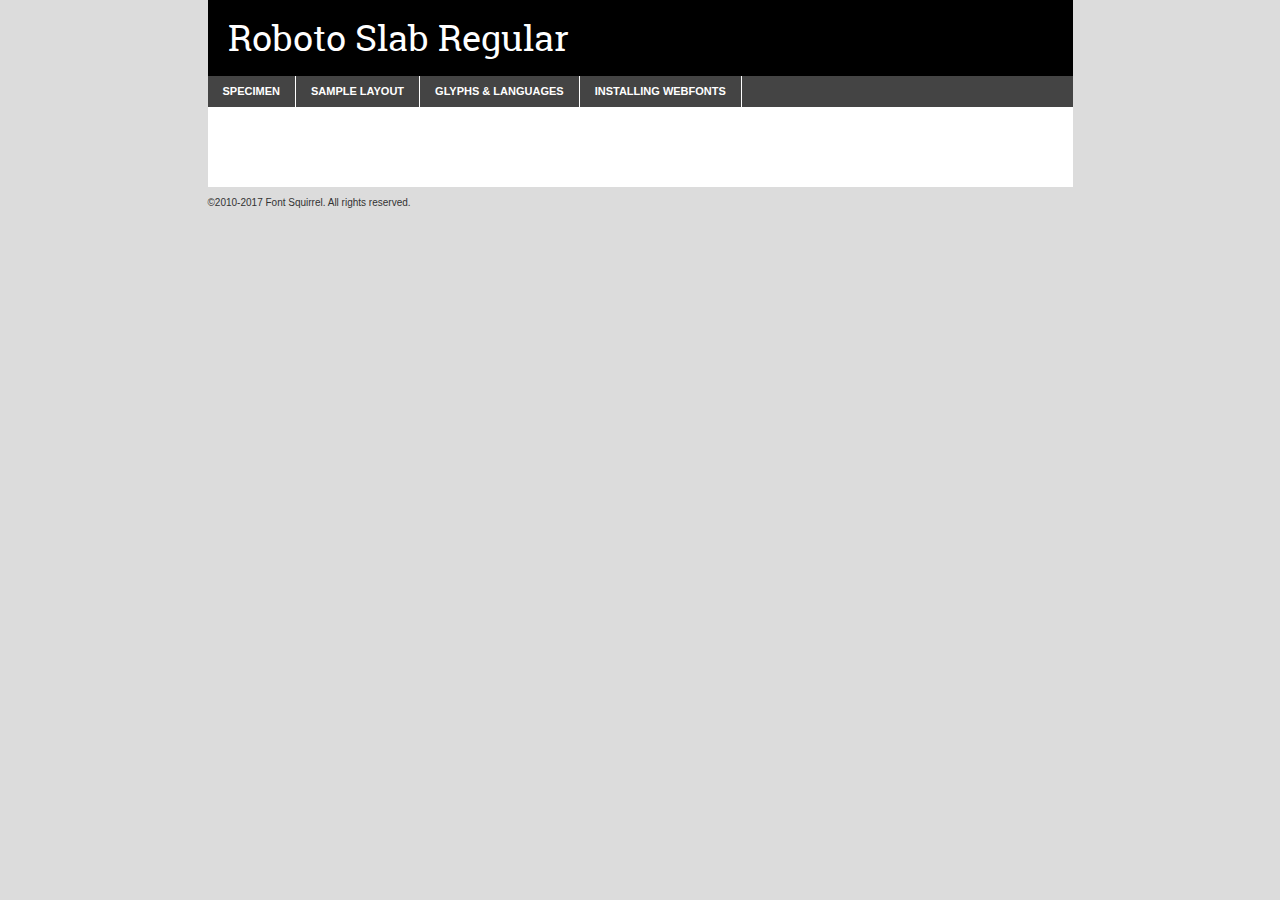
<file: fontkit/robotoslab-regular-demo.html>
<!DOCTYPE html PUBLIC "-//W3C//DTD XHTML 1.0 Transitional//EN"
	"http://www.w3.org/TR/xhtml1/DTD/xhtml1-transitional.dtd">

<html xmlns="http://www.w3.org/1999/xhtml" xml:lang="en" lang="en">
<head>
	<meta http-equiv="Content-Type" content="text/html; charset=utf-8" />
	<script src="http://ajax.googleapis.com/ajax/libs/jquery/1.7.2/jquery.min.js" type="text/javascript" charset="utf-8"></script>
	<script type="text/javascript">
	(function($){$.fn.easyTabs=function(option){var param=jQuery.extend({fadeSpeed:"fast",defaultContent:1,activeClass:'active'},option);$(this).each(function(){var thisId="#"+this.id;if(param.defaultContent==''){param.defaultContent=1;}
	if(typeof param.defaultContent=="number")
	{var defaultTab=$(thisId+" .tabs li:eq("+(param.defaultContent-1)+") a").attr('href').substr(1);}else{var defaultTab=param.defaultContent;}
	$(thisId+" .tabs li a").each(function(){var tabToHide=$(this).attr('href').substr(1);$("#"+tabToHide).addClass('easytabs-tab-content');});hideAll();changeContent(defaultTab);function hideAll(){$(thisId+" .easytabs-tab-content").hide();}
	function changeContent(tabId){hideAll();$(thisId+" .tabs li").removeClass(param.activeClass);$(thisId+" .tabs li a[href=#"+tabId+"]").closest('li').addClass(param.activeClass);if(param.fadeSpeed!="none")
	{$(thisId+" #"+tabId).fadeIn(param.fadeSpeed);}else{$(thisId+" #"+tabId).show();}}
	$(thisId+" .tabs li").click(function(){var tabId=$(this).find('a').attr('href').substr(1);changeContent(tabId);return false;});});}})(jQuery);
	</script>
	<link rel="stylesheet" href="specimen_files/specimen_stylesheet.css" type="text/css" charset="utf-8" />
	<link rel="stylesheet" href="fontRobotoSlab.css" type="text/css" charset="utf-8" />

	<style type="text/css">
					body{
				font-family: 'roboto_slabregular';
							}
		</style>

	<title>Roboto Slab Regular Specimen</title>


	<script type="text/javascript" charset="utf-8">
		$(document).ready(function() {
			$('#container').easyTabs({defaultContent:1});
		});
	</script>
</head>

<body>
<div id="container">
	<div id="header">
		Roboto Slab Regular	</div>
	<ul class="tabs">
		<li><a href="#specimen">Specimen</a></li>
		<li><a href="#layout">Sample Layout</a></li>
				<li><a href="#glyphs">Glyphs &amp; Languages</a></li>
		<li><a href="#installing">Installing Webfonts</a></li>

	</ul>

	<div id="main_content">


			<div id="specimen">

				<div class="section">
					<div class="grid12 firstcol">
						<div class="huge">AaBb</div>
					</div>
				</div>

				<div class="section">
					<div class="glyph_range">A&#x200B;B&#x200b;C&#x200b;D&#x200b;E&#x200b;F&#x200b;G&#x200b;H&#x200b;I&#x200b;J&#x200b;K&#x200b;L&#x200b;M&#x200b;N&#x200b;O&#x200b;P&#x200b;Q&#x200b;R&#x200b;S&#x200b;T&#x200b;U&#x200b;V&#x200b;W&#x200b;X&#x200b;Y&#x200b;Z&#x200b;a&#x200b;b&#x200b;c&#x200b;d&#x200b;e&#x200b;f&#x200b;g&#x200b;h&#x200b;i&#x200b;j&#x200b;k&#x200b;l&#x200b;m&#x200b;n&#x200b;o&#x200b;p&#x200b;q&#x200b;r&#x200b;s&#x200b;t&#x200b;u&#x200b;v&#x200b;w&#x200b;x&#x200b;y&#x200b;z&#x200b;1&#x200b;2&#x200b;3&#x200b;4&#x200b;5&#x200b;6&#x200b;7&#x200b;8&#x200b;9&#x200b;0&#x200b;&amp;&#x200b;.&#x200b;,&#x200b;?&#x200b;!&#x200b;&#64;&#x200b;(&#x200b;)&#x200b;#&#x200b;$&#x200b;%&#x200b;*&#x200b;+&#x200b;-&#x200b;=&#x200b;:&#x200b;;</div>
				</div>
				<div class="section">
					<div class="grid12 firstcol">
						<table class="sample_table">
							<tr><td>10</td><td class="size10">abcdefghijklmnopqrstuvwxyzABCDEFGHIJKLMNOPQRSTUVWXYZ0123456789abcdefghijklmnopqrstuvwxyzABCDEFGHIJKLMNOPQRSTUVWXYZ0123456789abcdefghijklmnopqrstuvwxyzABCDEFGHIJKLMNOPQRSTUVWXYZ</td></tr>
							<tr><td>11</td><td class="size11">abcdefghijklmnopqrstuvwxyzABCDEFGHIJKLMNOPQRSTUVWXYZ0123456789abcdefghijklmnopqrstuvwxyzABCDEFGHIJKLMNOPQRSTUVWXYZ0123456789abcdefghijklmnopqrstuvwxyzABCDEFGHIJKLMNOPQRSTUVWXYZ</td></tr>
							<tr><td>12</td><td class="size12">abcdefghijklmnopqrstuvwxyzABCDEFGHIJKLMNOPQRSTUVWXYZ0123456789abcdefghijklmnopqrstuvwxyzABCDEFGHIJKLMNOPQRSTUVWXYZ0123456789abcdefghijklmnopqrstuvwxyzABCDEFGHIJKLMNOPQRSTUVWXYZ</td></tr>
							<tr><td>13</td><td class="size13">abcdefghijklmnopqrstuvwxyzABCDEFGHIJKLMNOPQRSTUVWXYZ0123456789abcdefghijklmnopqrstuvwxyzABCDEFGHIJKLMNOPQRSTUVWXYZ0123456789abcdefghijklmnopqrstuvwxyzABCDEFGHIJKLMNOPQRSTUVWXYZ</td></tr>
							<tr><td>14</td><td class="size14">abcdefghijklmnopqrstuvwxyzABCDEFGHIJKLMNOPQRSTUVWXYZ0123456789abcdefghijklmnopqrstuvwxyzABCDEFGHIJKLMNOPQRSTUVWXYZ0123456789abcdefghijklmnopqrstuvwxyzABCDEFGHIJKLMNOPQRSTUVWXYZ</td></tr>
							<tr><td>16</td><td class="size16">abcdefghijklmnopqrstuvwxyzABCDEFGHIJKLMNOPQRSTUVWXYZ0123456789abcdefghijklmnopqrstuvwxyzABCDEFGHIJKLMNOPQRSTUVWXYZ</td></tr>
							<tr><td>18</td><td class="size18">abcdefghijklmnopqrstuvwxyzABCDEFGHIJKLMNOPQRSTUVWXYZ0123456789abcdefghijklmnopqrstuvwxyzABCDEFGHIJKLMNOPQRSTUVWXYZ</td></tr>
							<tr><td>20</td><td class="size20">abcdefghijklmnopqrstuvwxyzABCDEFGHIJKLMNOPQRSTUVWXYZ0123456789abcdefghijklmnopqrstuvwxyzABCDEFGHIJKLMNOPQRSTUVWXYZ</td></tr>
							<tr><td>24</td><td class="size24">abcdefghijklmnopqrstuvwxyzABCDEFGHIJKLMNOPQRSTUVWXYZ0123456789abcdefghijklmnopqrstuvwxyzABCDEFGHIJKLMNOPQRSTUVWXYZ</td></tr>
							<tr><td>30</td><td class="size30">abcdefghijklmnopqrstuvwxyzABCDEFGHIJKLMNOPQRSTUVWXYZ0123456789abcdefghijklmnopqrstuvwxyzABCDEFGHIJKLMNOPQRSTUVWXYZ</td></tr>
							<tr><td>36</td><td class="size36">abcdefghijklmnopqrstuvwxyzABCDEFGHIJKLMNOPQRSTUVWXYZ0123456789abcdefghijklmnopqrstuvwxyzABCDEFGHIJKLMNOPQRSTUVWXYZ</td></tr>
							<tr><td>48</td><td class="size48">abcdefghijklmnopqrstuvwxyzABCDEFGHIJKLMNOPQRSTUVWXYZ0123456789abcdefghijklmnopqrstuvwxyzABCDEFGHIJKLMNOPQRSTUVWXYZ</td></tr>
							<tr><td>60</td><td class="size60">abcdefghijklmnopqrstuvwxyzABCDEFGHIJKLMNOPQRSTUVWXYZ0123456789abcdefghijklmnopqrstuvwxyzABCDEFGHIJKLMNOPQRSTUVWXYZ</td></tr>
							<tr><td>72</td><td class="size72">abcdefghijklmnopqrstuvwxyzABCDEFGHIJKLMNOPQRSTUVWXYZ0123456789abcdefghijklmnopqrstuvwxyzABCDEFGHIJKLMNOPQRSTUVWXYZ</td></tr>
							<tr><td>90</td><td class="size90">abcdefghijklmnopqrstuvwxyzABCDEFGHIJKLMNOPQRSTUVWXYZ0123456789abcdefghijklmnopqrstuvwxyzABCDEFGHIJKLMNOPQRSTUVWXYZ</td></tr>
						</table>

					</div>

				</div>



								<div class="section" id="bodycomparison">


										<div id="xheight">
				<div class="fontbody">&#x25FC;&#x25FC;&#x25FC;&#x25FC;&#x25FC;&#x25FC;&#x25FC;&#x25FC;&#x25FC;&#x25FC;&#x25FC;&#x25FC;&#x25FC;&#x25FC;&#x25FC;&#x25FC;&#x25FC;&#x25FC;&#x25FC;&#x25FC;&#x25FC;&#x25FC;&#x25FC;&#x25FC;&#x25FC;&#x25FC;&#x25FC;&#x25FC;&#x25FC;&#x25FC;&#x25FC;&#x25FC;&#x25FC;&#x25FC;&#x25FC;&#x25FC;&#x25FC;&#x25FC;&#x25FC;&#x25FC;&#x25FC;&#x25FC;&#x25FC;&#x25FC;&#x25FC;&#x25FC;&#x25FC;&#x25FC;&#x25FC;&#x25FC;&#x25FC;&#x25FC;&#x25FC;&#x25FC;&#x25FC;&#x25FC;&#x25FC;&#x25FC;&#x25FC;&#x25FC;&#x25FC;&#x25FC;&#x25FC;&#x25FC;&#x25FC;&#x25FC;&#x25FC;&#x25FC;&#x25FC;&#x25FC;&#x25FC;&#x25FC;&#x25FC;&#x25FC;&#x25FC;&#x25FC;&#x25FC;&#x25FC;&#x25FC;&#x25FC;&#x25FC;&#x25FC;&#x25FC;&#x25FC;&#x25FC;&#x25FC;&#x25FC;&#x25FC;&#x25FC;&#x25FC;&#x25FC;&#x25FC;&#x25FC;&#x25FC;&#x25FC;&#x25FC;&#x25FC;&#x25FC;&#x25FC;body</div><div class="arialbody">body</div><div class="verdanabody">body</div><div class="georgiabody">body</div></div>
										<div class="fontbody" style="z-index:1">
											body<span>Roboto Slab Regular</span>
										</div>
										<div class="arialbody" style="z-index:1">
											body<span>Arial</span>
										</div>
										<div class="verdanabody" style="z-index:1">
											body<span>Verdana</span>
										</div>
										<div class="georgiabody" style="z-index:1">
											body<span>Georgia</span>
										</div>



								</div>


				<div class="section psample psample_row1" id="">

					<div class="grid2 firstcol">
						<p class="size10"><span>10.</span>Aenean lacinia bibendum nulla sed consectetur. Fusce dapibus, tellus ac cursus commodo, tortor mauris condimentum nibh, ut fermentum massa justo sit amet risus. Nullam id dolor id nibh ultricies vehicula ut id elit. Cum sociis natoque penatibus et magnis dis parturient montes, nascetur ridiculus mus. Nulla vitae elit libero, a pharetra augue.</p>

					</div>
					<div class="grid3">
						<p class="size11"><span>11.</span>Aenean lacinia bibendum nulla sed consectetur. Fusce dapibus, tellus ac cursus commodo, tortor mauris condimentum nibh, ut fermentum massa justo sit amet risus. Nullam id dolor id nibh ultricies vehicula ut id elit. Cum sociis natoque penatibus et magnis dis parturient montes, nascetur ridiculus mus. Nulla vitae elit libero, a pharetra augue.</p>

					</div>
					<div class="grid3">
						<p class="size12"><span>12.</span>Aenean lacinia bibendum nulla sed consectetur. Fusce dapibus, tellus ac cursus commodo, tortor mauris condimentum nibh, ut fermentum massa justo sit amet risus. Nullam id dolor id nibh ultricies vehicula ut id elit. Cum sociis natoque penatibus et magnis dis parturient montes, nascetur ridiculus mus. Nulla vitae elit libero, a pharetra augue.</p>

					</div>
					<div class="grid4">
						<p class="size13"><span>13.</span>Aenean lacinia bibendum nulla sed consectetur. Fusce dapibus, tellus ac cursus commodo, tortor mauris condimentum nibh, ut fermentum massa justo sit amet risus. Nullam id dolor id nibh ultricies vehicula ut id elit. Cum sociis natoque penatibus et magnis dis parturient montes, nascetur ridiculus mus. Nulla vitae elit libero, a pharetra augue.</p>

					</div>
					<div class="white_blend"></div>

				</div>
				<div class="section psample psample_row2" id="">
					<div class="grid3 firstcol">
						<p class="size14"><span>14.</span>Aenean lacinia bibendum nulla sed consectetur. Fusce dapibus, tellus ac cursus commodo, tortor mauris condimentum nibh, ut fermentum massa justo sit amet risus. Nullam id dolor id nibh ultricies vehicula ut id elit. Cum sociis natoque penatibus et magnis dis parturient montes, nascetur ridiculus mus. Nulla vitae elit libero, a pharetra augue.</p>

					</div>
					<div class="grid4">
						<p class="size16"><span>16.</span>Aenean lacinia bibendum nulla sed consectetur. Fusce dapibus, tellus ac cursus commodo, tortor mauris condimentum nibh, ut fermentum massa justo sit amet risus. Nullam id dolor id nibh ultricies vehicula ut id elit. Cum sociis natoque penatibus et magnis dis parturient montes, nascetur ridiculus mus. Nulla vitae elit libero, a pharetra augue.</p>

					</div>
					<div class="grid5">
						<p class="size18"><span>18.</span>Aenean lacinia bibendum nulla sed consectetur. Fusce dapibus, tellus ac cursus commodo, tortor mauris condimentum nibh, ut fermentum massa justo sit amet risus. Nullam id dolor id nibh ultricies vehicula ut id elit. Cum sociis natoque penatibus et magnis dis parturient montes, nascetur ridiculus mus. Nulla vitae elit libero, a pharetra augue.</p>

					</div>

					<div class="white_blend"></div>

				</div>

				<div class="section psample psample_row3" id="">
					<div class="grid5 firstcol">
						<p class="size20"><span>20.</span>Aenean lacinia bibendum nulla sed consectetur. Fusce dapibus, tellus ac cursus commodo, tortor mauris condimentum nibh, ut fermentum massa justo sit amet risus. Nullam id dolor id nibh ultricies vehicula ut id elit. Cum sociis natoque penatibus et magnis dis parturient montes, nascetur ridiculus mus. Nulla vitae elit libero, a pharetra augue.</p>
					</div>
					<div class="grid7">
						<p class="size24"><span>24.</span>Aenean lacinia bibendum nulla sed consectetur. Fusce dapibus, tellus ac cursus commodo, tortor mauris condimentum nibh, ut fermentum massa justo sit amet risus. Nullam id dolor id nibh ultricies vehicula ut id elit. Cum sociis natoque penatibus et magnis dis parturient montes, nascetur ridiculus mus. Nulla vitae elit libero, a pharetra augue.</p>
					</div>

					<div class="white_blend"></div>

				</div>

				<div class="section psample psample_row4" id="">
					<div class="grid12 firstcol">
						<p class="size30"><span>30.</span>Aenean lacinia bibendum nulla sed consectetur. Fusce dapibus, tellus ac cursus commodo, tortor mauris condimentum nibh, ut fermentum massa justo sit amet risus. Nullam id dolor id nibh ultricies vehicula ut id elit. Cum sociis natoque penatibus et magnis dis parturient montes, nascetur ridiculus mus. Nulla vitae elit libero, a pharetra augue.</p>
					</div>
					<div class="white_blend"></div>

				</div>



				<div class="section psample psample_row1 fullreverse">
					<div class="grid2 firstcol">
						<p class="size10"><span>10.</span>Aenean lacinia bibendum nulla sed consectetur. Fusce dapibus, tellus ac cursus commodo, tortor mauris condimentum nibh, ut fermentum massa justo sit amet risus. Nullam id dolor id nibh ultricies vehicula ut id elit. Cum sociis natoque penatibus et magnis dis parturient montes, nascetur ridiculus mus. Nulla vitae elit libero, a pharetra augue.</p>

					</div>
					<div class="grid3">
						<p class="size11"><span>11.</span>Aenean lacinia bibendum nulla sed consectetur. Fusce dapibus, tellus ac cursus commodo, tortor mauris condimentum nibh, ut fermentum massa justo sit amet risus. Nullam id dolor id nibh ultricies vehicula ut id elit. Cum sociis natoque penatibus et magnis dis parturient montes, nascetur ridiculus mus. Nulla vitae elit libero, a pharetra augue.</p>

					</div>
					<div class="grid3">
						<p class="size12"><span>12.</span>Aenean lacinia bibendum nulla sed consectetur. Fusce dapibus, tellus ac cursus commodo, tortor mauris condimentum nibh, ut fermentum massa justo sit amet risus. Nullam id dolor id nibh ultricies vehicula ut id elit. Cum sociis natoque penatibus et magnis dis parturient montes, nascetur ridiculus mus. Nulla vitae elit libero, a pharetra augue.</p>

					</div>
					<div class="grid4">
						<p class="size13"><span>13.</span>Aenean lacinia bibendum nulla sed consectetur. Fusce dapibus, tellus ac cursus commodo, tortor mauris condimentum nibh, ut fermentum massa justo sit amet risus. Nullam id dolor id nibh ultricies vehicula ut id elit. Cum sociis natoque penatibus et magnis dis parturient montes, nascetur ridiculus mus. Nulla vitae elit libero, a pharetra augue.</p>

					</div>
					<div class="black_blend"></div>

				</div>

				<div class="section psample psample_row2 fullreverse">
					<div class="grid3 firstcol">
						<p class="size14"><span>14.</span>Aenean lacinia bibendum nulla sed consectetur. Fusce dapibus, tellus ac cursus commodo, tortor mauris condimentum nibh, ut fermentum massa justo sit amet risus. Nullam id dolor id nibh ultricies vehicula ut id elit. Cum sociis natoque penatibus et magnis dis parturient montes, nascetur ridiculus mus. Nulla vitae elit libero, a pharetra augue.</p>

					</div>
					<div class="grid4">
						<p class="size16"><span>16.</span>Aenean lacinia bibendum nulla sed consectetur. Fusce dapibus, tellus ac cursus commodo, tortor mauris condimentum nibh, ut fermentum massa justo sit amet risus. Nullam id dolor id nibh ultricies vehicula ut id elit. Cum sociis natoque penatibus et magnis dis parturient montes, nascetur ridiculus mus. Nulla vitae elit libero, a pharetra augue.</p>

					</div>
					<div class="grid5">
						<p class="size18"><span>18.</span>Aenean lacinia bibendum nulla sed consectetur. Fusce dapibus, tellus ac cursus commodo, tortor mauris condimentum nibh, ut fermentum massa justo sit amet risus. Nullam id dolor id nibh ultricies vehicula ut id elit. Cum sociis natoque penatibus et magnis dis parturient montes, nascetur ridiculus mus. Nulla vitae elit libero, a pharetra augue.</p>

					</div>
					<div class="black_blend"></div>

				</div>

				<div class="section psample fullreverse psample_row3" id="">
					<div class="grid5 firstcol">
						<p class="size20"><span>20.</span>Aenean lacinia bibendum nulla sed consectetur. Fusce dapibus, tellus ac cursus commodo, tortor mauris condimentum nibh, ut fermentum massa justo sit amet risus. Nullam id dolor id nibh ultricies vehicula ut id elit. Cum sociis natoque penatibus et magnis dis parturient montes, nascetur ridiculus mus. Nulla vitae elit libero, a pharetra augue.</p>
					</div>
					<div class="grid7">
						<p class="size24"><span>24.</span>Aenean lacinia bibendum nulla sed consectetur. Fusce dapibus, tellus ac cursus commodo, tortor mauris condimentum nibh, ut fermentum massa justo sit amet risus. Nullam id dolor id nibh ultricies vehicula ut id elit. Cum sociis natoque penatibus et magnis dis parturient montes, nascetur ridiculus mus. Nulla vitae elit libero, a pharetra augue.</p>
					</div>

					<div class="black_blend"></div>

				</div>

				<div class="section psample fullreverse psample_row4" id="" style="border-bottom: 20px #000 solid;">
					<div class="grid12 firstcol">
						<p class="size30"><span>30.</span>Aenean lacinia bibendum nulla sed consectetur. Fusce dapibus, tellus ac cursus commodo, tortor mauris condimentum nibh, ut fermentum massa justo sit amet risus. Nullam id dolor id nibh ultricies vehicula ut id elit. Cum sociis natoque penatibus et magnis dis parturient montes, nascetur ridiculus mus. Nulla vitae elit libero, a pharetra augue.</p>
					</div>
					<div class="black_blend"></div>

				</div>




			</div>

			<div id="layout">

				<div class="section">

					<div class="grid12 firstcol">
						<h1>Lorem Ipsum Dolor</h1>
						<h2>Etiam porta sem malesuada magna mollis euismod</h2>

						<p class="byline">By <a href="#link">Aenean Lacinia</a></p>
					</div>
				</div>
				<div class="section">
					<div class="grid8 firstcol">
						<p class="large">Donec sed odio dui. Morbi leo risus, porta ac consectetur ac, vestibulum at eros. Fusce dapibus, tellus ac cursus commodo, tortor mauris condimentum nibh, ut fermentum massa justo sit amet risus. </p>


						<h3>Pellentesque ornare sem</h3>

						<p>Maecenas sed diam eget risus varius blandit sit amet non magna. Maecenas faucibus mollis interdum. Donec ullamcorper nulla non metus auctor fringilla. Nullam id dolor id nibh ultricies vehicula ut id elit. Nullam id dolor id nibh ultricies vehicula ut id elit. </p>

						<p>Aenean eu leo quam. Pellentesque ornare sem lacinia quam venenatis vestibulum. Lorem ipsum dolor sit amet, consectetur adipiscing elit. Cum sociis natoque penatibus et magnis dis parturient montes, nascetur ridiculus mus. </p>

						<p>Nulla vitae elit libero, a pharetra augue. Praesent commodo cursus magna, vel scelerisque nisl consectetur et. Aenean lacinia bibendum nulla sed consectetur. </p>

						<p>Nullam quis risus eget urna mollis ornare vel eu leo. Nullam quis risus eget urna mollis ornare vel eu leo. Maecenas sed diam eget risus varius blandit sit amet non magna. Donec ullamcorper nulla non metus auctor fringilla. </p>

						<h3>Cras mattis consectetur</h3>

						<p>Aenean eu leo quam. Pellentesque ornare sem lacinia quam venenatis vestibulum. Aenean lacinia bibendum nulla sed consectetur. Integer posuere erat a ante venenatis dapibus posuere velit aliquet. Cras mattis consectetur purus sit amet fermentum. </p>

						<p>Nullam id dolor id nibh ultricies vehicula ut id elit. Nullam quis risus eget urna mollis ornare vel eu leo. Cras mattis consectetur purus sit amet fermentum.</p>
					</div>

					<div class="grid4 sidebar">

						<div class="box reverse">
							<p class="last">Nullam quis risus eget urna mollis ornare vel eu leo. Donec ullamcorper nulla non metus auctor fringilla. Cras mattis consectetur purus sit amet fermentum. Sed posuere consectetur est at lobortis. Lorem ipsum dolor sit amet, consectetur adipiscing elit. </p>
						</div>

						<p class="caption">Maecenas sed diam eget risus varius.</p>

						<p>Vestibulum id ligula porta felis euismod semper. Integer posuere erat a ante venenatis dapibus posuere velit aliquet. Vestibulum id ligula porta felis euismod semper. Sed posuere consectetur est at lobortis. Maecenas sed diam eget risus varius blandit sit amet non magna. Fusce dapibus, tellus ac cursus commodo, tortor mauris condimentum nibh, ut fermentum massa justo sit amet risus. </p>



						<p>Duis mollis, est non commodo luctus, nisi erat porttitor ligula, eget lacinia odio sem nec elit. Aenean lacinia bibendum nulla sed consectetur. Vivamus sagittis lacus vel augue laoreet rutrum faucibus dolor auctor. Aenean lacinia bibendum nulla sed consectetur. Nullam quis risus eget urna mollis ornare vel eu leo. </p>

						<p>Praesent commodo cursus magna, vel scelerisque nisl consectetur et. Donec ullamcorper nulla non metus auctor fringilla. Maecenas faucibus mollis interdum. Fusce dapibus, tellus ac cursus commodo, tortor mauris condimentum nibh, ut fermentum massa justo sit amet risus. </p>

					</div>
				</div>

			</div>






		<div id="glyphs">
			<div class="section">
				<div class="grid12 firstcol">

				<h1>Language Support</h1>
				<p>The subset of Roboto Slab Regular in this kit supports the following languages:<br />

					Albanian, Basque, Breton, Chamorro, Danish, Dutch, English, Faroese, Finnish, French, Frisian, Galician, German, Icelandic, Italian, Malagasy, Norwegian, Portuguese, Spanish, Swedish, Alsatian, Aragonese, Arapaho, Arrernte, Asturian, Aymara, Bislama, Cebuano, Corsican, Fijian, French_creole, Genoese, Gilbertese, Greenlandic, Haitian_creole, Hiligaynon, Hmong, Hopi, Ibanag, Iloko_ilokano, Indonesian, Interglossa_glosa, Interlingua, Irish_gaelic, Jerriais, Lojban, Lombard, Luxembourgeois, Manx, Mohawk, Norfolk_pitcairnese, Occitan, Oromo, Pangasinan, Papiamento, Piedmontese, Potawatomi, Rhaeto-romance, Romansh, Rotokas, Sami_lule, Samoan, Sardinian, Scots_gaelic, Seychelles_creole, Shona, Sicilian, Somali, Southern_ndebele, Swahili, Swati_swazi, Tagalog_filipino_pilipino, Tetum, Tok_pisin, Uyghur_latinized, Volapuk, Walloon, Warlpiri, Xhosa, Yapese, Zulu, Latinbasic, Ubasic, Demo				</p>
				<h1>Glyph Chart</h1>
				<p>The subset of Roboto Slab Regular in this kit includes all the glyphs listed below. Unicode entities are included above each glyph to help you insert individual characters into your layout.</p>
				<div id="glyph_chart">

																				 <div><p>&amp;#2;</p>&#2;</div>
																				 <div><p>&amp;#9;</p>&#9;</div>
																				 <div><p>&amp;#13;</p>&#13;</div>
																				 <div><p>&amp;#32;</p>&#32;</div>
																				 <div><p>&amp;#33;</p>&#33;</div>
																				 <div><p>&amp;#34;</p>&#34;</div>
																				 <div><p>&amp;#35;</p>&#35;</div>
																				 <div><p>&amp;#36;</p>&#36;</div>
																				 <div><p>&amp;#37;</p>&#37;</div>
																				 <div><p>&amp;#38;</p>&#38;</div>
																				 <div><p>&amp;#39;</p>&#39;</div>
																				 <div><p>&amp;#40;</p>&#40;</div>
																				 <div><p>&amp;#41;</p>&#41;</div>
																				 <div><p>&amp;#42;</p>&#42;</div>
																				 <div><p>&amp;#43;</p>&#43;</div>
																				 <div><p>&amp;#44;</p>&#44;</div>
																				 <div><p>&amp;#45;</p>&#45;</div>
																				 <div><p>&amp;#46;</p>&#46;</div>
																				 <div><p>&amp;#47;</p>&#47;</div>
																				 <div><p>&amp;#48;</p>&#48;</div>
																				 <div><p>&amp;#49;</p>&#49;</div>
																				 <div><p>&amp;#50;</p>&#50;</div>
																				 <div><p>&amp;#51;</p>&#51;</div>
																				 <div><p>&amp;#52;</p>&#52;</div>
																				 <div><p>&amp;#53;</p>&#53;</div>
																				 <div><p>&amp;#54;</p>&#54;</div>
																				 <div><p>&amp;#55;</p>&#55;</div>
																				 <div><p>&amp;#56;</p>&#56;</div>
																				 <div><p>&amp;#57;</p>&#57;</div>
																				 <div><p>&amp;#58;</p>&#58;</div>
																				 <div><p>&amp;#59;</p>&#59;</div>
																				 <div><p>&amp;#60;</p>&#60;</div>
																				 <div><p>&amp;#61;</p>&#61;</div>
																				 <div><p>&amp;#62;</p>&#62;</div>
																				 <div><p>&amp;#63;</p>&#63;</div>
																				 <div><p>&amp;#64;</p>&#64;</div>
																				 <div><p>&amp;#65;</p>&#65;</div>
																				 <div><p>&amp;#66;</p>&#66;</div>
																				 <div><p>&amp;#67;</p>&#67;</div>
																				 <div><p>&amp;#68;</p>&#68;</div>
																				 <div><p>&amp;#69;</p>&#69;</div>
																				 <div><p>&amp;#70;</p>&#70;</div>
																				 <div><p>&amp;#71;</p>&#71;</div>
																				 <div><p>&amp;#72;</p>&#72;</div>
																				 <div><p>&amp;#73;</p>&#73;</div>
																				 <div><p>&amp;#74;</p>&#74;</div>
																				 <div><p>&amp;#75;</p>&#75;</div>
																				 <div><p>&amp;#76;</p>&#76;</div>
																				 <div><p>&amp;#77;</p>&#77;</div>
																				 <div><p>&amp;#78;</p>&#78;</div>
																				 <div><p>&amp;#79;</p>&#79;</div>
																				 <div><p>&amp;#80;</p>&#80;</div>
																				 <div><p>&amp;#81;</p>&#81;</div>
																				 <div><p>&amp;#82;</p>&#82;</div>
																				 <div><p>&amp;#83;</p>&#83;</div>
																				 <div><p>&amp;#84;</p>&#84;</div>
																				 <div><p>&amp;#85;</p>&#85;</div>
																				 <div><p>&amp;#86;</p>&#86;</div>
																				 <div><p>&amp;#87;</p>&#87;</div>
																				 <div><p>&amp;#88;</p>&#88;</div>
																				 <div><p>&amp;#89;</p>&#89;</div>
																				 <div><p>&amp;#90;</p>&#90;</div>
																				 <div><p>&amp;#91;</p>&#91;</div>
																				 <div><p>&amp;#92;</p>&#92;</div>
																				 <div><p>&amp;#93;</p>&#93;</div>
																				 <div><p>&amp;#94;</p>&#94;</div>
																				 <div><p>&amp;#95;</p>&#95;</div>
																				 <div><p>&amp;#96;</p>&#96;</div>
																				 <div><p>&amp;#97;</p>&#97;</div>
																				 <div><p>&amp;#98;</p>&#98;</div>
																				 <div><p>&amp;#99;</p>&#99;</div>
																				 <div><p>&amp;#100;</p>&#100;</div>
																				 <div><p>&amp;#101;</p>&#101;</div>
																				 <div><p>&amp;#102;</p>&#102;</div>
																				 <div><p>&amp;#103;</p>&#103;</div>
																				 <div><p>&amp;#104;</p>&#104;</div>
																				 <div><p>&amp;#105;</p>&#105;</div>
																				 <div><p>&amp;#106;</p>&#106;</div>
																				 <div><p>&amp;#107;</p>&#107;</div>
																				 <div><p>&amp;#108;</p>&#108;</div>
																				 <div><p>&amp;#109;</p>&#109;</div>
																				 <div><p>&amp;#110;</p>&#110;</div>
																				 <div><p>&amp;#111;</p>&#111;</div>
																				 <div><p>&amp;#112;</p>&#112;</div>
																				 <div><p>&amp;#113;</p>&#113;</div>
																				 <div><p>&amp;#114;</p>&#114;</div>
																				 <div><p>&amp;#115;</p>&#115;</div>
																				 <div><p>&amp;#116;</p>&#116;</div>
																				 <div><p>&amp;#117;</p>&#117;</div>
																				 <div><p>&amp;#118;</p>&#118;</div>
																				 <div><p>&amp;#119;</p>&#119;</div>
																				 <div><p>&amp;#120;</p>&#120;</div>
																				 <div><p>&amp;#121;</p>&#121;</div>
																				 <div><p>&amp;#122;</p>&#122;</div>
																				 <div><p>&amp;#123;</p>&#123;</div>
																				 <div><p>&amp;#124;</p>&#124;</div>
																				 <div><p>&amp;#125;</p>&#125;</div>
																				 <div><p>&amp;#126;</p>&#126;</div>
																				 <div><p>&amp;#160;</p>&#160;</div>
																				 <div><p>&amp;#161;</p>&#161;</div>
																				 <div><p>&amp;#162;</p>&#162;</div>
																				 <div><p>&amp;#163;</p>&#163;</div>
																				 <div><p>&amp;#164;</p>&#164;</div>
																				 <div><p>&amp;#165;</p>&#165;</div>
																				 <div><p>&amp;#166;</p>&#166;</div>
																				 <div><p>&amp;#167;</p>&#167;</div>
																				 <div><p>&amp;#168;</p>&#168;</div>
																				 <div><p>&amp;#169;</p>&#169;</div>
																				 <div><p>&amp;#170;</p>&#170;</div>
																				 <div><p>&amp;#171;</p>&#171;</div>
																				 <div><p>&amp;#172;</p>&#172;</div>
																				 <div><p>&amp;#173;</p>&#173;</div>
																				 <div><p>&amp;#174;</p>&#174;</div>
																				 <div><p>&amp;#175;</p>&#175;</div>
																				 <div><p>&amp;#176;</p>&#176;</div>
																				 <div><p>&amp;#177;</p>&#177;</div>
																				 <div><p>&amp;#178;</p>&#178;</div>
																				 <div><p>&amp;#179;</p>&#179;</div>
																				 <div><p>&amp;#180;</p>&#180;</div>
																				 <div><p>&amp;#181;</p>&#181;</div>
																				 <div><p>&amp;#182;</p>&#182;</div>
																				 <div><p>&amp;#183;</p>&#183;</div>
																				 <div><p>&amp;#184;</p>&#184;</div>
																				 <div><p>&amp;#185;</p>&#185;</div>
																				 <div><p>&amp;#186;</p>&#186;</div>
																				 <div><p>&amp;#187;</p>&#187;</div>
																				 <div><p>&amp;#188;</p>&#188;</div>
																				 <div><p>&amp;#189;</p>&#189;</div>
																				 <div><p>&amp;#190;</p>&#190;</div>
																				 <div><p>&amp;#191;</p>&#191;</div>
																				 <div><p>&amp;#192;</p>&#192;</div>
																				 <div><p>&amp;#193;</p>&#193;</div>
																				 <div><p>&amp;#194;</p>&#194;</div>
																				 <div><p>&amp;#195;</p>&#195;</div>
																				 <div><p>&amp;#196;</p>&#196;</div>
																				 <div><p>&amp;#197;</p>&#197;</div>
																				 <div><p>&amp;#198;</p>&#198;</div>
																				 <div><p>&amp;#199;</p>&#199;</div>
																				 <div><p>&amp;#200;</p>&#200;</div>
																				 <div><p>&amp;#201;</p>&#201;</div>
																				 <div><p>&amp;#202;</p>&#202;</div>
																				 <div><p>&amp;#203;</p>&#203;</div>
																				 <div><p>&amp;#204;</p>&#204;</div>
																				 <div><p>&amp;#205;</p>&#205;</div>
																				 <div><p>&amp;#206;</p>&#206;</div>
																				 <div><p>&amp;#207;</p>&#207;</div>
																				 <div><p>&amp;#208;</p>&#208;</div>
																				 <div><p>&amp;#209;</p>&#209;</div>
																				 <div><p>&amp;#210;</p>&#210;</div>
																				 <div><p>&amp;#211;</p>&#211;</div>
																				 <div><p>&amp;#212;</p>&#212;</div>
																				 <div><p>&amp;#213;</p>&#213;</div>
																				 <div><p>&amp;#214;</p>&#214;</div>
																				 <div><p>&amp;#215;</p>&#215;</div>
																				 <div><p>&amp;#216;</p>&#216;</div>
																				 <div><p>&amp;#217;</p>&#217;</div>
																				 <div><p>&amp;#218;</p>&#218;</div>
																				 <div><p>&amp;#219;</p>&#219;</div>
																				 <div><p>&amp;#220;</p>&#220;</div>
																				 <div><p>&amp;#221;</p>&#221;</div>
																				 <div><p>&amp;#222;</p>&#222;</div>
																				 <div><p>&amp;#223;</p>&#223;</div>
																				 <div><p>&amp;#224;</p>&#224;</div>
																				 <div><p>&amp;#225;</p>&#225;</div>
																				 <div><p>&amp;#226;</p>&#226;</div>
																				 <div><p>&amp;#227;</p>&#227;</div>
																				 <div><p>&amp;#228;</p>&#228;</div>
																				 <div><p>&amp;#229;</p>&#229;</div>
																				 <div><p>&amp;#230;</p>&#230;</div>
																				 <div><p>&amp;#231;</p>&#231;</div>
																				 <div><p>&amp;#232;</p>&#232;</div>
																				 <div><p>&amp;#233;</p>&#233;</div>
																				 <div><p>&amp;#234;</p>&#234;</div>
																				 <div><p>&amp;#235;</p>&#235;</div>
																				 <div><p>&amp;#236;</p>&#236;</div>
																				 <div><p>&amp;#237;</p>&#237;</div>
																				 <div><p>&amp;#238;</p>&#238;</div>
																				 <div><p>&amp;#239;</p>&#239;</div>
																				 <div><p>&amp;#240;</p>&#240;</div>
																				 <div><p>&amp;#241;</p>&#241;</div>
																				 <div><p>&amp;#242;</p>&#242;</div>
																				 <div><p>&amp;#243;</p>&#243;</div>
																				 <div><p>&amp;#244;</p>&#244;</div>
																				 <div><p>&amp;#245;</p>&#245;</div>
																				 <div><p>&amp;#246;</p>&#246;</div>
																				 <div><p>&amp;#247;</p>&#247;</div>
																				 <div><p>&amp;#248;</p>&#248;</div>
																				 <div><p>&amp;#249;</p>&#249;</div>
																				 <div><p>&amp;#250;</p>&#250;</div>
																				 <div><p>&amp;#251;</p>&#251;</div>
																				 <div><p>&amp;#252;</p>&#252;</div>
																				 <div><p>&amp;#253;</p>&#253;</div>
																				 <div><p>&amp;#254;</p>&#254;</div>
																				 <div><p>&amp;#255;</p>&#255;</div>
																				 <div><p>&amp;#338;</p>&#338;</div>
																				 <div><p>&amp;#339;</p>&#339;</div>
																				 <div><p>&amp;#376;</p>&#376;</div>
																				 <div><p>&amp;#710;</p>&#710;</div>
																				 <div><p>&amp;#732;</p>&#732;</div>
																				 <div><p>&amp;#8192;</p>&#8192;</div>
																				 <div><p>&amp;#8193;</p>&#8193;</div>
																				 <div><p>&amp;#8194;</p>&#8194;</div>
																				 <div><p>&amp;#8195;</p>&#8195;</div>
																				 <div><p>&amp;#8196;</p>&#8196;</div>
																				 <div><p>&amp;#8197;</p>&#8197;</div>
																				 <div><p>&amp;#8198;</p>&#8198;</div>
																				 <div><p>&amp;#8199;</p>&#8199;</div>
																				 <div><p>&amp;#8200;</p>&#8200;</div>
																				 <div><p>&amp;#8201;</p>&#8201;</div>
																				 <div><p>&amp;#8202;</p>&#8202;</div>
																				 <div><p>&amp;#8208;</p>&#8208;</div>
																				 <div><p>&amp;#8209;</p>&#8209;</div>
																				 <div><p>&amp;#8210;</p>&#8210;</div>
																				 <div><p>&amp;#8211;</p>&#8211;</div>
																				 <div><p>&amp;#8212;</p>&#8212;</div>
																				 <div><p>&amp;#8216;</p>&#8216;</div>
																				 <div><p>&amp;#8217;</p>&#8217;</div>
																				 <div><p>&amp;#8218;</p>&#8218;</div>
																				 <div><p>&amp;#8220;</p>&#8220;</div>
																				 <div><p>&amp;#8221;</p>&#8221;</div>
																				 <div><p>&amp;#8222;</p>&#8222;</div>
																				 <div><p>&amp;#8226;</p>&#8226;</div>
																				 <div><p>&amp;#8230;</p>&#8230;</div>
																				 <div><p>&amp;#8239;</p>&#8239;</div>
																				 <div><p>&amp;#8249;</p>&#8249;</div>
																				 <div><p>&amp;#8250;</p>&#8250;</div>
																				 <div><p>&amp;#8287;</p>&#8287;</div>
																				 <div><p>&amp;#8364;</p>&#8364;</div>
																				 <div><p>&amp;#8482;</p>&#8482;</div>
																				 <div><p>&amp;#9724;</p>&#9724;</div>
																				 <div><p>&amp;#64257;</p>&#64257;</div>
																				 <div><p>&amp;#64258;</p>&#64258;</div>
																				 <div><p>&amp;#64259;</p>&#64259;</div>
																				 <div><p>&amp;#64260;</p>&#64260;</div>
																																						</div>
				</div>


			</div>
		</div>


		<div id="specs">

		</div>

		<div id="installing">
			<div class="section">
				<div class="grid7 firstcol">
					<h1>Installing Webfonts</h1>

					<p>Webfonts are supported by all major browser platforms but not all in the same way. There are currently four different font formats that must be included in order to target all browsers. This includes TTF, WOFF, EOT and SVG.</p>

					<h2>1. Upload your webfonts</h2>
					<p>You must upload your webfont kit to your website. They should be in or near the same directory as your CSS files.</p>

					<h2>2. Include the webfont stylesheet</h2>
					<p>A special CSS @font-face declaration helps the various browsers select the appropriate font it needs without causing you a bunch of headaches. Learn more about this syntax by reading the <a href="https://www.fontspring.com/blog/further-hardening-of-the-bulletproof-syntax">Fontspring blog post</a> about it. The code for it is as follows:</p>


<code>
@font-face{
	font-family: 'MyWebFont';
	src: url('WebFont.eot');
	src: url('WebFont.eot?#iefix') format('embedded-opentype'),
	     url('WebFont.woff') format('woff'),
	     url('WebFont.ttf') format('truetype'),
	     url('WebFont.svg#webfont') format('svg');
}
</code>

	<p>We've already gone ahead and generated the code for you. All you have to do is link to the stylesheet in your HTML, like this:</p>
	<code>&lt;link rel=&quot;stylesheet&quot; href=&quot;stylesheet.css&quot; type=&quot;text/css&quot; charset=&quot;utf-8&quot; /&gt;</code>

					<h2>3. Modify your own stylesheet</h2>
					<p>To take advantage of your new fonts, you must tell your stylesheet to use them. Look at the original @font-face declaration above and find the property called "font-family." The name linked there will be what you use to reference the font. Prepend that webfont name to the font stack in the "font-family" property, inside the selector you want to change. For example:</p>
<code>p { font-family: 'WebFont', Arial, sans-serif; }</code>

<h2>4. Test</h2>
<p>Getting webfonts to work cross-browser <em>can</em> be tricky. Use the information in the sidebar to help you if you find that fonts aren't loading in a particular browser.</p>
				</div>

				<div class="grid5 sidebar">
					<div class="box">
						<h2>Troubleshooting<br />Font-Face Problems</h2>
						<p>Having trouble getting your webfonts to load in your new website? Here are some tips to sort out what might be the problem.</p>

						<h3>Fonts not showing in any browser</h3>

						<p>This sounds like you need to work on the plumbing. You either did not upload the fonts to the correct directory, or you did not link the fonts properly in the CSS. If you've confirmed that all this is correct and you still have a problem, take a look at your .htaccess file and see if requests are getting intercepted.</p>

						<h3>Fonts not loading in iPhone or iPad</h3>

						<p>The most common problem here is that you are serving the fonts from an IIS server. IIS refuses to serve files that have unknown MIME types. If that is the case, you must set the MIME type for SVG to "image/svg+xml" in the server settings. Follow these instructions from Microsoft if you need help.</p>

						<h3>Fonts not loading in Firefox</h3>

						<p>The primary reason for this failure? You are still using a version Firefox older than 3.5. So upgrade already! If that isn't it, then you are very likely serving fonts from a different domain. Firefox requires that all font assets be served from the same domain. Lastly it is possible that you need to add WOFF to your list of MIME types (if you are serving via IIS.)</p>

						<h3>Fonts not loading in IE</h3>

						<p>Are you looking at Internet Explorer on an actual Windows machine or are you cheating by using a service like Adobe BrowserLab? Many of these screenshot services do not render @font-face for IE. Best to test it on a real machine.</p>

						<h3>Fonts not loading in IE9</h3>

						<p>IE9, like Firefox, requires that fonts be served from the same domain as the website. Make sure that is the case.</p>
					</div>
				</div>
			</div>

		</div>

	</div>
	<div id="footer">
		<p>&copy;2010-2017 Font Squirrel. All rights reserved.</p>
	</div>
</div>
</body>
</html>
</file>
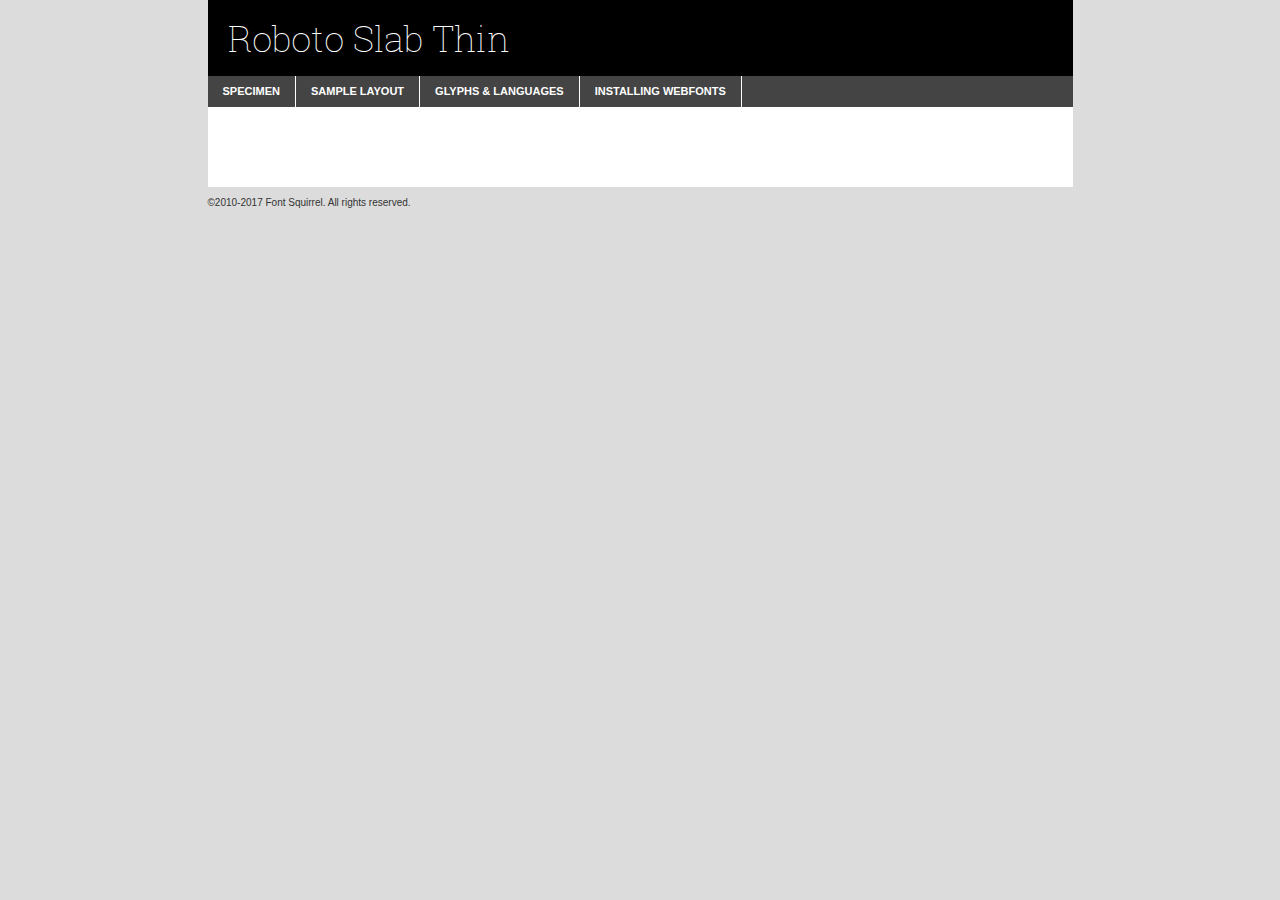
<file: fontkit/robotoslab-thin-demo.html>
<!DOCTYPE html PUBLIC "-//W3C//DTD XHTML 1.0 Transitional//EN"
	"http://www.w3.org/TR/xhtml1/DTD/xhtml1-transitional.dtd">

<html xmlns="http://www.w3.org/1999/xhtml" xml:lang="en" lang="en">
<head>
	<meta http-equiv="Content-Type" content="text/html; charset=utf-8" />
	<script src="http://ajax.googleapis.com/ajax/libs/jquery/1.7.2/jquery.min.js" type="text/javascript" charset="utf-8"></script>
	<script type="text/javascript">
	(function($){$.fn.easyTabs=function(option){var param=jQuery.extend({fadeSpeed:"fast",defaultContent:1,activeClass:'active'},option);$(this).each(function(){var thisId="#"+this.id;if(param.defaultContent==''){param.defaultContent=1;}
	if(typeof param.defaultContent=="number")
	{var defaultTab=$(thisId+" .tabs li:eq("+(param.defaultContent-1)+") a").attr('href').substr(1);}else{var defaultTab=param.defaultContent;}
	$(thisId+" .tabs li a").each(function(){var tabToHide=$(this).attr('href').substr(1);$("#"+tabToHide).addClass('easytabs-tab-content');});hideAll();changeContent(defaultTab);function hideAll(){$(thisId+" .easytabs-tab-content").hide();}
	function changeContent(tabId){hideAll();$(thisId+" .tabs li").removeClass(param.activeClass);$(thisId+" .tabs li a[href=#"+tabId+"]").closest('li').addClass(param.activeClass);if(param.fadeSpeed!="none")
	{$(thisId+" #"+tabId).fadeIn(param.fadeSpeed);}else{$(thisId+" #"+tabId).show();}}
	$(thisId+" .tabs li").click(function(){var tabId=$(this).find('a').attr('href').substr(1);changeContent(tabId);return false;});});}})(jQuery);
	</script>
	<link rel="stylesheet" href="specimen_files/specimen_stylesheet.css" type="text/css" charset="utf-8" />
	<link rel="stylesheet" href="fontRobotoSlab.css" type="text/css" charset="utf-8" />

	<style type="text/css">
					body{
				font-family: 'roboto_slabthin';
							}
		</style>

	<title>Roboto Slab Thin Specimen</title>


	<script type="text/javascript" charset="utf-8">
		$(document).ready(function() {
			$('#container').easyTabs({defaultContent:1});
		});
	</script>
</head>

<body>
<div id="container">
	<div id="header">
		Roboto Slab Thin	</div>
	<ul class="tabs">
		<li><a href="#specimen">Specimen</a></li>
		<li><a href="#layout">Sample Layout</a></li>
				<li><a href="#glyphs">Glyphs &amp; Languages</a></li>
		<li><a href="#installing">Installing Webfonts</a></li>

	</ul>

	<div id="main_content">


			<div id="specimen">

				<div class="section">
					<div class="grid12 firstcol">
						<div class="huge">AaBb</div>
					</div>
				</div>

				<div class="section">
					<div class="glyph_range">A&#x200B;B&#x200b;C&#x200b;D&#x200b;E&#x200b;F&#x200b;G&#x200b;H&#x200b;I&#x200b;J&#x200b;K&#x200b;L&#x200b;M&#x200b;N&#x200b;O&#x200b;P&#x200b;Q&#x200b;R&#x200b;S&#x200b;T&#x200b;U&#x200b;V&#x200b;W&#x200b;X&#x200b;Y&#x200b;Z&#x200b;a&#x200b;b&#x200b;c&#x200b;d&#x200b;e&#x200b;f&#x200b;g&#x200b;h&#x200b;i&#x200b;j&#x200b;k&#x200b;l&#x200b;m&#x200b;n&#x200b;o&#x200b;p&#x200b;q&#x200b;r&#x200b;s&#x200b;t&#x200b;u&#x200b;v&#x200b;w&#x200b;x&#x200b;y&#x200b;z&#x200b;1&#x200b;2&#x200b;3&#x200b;4&#x200b;5&#x200b;6&#x200b;7&#x200b;8&#x200b;9&#x200b;0&#x200b;&amp;&#x200b;.&#x200b;,&#x200b;?&#x200b;!&#x200b;&#64;&#x200b;(&#x200b;)&#x200b;#&#x200b;$&#x200b;%&#x200b;*&#x200b;+&#x200b;-&#x200b;=&#x200b;:&#x200b;;</div>
				</div>
				<div class="section">
					<div class="grid12 firstcol">
						<table class="sample_table">
							<tr><td>10</td><td class="size10">abcdefghijklmnopqrstuvwxyzABCDEFGHIJKLMNOPQRSTUVWXYZ0123456789abcdefghijklmnopqrstuvwxyzABCDEFGHIJKLMNOPQRSTUVWXYZ0123456789abcdefghijklmnopqrstuvwxyzABCDEFGHIJKLMNOPQRSTUVWXYZ</td></tr>
							<tr><td>11</td><td class="size11">abcdefghijklmnopqrstuvwxyzABCDEFGHIJKLMNOPQRSTUVWXYZ0123456789abcdefghijklmnopqrstuvwxyzABCDEFGHIJKLMNOPQRSTUVWXYZ0123456789abcdefghijklmnopqrstuvwxyzABCDEFGHIJKLMNOPQRSTUVWXYZ</td></tr>
							<tr><td>12</td><td class="size12">abcdefghijklmnopqrstuvwxyzABCDEFGHIJKLMNOPQRSTUVWXYZ0123456789abcdefghijklmnopqrstuvwxyzABCDEFGHIJKLMNOPQRSTUVWXYZ0123456789abcdefghijklmnopqrstuvwxyzABCDEFGHIJKLMNOPQRSTUVWXYZ</td></tr>
							<tr><td>13</td><td class="size13">abcdefghijklmnopqrstuvwxyzABCDEFGHIJKLMNOPQRSTUVWXYZ0123456789abcdefghijklmnopqrstuvwxyzABCDEFGHIJKLMNOPQRSTUVWXYZ0123456789abcdefghijklmnopqrstuvwxyzABCDEFGHIJKLMNOPQRSTUVWXYZ</td></tr>
							<tr><td>14</td><td class="size14">abcdefghijklmnopqrstuvwxyzABCDEFGHIJKLMNOPQRSTUVWXYZ0123456789abcdefghijklmnopqrstuvwxyzABCDEFGHIJKLMNOPQRSTUVWXYZ0123456789abcdefghijklmnopqrstuvwxyzABCDEFGHIJKLMNOPQRSTUVWXYZ</td></tr>
							<tr><td>16</td><td class="size16">abcdefghijklmnopqrstuvwxyzABCDEFGHIJKLMNOPQRSTUVWXYZ0123456789abcdefghijklmnopqrstuvwxyzABCDEFGHIJKLMNOPQRSTUVWXYZ</td></tr>
							<tr><td>18</td><td class="size18">abcdefghijklmnopqrstuvwxyzABCDEFGHIJKLMNOPQRSTUVWXYZ0123456789abcdefghijklmnopqrstuvwxyzABCDEFGHIJKLMNOPQRSTUVWXYZ</td></tr>
							<tr><td>20</td><td class="size20">abcdefghijklmnopqrstuvwxyzABCDEFGHIJKLMNOPQRSTUVWXYZ0123456789abcdefghijklmnopqrstuvwxyzABCDEFGHIJKLMNOPQRSTUVWXYZ</td></tr>
							<tr><td>24</td><td class="size24">abcdefghijklmnopqrstuvwxyzABCDEFGHIJKLMNOPQRSTUVWXYZ0123456789abcdefghijklmnopqrstuvwxyzABCDEFGHIJKLMNOPQRSTUVWXYZ</td></tr>
							<tr><td>30</td><td class="size30">abcdefghijklmnopqrstuvwxyzABCDEFGHIJKLMNOPQRSTUVWXYZ0123456789abcdefghijklmnopqrstuvwxyzABCDEFGHIJKLMNOPQRSTUVWXYZ</td></tr>
							<tr><td>36</td><td class="size36">abcdefghijklmnopqrstuvwxyzABCDEFGHIJKLMNOPQRSTUVWXYZ0123456789abcdefghijklmnopqrstuvwxyzABCDEFGHIJKLMNOPQRSTUVWXYZ</td></tr>
							<tr><td>48</td><td class="size48">abcdefghijklmnopqrstuvwxyzABCDEFGHIJKLMNOPQRSTUVWXYZ0123456789abcdefghijklmnopqrstuvwxyzABCDEFGHIJKLMNOPQRSTUVWXYZ</td></tr>
							<tr><td>60</td><td class="size60">abcdefghijklmnopqrstuvwxyzABCDEFGHIJKLMNOPQRSTUVWXYZ0123456789abcdefghijklmnopqrstuvwxyzABCDEFGHIJKLMNOPQRSTUVWXYZ</td></tr>
							<tr><td>72</td><td class="size72">abcdefghijklmnopqrstuvwxyzABCDEFGHIJKLMNOPQRSTUVWXYZ0123456789abcdefghijklmnopqrstuvwxyzABCDEFGHIJKLMNOPQRSTUVWXYZ</td></tr>
							<tr><td>90</td><td class="size90">abcdefghijklmnopqrstuvwxyzABCDEFGHIJKLMNOPQRSTUVWXYZ0123456789abcdefghijklmnopqrstuvwxyzABCDEFGHIJKLMNOPQRSTUVWXYZ</td></tr>
						</table>

					</div>

				</div>



								<div class="section" id="bodycomparison">


										<div id="xheight">
				<div class="fontbody">&#x25FC;&#x25FC;&#x25FC;&#x25FC;&#x25FC;&#x25FC;&#x25FC;&#x25FC;&#x25FC;&#x25FC;&#x25FC;&#x25FC;&#x25FC;&#x25FC;&#x25FC;&#x25FC;&#x25FC;&#x25FC;&#x25FC;&#x25FC;&#x25FC;&#x25FC;&#x25FC;&#x25FC;&#x25FC;&#x25FC;&#x25FC;&#x25FC;&#x25FC;&#x25FC;&#x25FC;&#x25FC;&#x25FC;&#x25FC;&#x25FC;&#x25FC;&#x25FC;&#x25FC;&#x25FC;&#x25FC;&#x25FC;&#x25FC;&#x25FC;&#x25FC;&#x25FC;&#x25FC;&#x25FC;&#x25FC;&#x25FC;&#x25FC;&#x25FC;&#x25FC;&#x25FC;&#x25FC;&#x25FC;&#x25FC;&#x25FC;&#x25FC;&#x25FC;&#x25FC;&#x25FC;&#x25FC;&#x25FC;&#x25FC;&#x25FC;&#x25FC;&#x25FC;&#x25FC;&#x25FC;&#x25FC;&#x25FC;&#x25FC;&#x25FC;&#x25FC;&#x25FC;&#x25FC;&#x25FC;&#x25FC;&#x25FC;&#x25FC;&#x25FC;&#x25FC;&#x25FC;&#x25FC;&#x25FC;&#x25FC;&#x25FC;&#x25FC;&#x25FC;&#x25FC;&#x25FC;&#x25FC;&#x25FC;&#x25FC;&#x25FC;&#x25FC;&#x25FC;&#x25FC;&#x25FC;body</div><div class="arialbody">body</div><div class="verdanabody">body</div><div class="georgiabody">body</div></div>
										<div class="fontbody" style="z-index:1">
											body<span>Roboto Slab Thin</span>
										</div>
										<div class="arialbody" style="z-index:1">
											body<span>Arial</span>
										</div>
										<div class="verdanabody" style="z-index:1">
											body<span>Verdana</span>
										</div>
										<div class="georgiabody" style="z-index:1">
											body<span>Georgia</span>
										</div>



								</div>


				<div class="section psample psample_row1" id="">

					<div class="grid2 firstcol">
						<p class="size10"><span>10.</span>Aenean lacinia bibendum nulla sed consectetur. Fusce dapibus, tellus ac cursus commodo, tortor mauris condimentum nibh, ut fermentum massa justo sit amet risus. Nullam id dolor id nibh ultricies vehicula ut id elit. Cum sociis natoque penatibus et magnis dis parturient montes, nascetur ridiculus mus. Nulla vitae elit libero, a pharetra augue.</p>

					</div>
					<div class="grid3">
						<p class="size11"><span>11.</span>Aenean lacinia bibendum nulla sed consectetur. Fusce dapibus, tellus ac cursus commodo, tortor mauris condimentum nibh, ut fermentum massa justo sit amet risus. Nullam id dolor id nibh ultricies vehicula ut id elit. Cum sociis natoque penatibus et magnis dis parturient montes, nascetur ridiculus mus. Nulla vitae elit libero, a pharetra augue.</p>

					</div>
					<div class="grid3">
						<p class="size12"><span>12.</span>Aenean lacinia bibendum nulla sed consectetur. Fusce dapibus, tellus ac cursus commodo, tortor mauris condimentum nibh, ut fermentum massa justo sit amet risus. Nullam id dolor id nibh ultricies vehicula ut id elit. Cum sociis natoque penatibus et magnis dis parturient montes, nascetur ridiculus mus. Nulla vitae elit libero, a pharetra augue.</p>

					</div>
					<div class="grid4">
						<p class="size13"><span>13.</span>Aenean lacinia bibendum nulla sed consectetur. Fusce dapibus, tellus ac cursus commodo, tortor mauris condimentum nibh, ut fermentum massa justo sit amet risus. Nullam id dolor id nibh ultricies vehicula ut id elit. Cum sociis natoque penatibus et magnis dis parturient montes, nascetur ridiculus mus. Nulla vitae elit libero, a pharetra augue.</p>

					</div>
					<div class="white_blend"></div>

				</div>
				<div class="section psample psample_row2" id="">
					<div class="grid3 firstcol">
						<p class="size14"><span>14.</span>Aenean lacinia bibendum nulla sed consectetur. Fusce dapibus, tellus ac cursus commodo, tortor mauris condimentum nibh, ut fermentum massa justo sit amet risus. Nullam id dolor id nibh ultricies vehicula ut id elit. Cum sociis natoque penatibus et magnis dis parturient montes, nascetur ridiculus mus. Nulla vitae elit libero, a pharetra augue.</p>

					</div>
					<div class="grid4">
						<p class="size16"><span>16.</span>Aenean lacinia bibendum nulla sed consectetur. Fusce dapibus, tellus ac cursus commodo, tortor mauris condimentum nibh, ut fermentum massa justo sit amet risus. Nullam id dolor id nibh ultricies vehicula ut id elit. Cum sociis natoque penatibus et magnis dis parturient montes, nascetur ridiculus mus. Nulla vitae elit libero, a pharetra augue.</p>

					</div>
					<div class="grid5">
						<p class="size18"><span>18.</span>Aenean lacinia bibendum nulla sed consectetur. Fusce dapibus, tellus ac cursus commodo, tortor mauris condimentum nibh, ut fermentum massa justo sit amet risus. Nullam id dolor id nibh ultricies vehicula ut id elit. Cum sociis natoque penatibus et magnis dis parturient montes, nascetur ridiculus mus. Nulla vitae elit libero, a pharetra augue.</p>

					</div>

					<div class="white_blend"></div>

				</div>

				<div class="section psample psample_row3" id="">
					<div class="grid5 firstcol">
						<p class="size20"><span>20.</span>Aenean lacinia bibendum nulla sed consectetur. Fusce dapibus, tellus ac cursus commodo, tortor mauris condimentum nibh, ut fermentum massa justo sit amet risus. Nullam id dolor id nibh ultricies vehicula ut id elit. Cum sociis natoque penatibus et magnis dis parturient montes, nascetur ridiculus mus. Nulla vitae elit libero, a pharetra augue.</p>
					</div>
					<div class="grid7">
						<p class="size24"><span>24.</span>Aenean lacinia bibendum nulla sed consectetur. Fusce dapibus, tellus ac cursus commodo, tortor mauris condimentum nibh, ut fermentum massa justo sit amet risus. Nullam id dolor id nibh ultricies vehicula ut id elit. Cum sociis natoque penatibus et magnis dis parturient montes, nascetur ridiculus mus. Nulla vitae elit libero, a pharetra augue.</p>
					</div>

					<div class="white_blend"></div>

				</div>

				<div class="section psample psample_row4" id="">
					<div class="grid12 firstcol">
						<p class="size30"><span>30.</span>Aenean lacinia bibendum nulla sed consectetur. Fusce dapibus, tellus ac cursus commodo, tortor mauris condimentum nibh, ut fermentum massa justo sit amet risus. Nullam id dolor id nibh ultricies vehicula ut id elit. Cum sociis natoque penatibus et magnis dis parturient montes, nascetur ridiculus mus. Nulla vitae elit libero, a pharetra augue.</p>
					</div>
					<div class="white_blend"></div>

				</div>



				<div class="section psample psample_row1 fullreverse">
					<div class="grid2 firstcol">
						<p class="size10"><span>10.</span>Aenean lacinia bibendum nulla sed consectetur. Fusce dapibus, tellus ac cursus commodo, tortor mauris condimentum nibh, ut fermentum massa justo sit amet risus. Nullam id dolor id nibh ultricies vehicula ut id elit. Cum sociis natoque penatibus et magnis dis parturient montes, nascetur ridiculus mus. Nulla vitae elit libero, a pharetra augue.</p>

					</div>
					<div class="grid3">
						<p class="size11"><span>11.</span>Aenean lacinia bibendum nulla sed consectetur. Fusce dapibus, tellus ac cursus commodo, tortor mauris condimentum nibh, ut fermentum massa justo sit amet risus. Nullam id dolor id nibh ultricies vehicula ut id elit. Cum sociis natoque penatibus et magnis dis parturient montes, nascetur ridiculus mus. Nulla vitae elit libero, a pharetra augue.</p>

					</div>
					<div class="grid3">
						<p class="size12"><span>12.</span>Aenean lacinia bibendum nulla sed consectetur. Fusce dapibus, tellus ac cursus commodo, tortor mauris condimentum nibh, ut fermentum massa justo sit amet risus. Nullam id dolor id nibh ultricies vehicula ut id elit. Cum sociis natoque penatibus et magnis dis parturient montes, nascetur ridiculus mus. Nulla vitae elit libero, a pharetra augue.</p>

					</div>
					<div class="grid4">
						<p class="size13"><span>13.</span>Aenean lacinia bibendum nulla sed consectetur. Fusce dapibus, tellus ac cursus commodo, tortor mauris condimentum nibh, ut fermentum massa justo sit amet risus. Nullam id dolor id nibh ultricies vehicula ut id elit. Cum sociis natoque penatibus et magnis dis parturient montes, nascetur ridiculus mus. Nulla vitae elit libero, a pharetra augue.</p>

					</div>
					<div class="black_blend"></div>

				</div>

				<div class="section psample psample_row2 fullreverse">
					<div class="grid3 firstcol">
						<p class="size14"><span>14.</span>Aenean lacinia bibendum nulla sed consectetur. Fusce dapibus, tellus ac cursus commodo, tortor mauris condimentum nibh, ut fermentum massa justo sit amet risus. Nullam id dolor id nibh ultricies vehicula ut id elit. Cum sociis natoque penatibus et magnis dis parturient montes, nascetur ridiculus mus. Nulla vitae elit libero, a pharetra augue.</p>

					</div>
					<div class="grid4">
						<p class="size16"><span>16.</span>Aenean lacinia bibendum nulla sed consectetur. Fusce dapibus, tellus ac cursus commodo, tortor mauris condimentum nibh, ut fermentum massa justo sit amet risus. Nullam id dolor id nibh ultricies vehicula ut id elit. Cum sociis natoque penatibus et magnis dis parturient montes, nascetur ridiculus mus. Nulla vitae elit libero, a pharetra augue.</p>

					</div>
					<div class="grid5">
						<p class="size18"><span>18.</span>Aenean lacinia bibendum nulla sed consectetur. Fusce dapibus, tellus ac cursus commodo, tortor mauris condimentum nibh, ut fermentum massa justo sit amet risus. Nullam id dolor id nibh ultricies vehicula ut id elit. Cum sociis natoque penatibus et magnis dis parturient montes, nascetur ridiculus mus. Nulla vitae elit libero, a pharetra augue.</p>

					</div>
					<div class="black_blend"></div>

				</div>

				<div class="section psample fullreverse psample_row3" id="">
					<div class="grid5 firstcol">
						<p class="size20"><span>20.</span>Aenean lacinia bibendum nulla sed consectetur. Fusce dapibus, tellus ac cursus commodo, tortor mauris condimentum nibh, ut fermentum massa justo sit amet risus. Nullam id dolor id nibh ultricies vehicula ut id elit. Cum sociis natoque penatibus et magnis dis parturient montes, nascetur ridiculus mus. Nulla vitae elit libero, a pharetra augue.</p>
					</div>
					<div class="grid7">
						<p class="size24"><span>24.</span>Aenean lacinia bibendum nulla sed consectetur. Fusce dapibus, tellus ac cursus commodo, tortor mauris condimentum nibh, ut fermentum massa justo sit amet risus. Nullam id dolor id nibh ultricies vehicula ut id elit. Cum sociis natoque penatibus et magnis dis parturient montes, nascetur ridiculus mus. Nulla vitae elit libero, a pharetra augue.</p>
					</div>

					<div class="black_blend"></div>

				</div>

				<div class="section psample fullreverse psample_row4" id="" style="border-bottom: 20px #000 solid;">
					<div class="grid12 firstcol">
						<p class="size30"><span>30.</span>Aenean lacinia bibendum nulla sed consectetur. Fusce dapibus, tellus ac cursus commodo, tortor mauris condimentum nibh, ut fermentum massa justo sit amet risus. Nullam id dolor id nibh ultricies vehicula ut id elit. Cum sociis natoque penatibus et magnis dis parturient montes, nascetur ridiculus mus. Nulla vitae elit libero, a pharetra augue.</p>
					</div>
					<div class="black_blend"></div>

				</div>




			</div>

			<div id="layout">

				<div class="section">

					<div class="grid12 firstcol">
						<h1>Lorem Ipsum Dolor</h1>
						<h2>Etiam porta sem malesuada magna mollis euismod</h2>

						<p class="byline">By <a href="#link">Aenean Lacinia</a></p>
					</div>
				</div>
				<div class="section">
					<div class="grid8 firstcol">
						<p class="large">Donec sed odio dui. Morbi leo risus, porta ac consectetur ac, vestibulum at eros. Fusce dapibus, tellus ac cursus commodo, tortor mauris condimentum nibh, ut fermentum massa justo sit amet risus. </p>


						<h3>Pellentesque ornare sem</h3>

						<p>Maecenas sed diam eget risus varius blandit sit amet non magna. Maecenas faucibus mollis interdum. Donec ullamcorper nulla non metus auctor fringilla. Nullam id dolor id nibh ultricies vehicula ut id elit. Nullam id dolor id nibh ultricies vehicula ut id elit. </p>

						<p>Aenean eu leo quam. Pellentesque ornare sem lacinia quam venenatis vestibulum. Lorem ipsum dolor sit amet, consectetur adipiscing elit. Cum sociis natoque penatibus et magnis dis parturient montes, nascetur ridiculus mus. </p>

						<p>Nulla vitae elit libero, a pharetra augue. Praesent commodo cursus magna, vel scelerisque nisl consectetur et. Aenean lacinia bibendum nulla sed consectetur. </p>

						<p>Nullam quis risus eget urna mollis ornare vel eu leo. Nullam quis risus eget urna mollis ornare vel eu leo. Maecenas sed diam eget risus varius blandit sit amet non magna. Donec ullamcorper nulla non metus auctor fringilla. </p>

						<h3>Cras mattis consectetur</h3>

						<p>Aenean eu leo quam. Pellentesque ornare sem lacinia quam venenatis vestibulum. Aenean lacinia bibendum nulla sed consectetur. Integer posuere erat a ante venenatis dapibus posuere velit aliquet. Cras mattis consectetur purus sit amet fermentum. </p>

						<p>Nullam id dolor id nibh ultricies vehicula ut id elit. Nullam quis risus eget urna mollis ornare vel eu leo. Cras mattis consectetur purus sit amet fermentum.</p>
					</div>

					<div class="grid4 sidebar">

						<div class="box reverse">
							<p class="last">Nullam quis risus eget urna mollis ornare vel eu leo. Donec ullamcorper nulla non metus auctor fringilla. Cras mattis consectetur purus sit amet fermentum. Sed posuere consectetur est at lobortis. Lorem ipsum dolor sit amet, consectetur adipiscing elit. </p>
						</div>

						<p class="caption">Maecenas sed diam eget risus varius.</p>

						<p>Vestibulum id ligula porta felis euismod semper. Integer posuere erat a ante venenatis dapibus posuere velit aliquet. Vestibulum id ligula porta felis euismod semper. Sed posuere consectetur est at lobortis. Maecenas sed diam eget risus varius blandit sit amet non magna. Fusce dapibus, tellus ac cursus commodo, tortor mauris condimentum nibh, ut fermentum massa justo sit amet risus. </p>



						<p>Duis mollis, est non commodo luctus, nisi erat porttitor ligula, eget lacinia odio sem nec elit. Aenean lacinia bibendum nulla sed consectetur. Vivamus sagittis lacus vel augue laoreet rutrum faucibus dolor auctor. Aenean lacinia bibendum nulla sed consectetur. Nullam quis risus eget urna mollis ornare vel eu leo. </p>

						<p>Praesent commodo cursus magna, vel scelerisque nisl consectetur et. Donec ullamcorper nulla non metus auctor fringilla. Maecenas faucibus mollis interdum. Fusce dapibus, tellus ac cursus commodo, tortor mauris condimentum nibh, ut fermentum massa justo sit amet risus. </p>

					</div>
				</div>

			</div>






		<div id="glyphs">
			<div class="section">
				<div class="grid12 firstcol">

				<h1>Language Support</h1>
				<p>The subset of Roboto Slab Thin in this kit supports the following languages:<br />

					Albanian, Basque, Breton, Chamorro, Danish, Dutch, English, Faroese, Finnish, French, Frisian, Galician, German, Icelandic, Italian, Malagasy, Norwegian, Portuguese, Spanish, Swedish, Alsatian, Aragonese, Arapaho, Arrernte, Asturian, Aymara, Bislama, Cebuano, Corsican, Fijian, French_creole, Genoese, Gilbertese, Greenlandic, Haitian_creole, Hiligaynon, Hmong, Hopi, Ibanag, Iloko_ilokano, Indonesian, Interglossa_glosa, Interlingua, Irish_gaelic, Jerriais, Lojban, Lombard, Luxembourgeois, Manx, Mohawk, Norfolk_pitcairnese, Occitan, Oromo, Pangasinan, Papiamento, Piedmontese, Potawatomi, Rhaeto-romance, Romansh, Rotokas, Sami_lule, Samoan, Sardinian, Scots_gaelic, Seychelles_creole, Shona, Sicilian, Somali, Southern_ndebele, Swahili, Swati_swazi, Tagalog_filipino_pilipino, Tetum, Tok_pisin, Uyghur_latinized, Volapuk, Walloon, Warlpiri, Xhosa, Yapese, Zulu, Latinbasic, Ubasic, Demo				</p>
				<h1>Glyph Chart</h1>
				<p>The subset of Roboto Slab Thin in this kit includes all the glyphs listed below. Unicode entities are included above each glyph to help you insert individual characters into your layout.</p>
				<div id="glyph_chart">

																				 <div><p>&amp;#2;</p>&#2;</div>
																				 <div><p>&amp;#9;</p>&#9;</div>
																				 <div><p>&amp;#13;</p>&#13;</div>
																				 <div><p>&amp;#32;</p>&#32;</div>
																				 <div><p>&amp;#33;</p>&#33;</div>
																				 <div><p>&amp;#34;</p>&#34;</div>
																				 <div><p>&amp;#35;</p>&#35;</div>
																				 <div><p>&amp;#36;</p>&#36;</div>
																				 <div><p>&amp;#37;</p>&#37;</div>
																				 <div><p>&amp;#38;</p>&#38;</div>
																				 <div><p>&amp;#39;</p>&#39;</div>
																				 <div><p>&amp;#40;</p>&#40;</div>
																				 <div><p>&amp;#41;</p>&#41;</div>
																				 <div><p>&amp;#42;</p>&#42;</div>
																				 <div><p>&amp;#43;</p>&#43;</div>
																				 <div><p>&amp;#44;</p>&#44;</div>
																				 <div><p>&amp;#45;</p>&#45;</div>
																				 <div><p>&amp;#46;</p>&#46;</div>
																				 <div><p>&amp;#47;</p>&#47;</div>
																				 <div><p>&amp;#48;</p>&#48;</div>
																				 <div><p>&amp;#49;</p>&#49;</div>
																				 <div><p>&amp;#50;</p>&#50;</div>
																				 <div><p>&amp;#51;</p>&#51;</div>
																				 <div><p>&amp;#52;</p>&#52;</div>
																				 <div><p>&amp;#53;</p>&#53;</div>
																				 <div><p>&amp;#54;</p>&#54;</div>
																				 <div><p>&amp;#55;</p>&#55;</div>
																				 <div><p>&amp;#56;</p>&#56;</div>
																				 <div><p>&amp;#57;</p>&#57;</div>
																				 <div><p>&amp;#58;</p>&#58;</div>
																				 <div><p>&amp;#59;</p>&#59;</div>
																				 <div><p>&amp;#60;</p>&#60;</div>
																				 <div><p>&amp;#61;</p>&#61;</div>
																				 <div><p>&amp;#62;</p>&#62;</div>
																				 <div><p>&amp;#63;</p>&#63;</div>
																				 <div><p>&amp;#64;</p>&#64;</div>
																				 <div><p>&amp;#65;</p>&#65;</div>
																				 <div><p>&amp;#66;</p>&#66;</div>
																				 <div><p>&amp;#67;</p>&#67;</div>
																				 <div><p>&amp;#68;</p>&#68;</div>
																				 <div><p>&amp;#69;</p>&#69;</div>
																				 <div><p>&amp;#70;</p>&#70;</div>
																				 <div><p>&amp;#71;</p>&#71;</div>
																				 <div><p>&amp;#72;</p>&#72;</div>
																				 <div><p>&amp;#73;</p>&#73;</div>
																				 <div><p>&amp;#74;</p>&#74;</div>
																				 <div><p>&amp;#75;</p>&#75;</div>
																				 <div><p>&amp;#76;</p>&#76;</div>
																				 <div><p>&amp;#77;</p>&#77;</div>
																				 <div><p>&amp;#78;</p>&#78;</div>
																				 <div><p>&amp;#79;</p>&#79;</div>
																				 <div><p>&amp;#80;</p>&#80;</div>
																				 <div><p>&amp;#81;</p>&#81;</div>
																				 <div><p>&amp;#82;</p>&#82;</div>
																				 <div><p>&amp;#83;</p>&#83;</div>
																				 <div><p>&amp;#84;</p>&#84;</div>
																				 <div><p>&amp;#85;</p>&#85;</div>
																				 <div><p>&amp;#86;</p>&#86;</div>
																				 <div><p>&amp;#87;</p>&#87;</div>
																				 <div><p>&amp;#88;</p>&#88;</div>
																				 <div><p>&amp;#89;</p>&#89;</div>
																				 <div><p>&amp;#90;</p>&#90;</div>
																				 <div><p>&amp;#91;</p>&#91;</div>
																				 <div><p>&amp;#92;</p>&#92;</div>
																				 <div><p>&amp;#93;</p>&#93;</div>
																				 <div><p>&amp;#94;</p>&#94;</div>
																				 <div><p>&amp;#95;</p>&#95;</div>
																				 <div><p>&amp;#96;</p>&#96;</div>
																				 <div><p>&amp;#97;</p>&#97;</div>
																				 <div><p>&amp;#98;</p>&#98;</div>
																				 <div><p>&amp;#99;</p>&#99;</div>
																				 <div><p>&amp;#100;</p>&#100;</div>
																				 <div><p>&amp;#101;</p>&#101;</div>
																				 <div><p>&amp;#102;</p>&#102;</div>
																				 <div><p>&amp;#103;</p>&#103;</div>
																				 <div><p>&amp;#104;</p>&#104;</div>
																				 <div><p>&amp;#105;</p>&#105;</div>
																				 <div><p>&amp;#106;</p>&#106;</div>
																				 <div><p>&amp;#107;</p>&#107;</div>
																				 <div><p>&amp;#108;</p>&#108;</div>
																				 <div><p>&amp;#109;</p>&#109;</div>
																				 <div><p>&amp;#110;</p>&#110;</div>
																				 <div><p>&amp;#111;</p>&#111;</div>
																				 <div><p>&amp;#112;</p>&#112;</div>
																				 <div><p>&amp;#113;</p>&#113;</div>
																				 <div><p>&amp;#114;</p>&#114;</div>
																				 <div><p>&amp;#115;</p>&#115;</div>
																				 <div><p>&amp;#116;</p>&#116;</div>
																				 <div><p>&amp;#117;</p>&#117;</div>
																				 <div><p>&amp;#118;</p>&#118;</div>
																				 <div><p>&amp;#119;</p>&#119;</div>
																				 <div><p>&amp;#120;</p>&#120;</div>
																				 <div><p>&amp;#121;</p>&#121;</div>
																				 <div><p>&amp;#122;</p>&#122;</div>
																				 <div><p>&amp;#123;</p>&#123;</div>
																				 <div><p>&amp;#124;</p>&#124;</div>
																				 <div><p>&amp;#125;</p>&#125;</div>
																				 <div><p>&amp;#126;</p>&#126;</div>
																				 <div><p>&amp;#160;</p>&#160;</div>
																				 <div><p>&amp;#161;</p>&#161;</div>
																				 <div><p>&amp;#162;</p>&#162;</div>
																				 <div><p>&amp;#163;</p>&#163;</div>
																				 <div><p>&amp;#164;</p>&#164;</div>
																				 <div><p>&amp;#165;</p>&#165;</div>
																				 <div><p>&amp;#166;</p>&#166;</div>
																				 <div><p>&amp;#167;</p>&#167;</div>
																				 <div><p>&amp;#168;</p>&#168;</div>
																				 <div><p>&amp;#169;</p>&#169;</div>
																				 <div><p>&amp;#170;</p>&#170;</div>
																				 <div><p>&amp;#171;</p>&#171;</div>
																				 <div><p>&amp;#172;</p>&#172;</div>
																				 <div><p>&amp;#173;</p>&#173;</div>
																				 <div><p>&amp;#174;</p>&#174;</div>
																				 <div><p>&amp;#175;</p>&#175;</div>
																				 <div><p>&amp;#176;</p>&#176;</div>
																				 <div><p>&amp;#177;</p>&#177;</div>
																				 <div><p>&amp;#178;</p>&#178;</div>
																				 <div><p>&amp;#179;</p>&#179;</div>
																				 <div><p>&amp;#180;</p>&#180;</div>
																				 <div><p>&amp;#181;</p>&#181;</div>
																				 <div><p>&amp;#182;</p>&#182;</div>
																				 <div><p>&amp;#183;</p>&#183;</div>
																				 <div><p>&amp;#184;</p>&#184;</div>
																				 <div><p>&amp;#185;</p>&#185;</div>
																				 <div><p>&amp;#186;</p>&#186;</div>
																				 <div><p>&amp;#187;</p>&#187;</div>
																				 <div><p>&amp;#188;</p>&#188;</div>
																				 <div><p>&amp;#189;</p>&#189;</div>
																				 <div><p>&amp;#190;</p>&#190;</div>
																				 <div><p>&amp;#191;</p>&#191;</div>
																				 <div><p>&amp;#192;</p>&#192;</div>
																				 <div><p>&amp;#193;</p>&#193;</div>
																				 <div><p>&amp;#194;</p>&#194;</div>
																				 <div><p>&amp;#195;</p>&#195;</div>
																				 <div><p>&amp;#196;</p>&#196;</div>
																				 <div><p>&amp;#197;</p>&#197;</div>
																				 <div><p>&amp;#198;</p>&#198;</div>
																				 <div><p>&amp;#199;</p>&#199;</div>
																				 <div><p>&amp;#200;</p>&#200;</div>
																				 <div><p>&amp;#201;</p>&#201;</div>
																				 <div><p>&amp;#202;</p>&#202;</div>
																				 <div><p>&amp;#203;</p>&#203;</div>
																				 <div><p>&amp;#204;</p>&#204;</div>
																				 <div><p>&amp;#205;</p>&#205;</div>
																				 <div><p>&amp;#206;</p>&#206;</div>
																				 <div><p>&amp;#207;</p>&#207;</div>
																				 <div><p>&amp;#208;</p>&#208;</div>
																				 <div><p>&amp;#209;</p>&#209;</div>
																				 <div><p>&amp;#210;</p>&#210;</div>
																				 <div><p>&amp;#211;</p>&#211;</div>
																				 <div><p>&amp;#212;</p>&#212;</div>
																				 <div><p>&amp;#213;</p>&#213;</div>
																				 <div><p>&amp;#214;</p>&#214;</div>
																				 <div><p>&amp;#215;</p>&#215;</div>
																				 <div><p>&amp;#216;</p>&#216;</div>
																				 <div><p>&amp;#217;</p>&#217;</div>
																				 <div><p>&amp;#218;</p>&#218;</div>
																				 <div><p>&amp;#219;</p>&#219;</div>
																				 <div><p>&amp;#220;</p>&#220;</div>
																				 <div><p>&amp;#221;</p>&#221;</div>
																				 <div><p>&amp;#222;</p>&#222;</div>
																				 <div><p>&amp;#223;</p>&#223;</div>
																				 <div><p>&amp;#224;</p>&#224;</div>
																				 <div><p>&amp;#225;</p>&#225;</div>
																				 <div><p>&amp;#226;</p>&#226;</div>
																				 <div><p>&amp;#227;</p>&#227;</div>
																				 <div><p>&amp;#228;</p>&#228;</div>
																				 <div><p>&amp;#229;</p>&#229;</div>
																				 <div><p>&amp;#230;</p>&#230;</div>
																				 <div><p>&amp;#231;</p>&#231;</div>
																				 <div><p>&amp;#232;</p>&#232;</div>
																				 <div><p>&amp;#233;</p>&#233;</div>
																				 <div><p>&amp;#234;</p>&#234;</div>
																				 <div><p>&amp;#235;</p>&#235;</div>
																				 <div><p>&amp;#236;</p>&#236;</div>
																				 <div><p>&amp;#237;</p>&#237;</div>
																				 <div><p>&amp;#238;</p>&#238;</div>
																				 <div><p>&amp;#239;</p>&#239;</div>
																				 <div><p>&amp;#240;</p>&#240;</div>
																				 <div><p>&amp;#241;</p>&#241;</div>
																				 <div><p>&amp;#242;</p>&#242;</div>
																				 <div><p>&amp;#243;</p>&#243;</div>
																				 <div><p>&amp;#244;</p>&#244;</div>
																				 <div><p>&amp;#245;</p>&#245;</div>
																				 <div><p>&amp;#246;</p>&#246;</div>
																				 <div><p>&amp;#247;</p>&#247;</div>
																				 <div><p>&amp;#248;</p>&#248;</div>
																				 <div><p>&amp;#249;</p>&#249;</div>
																				 <div><p>&amp;#250;</p>&#250;</div>
																				 <div><p>&amp;#251;</p>&#251;</div>
																				 <div><p>&amp;#252;</p>&#252;</div>
																				 <div><p>&amp;#253;</p>&#253;</div>
																				 <div><p>&amp;#254;</p>&#254;</div>
																				 <div><p>&amp;#255;</p>&#255;</div>
																				 <div><p>&amp;#338;</p>&#338;</div>
																				 <div><p>&amp;#339;</p>&#339;</div>
																				 <div><p>&amp;#376;</p>&#376;</div>
																				 <div><p>&amp;#710;</p>&#710;</div>
																				 <div><p>&amp;#732;</p>&#732;</div>
																				 <div><p>&amp;#8192;</p>&#8192;</div>
																				 <div><p>&amp;#8193;</p>&#8193;</div>
																				 <div><p>&amp;#8194;</p>&#8194;</div>
																				 <div><p>&amp;#8195;</p>&#8195;</div>
																				 <div><p>&amp;#8196;</p>&#8196;</div>
																				 <div><p>&amp;#8197;</p>&#8197;</div>
																				 <div><p>&amp;#8198;</p>&#8198;</div>
																				 <div><p>&amp;#8199;</p>&#8199;</div>
																				 <div><p>&amp;#8200;</p>&#8200;</div>
																				 <div><p>&amp;#8201;</p>&#8201;</div>
																				 <div><p>&amp;#8202;</p>&#8202;</div>
																				 <div><p>&amp;#8208;</p>&#8208;</div>
																				 <div><p>&amp;#8209;</p>&#8209;</div>
																				 <div><p>&amp;#8210;</p>&#8210;</div>
																				 <div><p>&amp;#8211;</p>&#8211;</div>
																				 <div><p>&amp;#8212;</p>&#8212;</div>
																				 <div><p>&amp;#8216;</p>&#8216;</div>
																				 <div><p>&amp;#8217;</p>&#8217;</div>
																				 <div><p>&amp;#8218;</p>&#8218;</div>
																				 <div><p>&amp;#8220;</p>&#8220;</div>
																				 <div><p>&amp;#8221;</p>&#8221;</div>
																				 <div><p>&amp;#8222;</p>&#8222;</div>
																				 <div><p>&amp;#8226;</p>&#8226;</div>
																				 <div><p>&amp;#8230;</p>&#8230;</div>
																				 <div><p>&amp;#8239;</p>&#8239;</div>
																				 <div><p>&amp;#8249;</p>&#8249;</div>
																				 <div><p>&amp;#8250;</p>&#8250;</div>
																				 <div><p>&amp;#8287;</p>&#8287;</div>
																				 <div><p>&amp;#8364;</p>&#8364;</div>
																				 <div><p>&amp;#8482;</p>&#8482;</div>
																				 <div><p>&amp;#9724;</p>&#9724;</div>
																				 <div><p>&amp;#64257;</p>&#64257;</div>
																				 <div><p>&amp;#64258;</p>&#64258;</div>
																				 <div><p>&amp;#64259;</p>&#64259;</div>
																				 <div><p>&amp;#64260;</p>&#64260;</div>
																																						</div>
				</div>


			</div>
		</div>


		<div id="specs">

		</div>

		<div id="installing">
			<div class="section">
				<div class="grid7 firstcol">
					<h1>Installing Webfonts</h1>

					<p>Webfonts are supported by all major browser platforms but not all in the same way. There are currently four different font formats that must be included in order to target all browsers. This includes TTF, WOFF, EOT and SVG.</p>

					<h2>1. Upload your webfonts</h2>
					<p>You must upload your webfont kit to your website. They should be in or near the same directory as your CSS files.</p>

					<h2>2. Include the webfont stylesheet</h2>
					<p>A special CSS @font-face declaration helps the various browsers select the appropriate font it needs without causing you a bunch of headaches. Learn more about this syntax by reading the <a href="https://www.fontspring.com/blog/further-hardening-of-the-bulletproof-syntax">Fontspring blog post</a> about it. The code for it is as follows:</p>


<code>
@font-face{
	font-family: 'MyWebFont';
	src: url('WebFont.eot');
	src: url('WebFont.eot?#iefix') format('embedded-opentype'),
	     url('WebFont.woff') format('woff'),
	     url('WebFont.ttf') format('truetype'),
	     url('WebFont.svg#webfont') format('svg');
}
</code>

	<p>We've already gone ahead and generated the code for you. All you have to do is link to the stylesheet in your HTML, like this:</p>
	<code>&lt;link rel=&quot;stylesheet&quot; href=&quot;stylesheet.css&quot; type=&quot;text/css&quot; charset=&quot;utf-8&quot; /&gt;</code>

					<h2>3. Modify your own stylesheet</h2>
					<p>To take advantage of your new fonts, you must tell your stylesheet to use them. Look at the original @font-face declaration above and find the property called "font-family." The name linked there will be what you use to reference the font. Prepend that webfont name to the font stack in the "font-family" property, inside the selector you want to change. For example:</p>
<code>p { font-family: 'WebFont', Arial, sans-serif; }</code>

<h2>4. Test</h2>
<p>Getting webfonts to work cross-browser <em>can</em> be tricky. Use the information in the sidebar to help you if you find that fonts aren't loading in a particular browser.</p>
				</div>

				<div class="grid5 sidebar">
					<div class="box">
						<h2>Troubleshooting<br />Font-Face Problems</h2>
						<p>Having trouble getting your webfonts to load in your new website? Here are some tips to sort out what might be the problem.</p>

						<h3>Fonts not showing in any browser</h3>

						<p>This sounds like you need to work on the plumbing. You either did not upload the fonts to the correct directory, or you did not link the fonts properly in the CSS. If you've confirmed that all this is correct and you still have a problem, take a look at your .htaccess file and see if requests are getting intercepted.</p>

						<h3>Fonts not loading in iPhone or iPad</h3>

						<p>The most common problem here is that you are serving the fonts from an IIS server. IIS refuses to serve files that have unknown MIME types. If that is the case, you must set the MIME type for SVG to "image/svg+xml" in the server settings. Follow these instructions from Microsoft if you need help.</p>

						<h3>Fonts not loading in Firefox</h3>

						<p>The primary reason for this failure? You are still using a version Firefox older than 3.5. So upgrade already! If that isn't it, then you are very likely serving fonts from a different domain. Firefox requires that all font assets be served from the same domain. Lastly it is possible that you need to add WOFF to your list of MIME types (if you are serving via IIS.)</p>

						<h3>Fonts not loading in IE</h3>

						<p>Are you looking at Internet Explorer on an actual Windows machine or are you cheating by using a service like Adobe BrowserLab? Many of these screenshot services do not render @font-face for IE. Best to test it on a real machine.</p>

						<h3>Fonts not loading in IE9</h3>

						<p>IE9, like Firefox, requires that fonts be served from the same domain as the website. Make sure that is the case.</p>
					</div>
				</div>
			</div>

		</div>

	</div>
	<div id="footer">
		<p>&copy;2010-2017 Font Squirrel. All rights reserved.</p>
	</div>
</div>
</body>
</html>
</file>
<file: fontkit/fontRobotoSlab.css>
/*! Generated by Font Squirrel (https://www.fontsquirrel.com) on March 14, 2019 */



@font-face {
    font-family: 'roboto_slabbold';
    src: url('robotoslab-bold-webfont.eot');
    src: url('robotoslab-bold-webfont.eot?#iefix') format('embedded-opentype'),
         url('robotoslab-bold-webfont.woff2') format('woff2'),
         url('robotoslab-bold-webfont.woff') format('woff'),
         url('robotoslab-bold-webfont.svg#roboto_slabbold') format('svg');
    font-weight: normal;
    font-style: normal;

}




@font-face {
    font-family: 'roboto_slablight';
    src: url('robotoslab-light-webfont.eot');
    src: url('robotoslab-light-webfont.eot?#iefix') format('embedded-opentype'),
         url('robotoslab-light-webfont.woff2') format('woff2'),
         url('robotoslab-light-webfont.woff') format('woff'),
         url('robotoslab-light-webfont.svg#roboto_slablight') format('svg');
    font-weight: normal;
    font-style: normal;

}




@font-face {
    font-family: 'roboto_slabregular';
    src: url('robotoslab-regular-webfont.eot');
    src: url('robotoslab-regular-webfont.eot?#iefix') format('embedded-opentype'),
         url('robotoslab-regular-webfont.woff2') format('woff2'),
         url('robotoslab-regular-webfont.woff') format('woff'),
         url('robotoslab-regular-webfont.svg#roboto_slabregular') format('svg');
    font-weight: normal;
    font-style: normal;

}




@font-face {
    font-family: 'roboto_slabthin';
    src: url('robotoslab-thin-webfont.eot');
    src: url('robotoslab-thin-webfont.eot?#iefix') format('embedded-opentype'),
         url('robotoslab-thin-webfont.woff2') format('woff2'),
         url('robotoslab-thin-webfont.woff') format('woff'),
         url('robotoslab-thin-webfont.svg#roboto_slabthin') format('svg');
    font-weight: normal;
    font-style: normal;

}
</file>
<file: css/mobile.css>
body {
    font-family: 'roboto_slabregular';
}

:root{
    --colorIcono: #ff8a4c;
}

#txtReloj h2 {
    font-family: 'roboto_slabbold';
    font-size: 2rem;
    color: white;
    letter-spacing: 1px;
}

h2 {
    font-family: 'roboto_slabbold';
    text-align: center;
    font-size: 3rem;
}

h3 {
    font-family: 'roboto_slabbold';
    text-align: center;
    font-size: 1.5rem;
}

h5 {
    font-family: 'roboto_slablight'
}


header {
    width: 100%;
    height: 100vh;
    background-color: skyblue;

    /*    Propiedad de recorte para formas.   */

    -webkit-clip-path: polygon(0% 0%, 100% 0%, 100% 80%, 0% 100%);
    -moz-clip-path: polygon(0% 0%, 100% 0%, 100% 80%, 0% 100%);
    -ms-clip-path: polygon(0% 0%, 100% 0%, 100% 80%, 0% 100%);

    /*    Propiedad para color de degradados.    */

    background: rgba(18, 112, 227, 1);
    background: -moz-linear-gradient(left, rgba(18, 112, 227, 1) 0%, rgba(89, 194, 255, 1) 100%);
    background: -webkit-gradient(left top, right top, color-stop(0%, rgba(18, 112, 227, 1)), color-stop(100%, rgba(89, 194, 255, 1)));
    background: -webkit-linear-gradient(left, rgba(18, 112, 227, 1) 0%, rgba(89, 194, 255, 1) 100%);
    background: -o-linear-gradient(left, rgba(18, 112, 227, 1) 0%, rgba(89, 194, 255, 1) 100%);
    background: -ms-linear-gradient(left, rgba(18, 112, 227, 1) 0%, rgba(89, 194, 255, 1) 100%);
    background: linear-gradient(to right, rgba(18, 112, 227, 1) 0%, rgba(89, 194, 255, 1) 100%);
    filter: progid:DXImageTransform.Microsoft.gradient(startColorstr='#1270e3', endColorstr='#59c2ff', GradientType=1);

}

.contenedor {
    max-width: 1200px;
    padding: 0 15px;
    margin: 0 auto;
    display: flex;
    flex-flow: row wrap;
    height: 100%;
}

.contenedor-products {
    justify-content: space-around;
}

nav {
    display: flex;
    /*    flex-direction: row;    */
    /*    flex-wrap: wrap;    */
    flex-flow: row wrap;
    flex-basis: 100%;
    justify-content: space-between;
    align-items: center;
    height: 70px;
}

#logoNav {
    flex: 0 1 120px;
}

#MenuDesktop {
    display: flex;
    flex: 0 1 50%;
    flex-flow: row wrap;
    justify-content: space-around;
    list-style: none;
    align-items: center;
}

#MenuDesktop a {
    color: white;
    text-decoration: none;
}

#MenuDesktop a.buy {
    background: rgba(241, 231, 103, 1);
    background: -moz-linear-gradient(left, rgba(241, 231, 103, 1) 0%, rgba(254, 182, 69, 1) 100%);
    background: -webkit-gradient(left top, right top, color-stop(0%, rgba(241, 231, 103, 1)), color-stop(100%, rgba(254, 182, 69, 1)));
    background: -webkit-linear-gradient(left, rgba(241, 231, 103, 1) 0%, rgba(254, 182, 69, 1) 100%);
    background: -o-linear-gradient(left, rgba(241, 231, 103, 1) 0%, rgba(254, 182, 69, 1) 100%);
    background: -ms-linear-gradient(left, rgba(241, 231, 103, 1) 0%, rgba(254, 182, 69, 1) 100%);
    background: linear-gradient(to right, rgba(241, 231, 103, 1) 0%, rgba(254, 182, 69, 1) 100%);
    filter: progid:DXImageTransform.Microsoft.gradient(startColorstr='#f1e767', endColorstr='#feb645', GradientType=1);

    display: flex;
    width: 115px;
    height: 40px;
    border-radius: 25px;
    justify-content: center;
    align-items: center;
    color: dimgray;

}

#contenedor-header {
    flex: 0 1 100%;
    display: flex;
    flex-direction: column;
    height: 80vh;
}

#relojHeader {
    flex: 0 1 100%;
    order: 2;
}

#txtReloj {
    flex: 0 1 10%;
    align-self: flex-start;
    order: 1;
}

#txtReloj h2 {
    font-size: 3.5rem;
}

.img-responsive {
    max-width: 90%;
    display: block;
    margin: 0 auto;
}

#txtReloj p {
    color: white;
    font-family: 'roboto_slabthin';
    letter-spacing: 1px;
    font-size: 1rem;
}

.buy {
    background: rgba(241, 231, 103, 1);
    background: -moz-linear-gradient(left, rgba(241, 231, 103, 1) 0%, rgba(254, 182, 69, 1) 100%);
    background: -webkit-gradient(left top, right top, color-stop(0%, rgba(241, 231, 103, 1)), color-stop(100%, rgba(254, 182, 69, 1)));
    background: -webkit-linear-gradient(left, rgba(241, 231, 103, 1) 0%, rgba(254, 182, 69, 1) 100%);
    background: -o-linear-gradient(left, rgba(241, 231, 103, 1) 0%, rgba(254, 182, 69, 1) 100%);
    background: -ms-linear-gradient(left, rgba(241, 231, 103, 1) 0%, rgba(254, 182, 69, 1) 100%);
    background: linear-gradient(to right, rgba(241, 231, 103, 1) 0%, rgba(254, 182, 69, 1) 100%);
    filter: progid:DXImageTransform.Microsoft.gradient(startColorstr='#f1e767', endColorstr='#feb645', GradientType=1);

    display: flex;
    width: 115px;
    height: 40px;
    border-radius: 25px;
    justify-content: center;
    align-items: center;
    color: dimgray;
    text-decoration: none;
}

#features {
    display: flex;
    flex-basis: 100%;
}

.contenedor-features {
    margin: 2rem 0;
    height: 100%;
    flex-basis: 100%;
    display: flex;
    flex-flow: row wrap;
    justify-content: space-around;
}

.boxFeatures {
    margin: 1rem 0;
    flex: 0 1 100%;
}

.serv-icon {
    width: 50%;
    display: block;
    margin: 0 auto;
}

#features h2 {
    flex-basis: 100%;
}

.pFeatures {
    flex-basis: 100%;
    align-self: center;
    align-items: center;
}

.full {
    width: 100%;
    height: auto;
    margin: 2rem 0;
    padding: 3rem 0;
}

#products {
    background-color: deeppink;
    clip-path: polygon(0% 15%, 100% 0%, 100% 85%, 0% 100%);

    background: rgba(245, 49, 127, 1);
    background: -moz-linear-gradient(left, rgba(245, 49, 127, 1) 0%, rgba(255, 124, 110, 1) 100%);
    background: -webkit-gradient(left top, right top, color-stop(0%, rgba(245, 49, 127, 1)), color-stop(100%, rgba(255, 124, 110, 1)));
    background: -webkit-linear-gradient(left, rgba(245, 49, 127, 1) 0%, rgba(255, 124, 110, 1) 100%);
    background: -o-linear-gradient(left, rgba(245, 49, 127, 1) 0%, rgba(255, 124, 110, 1) 100%);
    background: -ms-linear-gradient(left, rgba(245, 49, 127, 1) 0%, rgba(255, 124, 110, 1) 100%);
    background: linear-gradient(to right, rgba(245, 49, 127, 1) 0%, rgba(255, 124, 110, 1) 100%);
    filter: progid:DXImageTransform.Microsoft.gradient(startColorstr='#f5317f', endColorstr='#ff7c6e', GradientType=1);

}

#products h2 {
    text-align: center;
    flex-basis: 100%;
    font-size: 2rem;
    color: white;
    order: 2;
}

.imgProduct {
    flex-basis: 100%;
    order: 1;
    padding-top: 12rem;
}

.txtProduct {
    flex-basis: 100%;
    order: 3;
    padding-bottom: 5rem;
    color: white;
}

.txtProduct h3 {
    text-align: left;
    color: white;
}

.iconProduct {
    flex: 0 1 15%;
    padding: 1.5rem;
}

.descriptionProduct {
    flex-flow: row wrap;
    flex: 0 1 100%;
    justify-content: space-between;
    align-content: space-around;
    display: flex;
}

.txtIcon {
    flex: 0 1 70%;
}

.separador {
    width: 100%;
    height: auto;
    padding: 5rem;
}

#about {
    display: flex;
    flex-basis: 100%;
}

.cajaAbout {
    flex-basis: 50%;
    align-self: center;
}

.cajaAbout h2 {
    text-align: left;
}

#products2 {
    background-color: deeppink;
    clip-path: polygon(0% 5%, 100% 0%, 100% 95%, 0% 100%);


    background: rgba(104, 89, 234, 1);
    background: -moz-linear-gradient(left, rgba(104, 89, 234, 1) 0%, rgba(106, 203, 224, 1) 100%);
    background: -webkit-gradient(left top, right top, color-stop(0%, rgba(104, 89, 234, 1)), color-stop(100%, rgba(106, 203, 224, 1)));
    background: -webkit-linear-gradient(left, rgba(104, 89, 234, 1) 0%, rgba(106, 203, 224, 1) 100%);
    background: -o-linear-gradient(left, rgba(104, 89, 234, 1) 0%, rgba(106, 203, 224, 1) 100%);
    background: -ms-linear-gradient(left, rgba(104, 89, 234, 1) 0%, rgba(106, 203, 224, 1) 100%);
    background: linear-gradient(to right, rgba(104, 89, 234, 1) 0%, rgba(106, 203, 224, 1) 100%);
    filter: progid:DXImageTransform.Microsoft.gradient(startColorstr='#6859ea', endColorstr='#6acbe0', GradientType=1);

    width: 100%;
    height: auto;
    padding: 5rem 0;

}

.title {
    margin-top: 20rem;
    flex-basis: 100%;
    color: white;
}

.txtProducts {
    color: white;
    font-size: 1rem;
    flex-basis: 100%;
    padding: 20px 50px;
    margin-bottom: 4rem;
}

.cajaProduct {
    flex: 0 1 100%;
    justify-content: space-around;
    margin-bottom: 18rem;
}

.titleProduct {
    color: white;
    font-size: 1.5rem;
    text-align: center;
}

.cajaProduct h5 {
    color: white;
    font-size: 1.5rem;
    text-align: center;
}

.buyProduct {
    display: flex;
    width: 80px;
    height: 30px;
    border: solid 1px white;
    border-radius: 20px;
    color: white;
    text-decoration: none;
    margin: auto;
    justify-content: center;
    align-items: center;
}

.formIcon i {
    font-size: 1.75rem;
    color: var(--colorIcono);
}

#contacto {
    width: 100%;
    height: auto;
    padding: 5rem 0;
}

.box50 {
    display: flex;
    flex-basis: 100%;
    flex-direction: column;
}

.row {
    display: flex;
    flex-basis: 100%;
    margin-bottom: 1rem;
    flex-flow: row wrap;
    justify-content: space-around;
}

.nombre {
    display: flex;
    flex: 0 1 20%;
    align-items: center;
    justify-content: center;
}

.campo {
    flex: 0 1 70%;
    display: flex;
    flex-flow: row wrap;
    align-items: center;
    justify-content: space-around;
}

.formInput {
    flex-basis: 80%;
    display: flex;
    justify-content: flex-start;
}

.formIcon {
    flex-basis: 10%;
    display: flex;
    justify-content: flex-end;
}
</file>
<file: css/responsive.css>
/*  Media queries celulares de gama alta. */

@media only screen and (min-width:150px) {
    html {
        font-size: 13px;
    }

    a.buy {
        margin: auto;
    }

    .serv-icon {
        width: 25%;
    }

}

/*  Media queries celulares de gama alta. */

@media only screen and (min-width:680px) {
    html {
        font-size: 13px;
    }

    .boxFeatures {
        margin: 1rem 0;
        flex: 0 1 calc(50% - 1rem);
    }

    .serv-icon {
        width: 25%;
    }

}

/*  Media queries tableta. */

@media only screen and (min-width:768px) {
    html {
        font-size: 14px;
    }

    #contenedor-header {
        flex: 0 1 100%;
        display: flex;
        flex-flow: row wrap;
        justify-content: space-around;
        height: 50vh;
    }

    #relojHeader {
        flex: 0 1 calc(50% - 1rem);
        order: 1;
    }

    #txtReloj {
        flex: 0 1 calc(50% - 1rem);
        order: 2;
    }

    a.buy {
        margin: 0;
    }

    .serv-icon {
        width: 20%;
    }

    .txtProduct {
        padding-bottom: 0;
    }

    .iconProduct {
        flex: 0 1 10%;
        padding: 1.5rem;
    }

    .descriptionProduct {
        flex-flow: row wrap;
        flex: 0 1 100%;
        justify-content: space-between;
        align-content: space-around;
        display: flex;
    }

    .txtIcon {
        flex: 0 1 80%;
    }

    .cajaProduct {
        flex: 0 1 calc(33% - 1rem);
    }


    .title {
        margin-top: 5rem;
    }

    .cajaProduct {
        margin-bottom: 0;
    }

    #products2 {
        clip-path: polygon(0% 15%, 100% 0%, 100% 85%, 0% 100%);
    }

}

/*  Media queries laptop. */

@media only screen and (min-width:992px) {
    html {
        font-size: 15px;
    }

    a.buy {
        margin: 0;
    }

    .boxFeatures {
        margin: 1rem 0;
        flex: 0 1 calc(33% - 1rem);
    }

    .serv-icon {
        width: 30%;
    }

    .pFeatures {
        flex-basis: 0 1 calc(50% - 1rem);
        text-align: center;
        align-self: center;
        align-items: center;
    }

    #products h2 {
        text-align: center;
        flex-basis: 100%;
        font-size: 2rem;
        color: white;
        order: 1;
        padding-top: 6rem;
    }

    .imgProduct {
        flex: 0 1 calc(50% - 1rem);
        order: 2;
        padding: 0;
    }

    .txtProduct {
        flex: 0 1 calc(50% - 1rem);
        order: 3;
        text-align: left;
    }

    .txtProduct h3 {
        text-align: left;
    }

    .txtProducts {
        color: white;
        font-size: 1rem;
        flex-basis: 0 1 calc(50% - 1rem);
        text-align: center;
        align-self: center;
        align-items: center;
    }

    .title {
        margin-top: 5rem;
    }

    .cajaProduct {
        margin-bottom: 0;
    }

    .box50 {

    flex-basis: 50%;
}

}

/*  Media queries desktop. */

@media only screen and (min-width:1200px) {
    html {
        font-size: 16px;
    }

    a.buy {
        margin: 0;
    }
}
</file>
<file: fontkit/specimen_files/specimen_stylesheet.css>
@import url('grid_12-825-55-15.css');

/*
	CSS Reset by Eric Meyer - Released under Public Domain
    http://meyerweb.com/eric/tools/css/reset/
*/
html, body, div, span, applet, object, iframe,
h1, h2, h3, h4, h5, h6, p, blockquote, pre,
a, abbr, acronym, address, big, cite, code,
del, dfn, em, font, img, ins, kbd, q, s, samp,
small, strike, strong, sub, sup, tt, var,
b, u, i, center, dl, dt, dd, ol, ul, li,
fieldset, form, label, legend, table,
caption, tbody, tfoot, thead, tr, th, td
                  {margin: 0;padding: 0;border: 0;outline: 0;
                  font-size: 100%;vertical-align: baseline;
                  background: transparent;}
body              {line-height: 1;}
ol, ul            {list-style: none;}
blockquote, q     {quotes: none;}
blockquote:before, blockquote:after,
q:before, q:after {content: '';	content: none;}
:focus            {outline: 0;}
ins               {text-decoration: none;}
del               {text-decoration: line-through;}
table             {border-collapse: collapse;border-spacing: 0;}




body {
	color: #000;
	background-color: #dcdcdc;
}

a {
	text-decoration: none;
	color: #1883ba;
}

h1{
	font-size: 32px;
	font-weight: normal;
	font-style: normal;
	margin-bottom: 18px;
}

h2{
	font-size: 18px;
}

#container {
	width: 865px;
	margin: 0px auto;
}


#header {
	padding: 20px;
	font-size: 36px;
	background-color: #000;
	color: #fff;
}

#header span {
	color: #666;
}
#main_content {
	background-color: #fff;
	padding: 60px 20px 20px;
}


#footer p {
	margin: 0;
	padding-top: 10px;
	padding-bottom: 50px;
	color: #333;
	font: 10px Arial, sans-serif;
}

.tabs {
	width: 100%;
	height: 31px;
	background-color: #444;
}
.tabs li {
	float:  left;
	margin: 0;
	overflow: hidden;
	background-color: #444;
}
.tabs li a {
	display: block;
	color: #fff;
	text-decoration: none;
	font: bold 11px/11px 'Arial';
	text-transform: uppercase;
	padding: 10px 15px;
	border-right: 1px solid #fff;
}

.tabs li a:hover {
		background-color: #00b3ff;

}

.tabs li.active a {
	color:  #000;
	background-color: #fff;
}



div.huge {

	font-size: 300px;
	line-height: 1em;
	padding: 0;
	letter-spacing: -.02em;
	overflow: hidden;
}
div.glyph_range {
	font-size: 72px;
	line-height: 1.1em;
}

.size10{ font-size: 10px; }
.size11{ font-size: 11px; }
.size12{ font-size: 12px; }
.size13{ font-size: 13px; }
.size14{ font-size: 14px; }
.size16{ font-size: 16px; }
.size18{ font-size: 18px; }
.size20{ font-size: 20px; }
.size24{ font-size: 24px; }
.size30{ font-size: 30px; }
.size36{ font-size: 36px; }
.size48{ font-size: 48px; }
.size60{ font-size: 60px; }
.size72{ font-size: 72px; }
.size90{ font-size: 90px; }


.psample_row1 {	height: 120px;}
.psample_row1 {	height: 120px;}
.psample_row2 {	height: 160px;}
.psample_row3 {	height: 160px;}
.psample_row4 {	height: 160px;}

.psample {
	overflow: hidden;
	position: relative;
}
.psample p {
	line-height: 1.3em;
	display: block;
	overflow: hidden;
	margin: 0;
}

.psample span {
	margin-right: .5em;
}

.white_blend {
	width: 100%;
	height: 61px;
	background-image: url([data-uri]);
	position: absolute;
	bottom: 0;
}
.black_blend {
	width: 100%;
	height: 61px;
	background-image: url([data-uri]);
	position: absolute;
	bottom: 0;
}
.fullreverse {
	background:  #000 !important;
	color:  #fff !important;
	margin-left: -20px;
	padding-left: 20px;
	margin-right: -20px;
	padding-right: 20px;
	padding: 20px;
	margin-bottom:0;
}


.sample_table td {
	padding-top: 3px;
	padding-bottom:5px;
	padding-left: 5px;
	vertical-align: middle;
	line-height: 1.2em;
}

.sample_table td:first-child {
	background-color: #eee;
	text-align: right;
	padding-right: 5px;
	padding-left: 0;
	padding: 5px;
	font: 11px/12px "Courier New", Courier, mono;
}

code {
	white-space: pre;
	background-color: #eee;
	display: block;
	padding: 10px;
	margin-bottom: 18px;
	overflow: auto;
}


.bottom,.last 	{margin-bottom:0 !important; padding-bottom:0 !important;}

.box  {
  padding: 18px;
  margin-bottom: 18px;
  background: #eee;
}

.reverse,.reversed { background:  #000 !important;color:  #fff !important; border: none !important;}

#bodycomparison {
	position: relative;
	overflow: hidden;
	font-size: 72px;
	height: 90px;
	white-space: nowrap;
}

#bodycomparison div{
	font-size: 72px;
	line-height: 90px;
	display: inline;
	margin: 0 15px 0 0;
	padding: 0;
}

#bodycomparison div span{
	font: 10px Arial;
	position: absolute;
	left: 0;
}
#xheight {
	float: none;
	position: absolute;
	color: #d9f3ff;
	font-size: 72px;
	line-height: 90px;
}

.fontbody {
 position: relative;
}
.arialbody{
	font-family: Arial;
	position: relative;
}
.verdanabody{
	font-family: Verdana;
	position: relative;
}
.georgiabody{
	font-family: Georgia;
	position: relative;
}

/* @group Layout page
 */

#layout h1 {
	font-size: 36px;
	line-height: 42px;
	font-weight: normal;
	font-style: normal;
}

#layout h2 {
	font-size: 24px;
	line-height: 23px;
	font-weight: normal;
	font-style: normal;
}

#layout h3 {
	font-size: 22px;
	line-height: 1.4em;
	margin-top: 1em;
	font-weight: normal;
	font-style: normal;
}


#layout p.byline {
	font-size: 12px;
	margin-top: 18px;
	line-height: 12px;
	margin-bottom: 0;
}
#layout p {
	font-size: 14px;
	line-height: 21px;
	margin-bottom: .5em;
}

#layout p.large{
	font-size: 18px;
	line-height: 26px;
}

#layout .sidebar p{
	font-size: 12px;
	line-height: 1.4em;
}

#layout p.caption {
	font-size: 10px;
	margin-top: -16px;
	margin-bottom: 18px;
}

/* @end */

/* @group Glyphs */

#glyph_chart div{
	background-color: #d9f3ff;
	color: black;
	float: left;
	font-size: 36px;
	height: 1.2em;
	line-height: 1.2em;
	margin-bottom: 1px;
	margin-right: 1px;
	text-align: center;
	width: 1.2em;
	position: relative;
	padding: .6em .2em .2em;
}

#glyph_chart div p {
	position: absolute;
	left: 0;
	top: 0;
	display: block;
	text-align: center;
	font: bold 9px Arial, sans-serif;
	background-color: #3a768f;
	width: 100%;
	color: #fff;
	padding: 2px 0;
}


#glyphs h1 {
	font-family: Arial, sans-serif;
}
/* @end */

/* @group Installing */

#installing {
	font: 13px Arial, sans-serif;
}

#installing p,
#glyphs p{
	line-height: 1.2em;
	margin-bottom: 18px;
	font: 13px Arial, sans-serif;
}



#installing h3{
	font-size: 15px;
	margin-top: 18px;
}

/* @end */

#rendering h1 {
	font-family: Arial, sans-serif;
}
.render_table td {
	font: 11px "Courier New", Courier, mono;
	vertical-align: middle;
}
</file>
